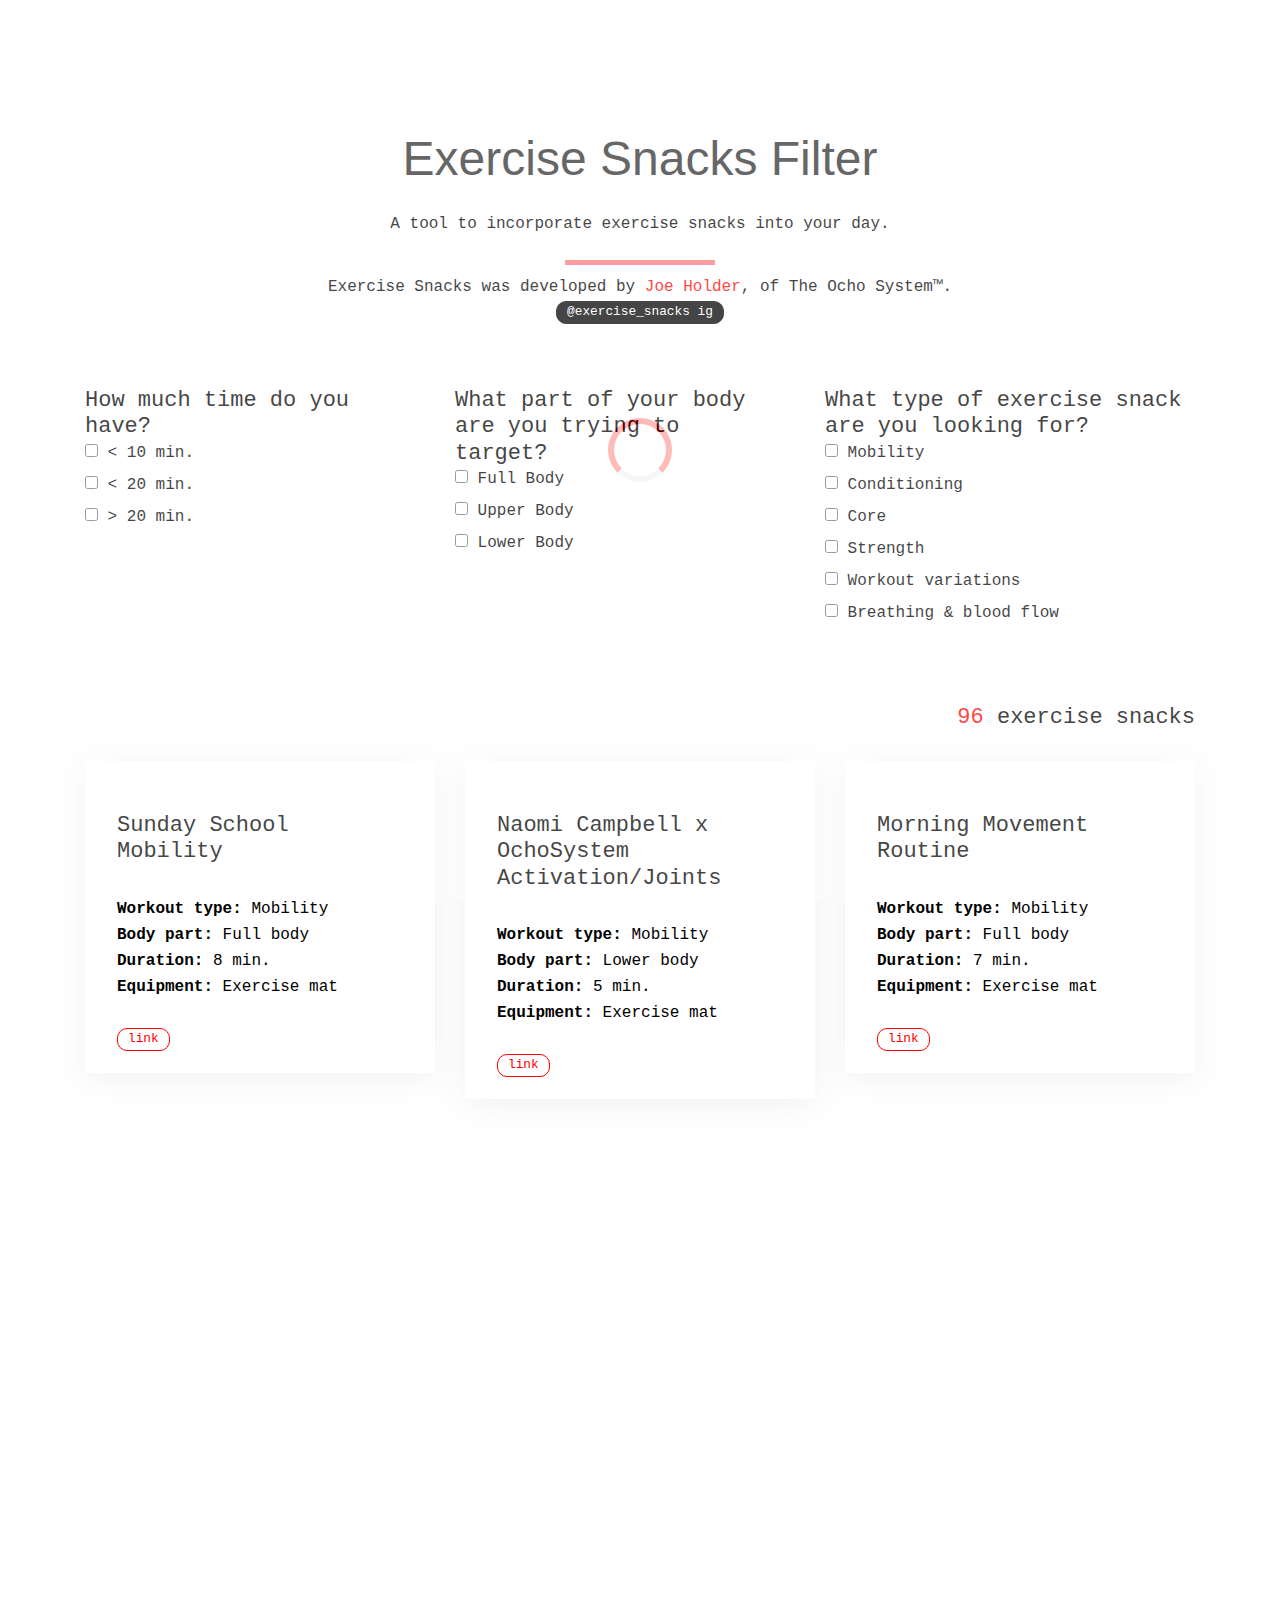
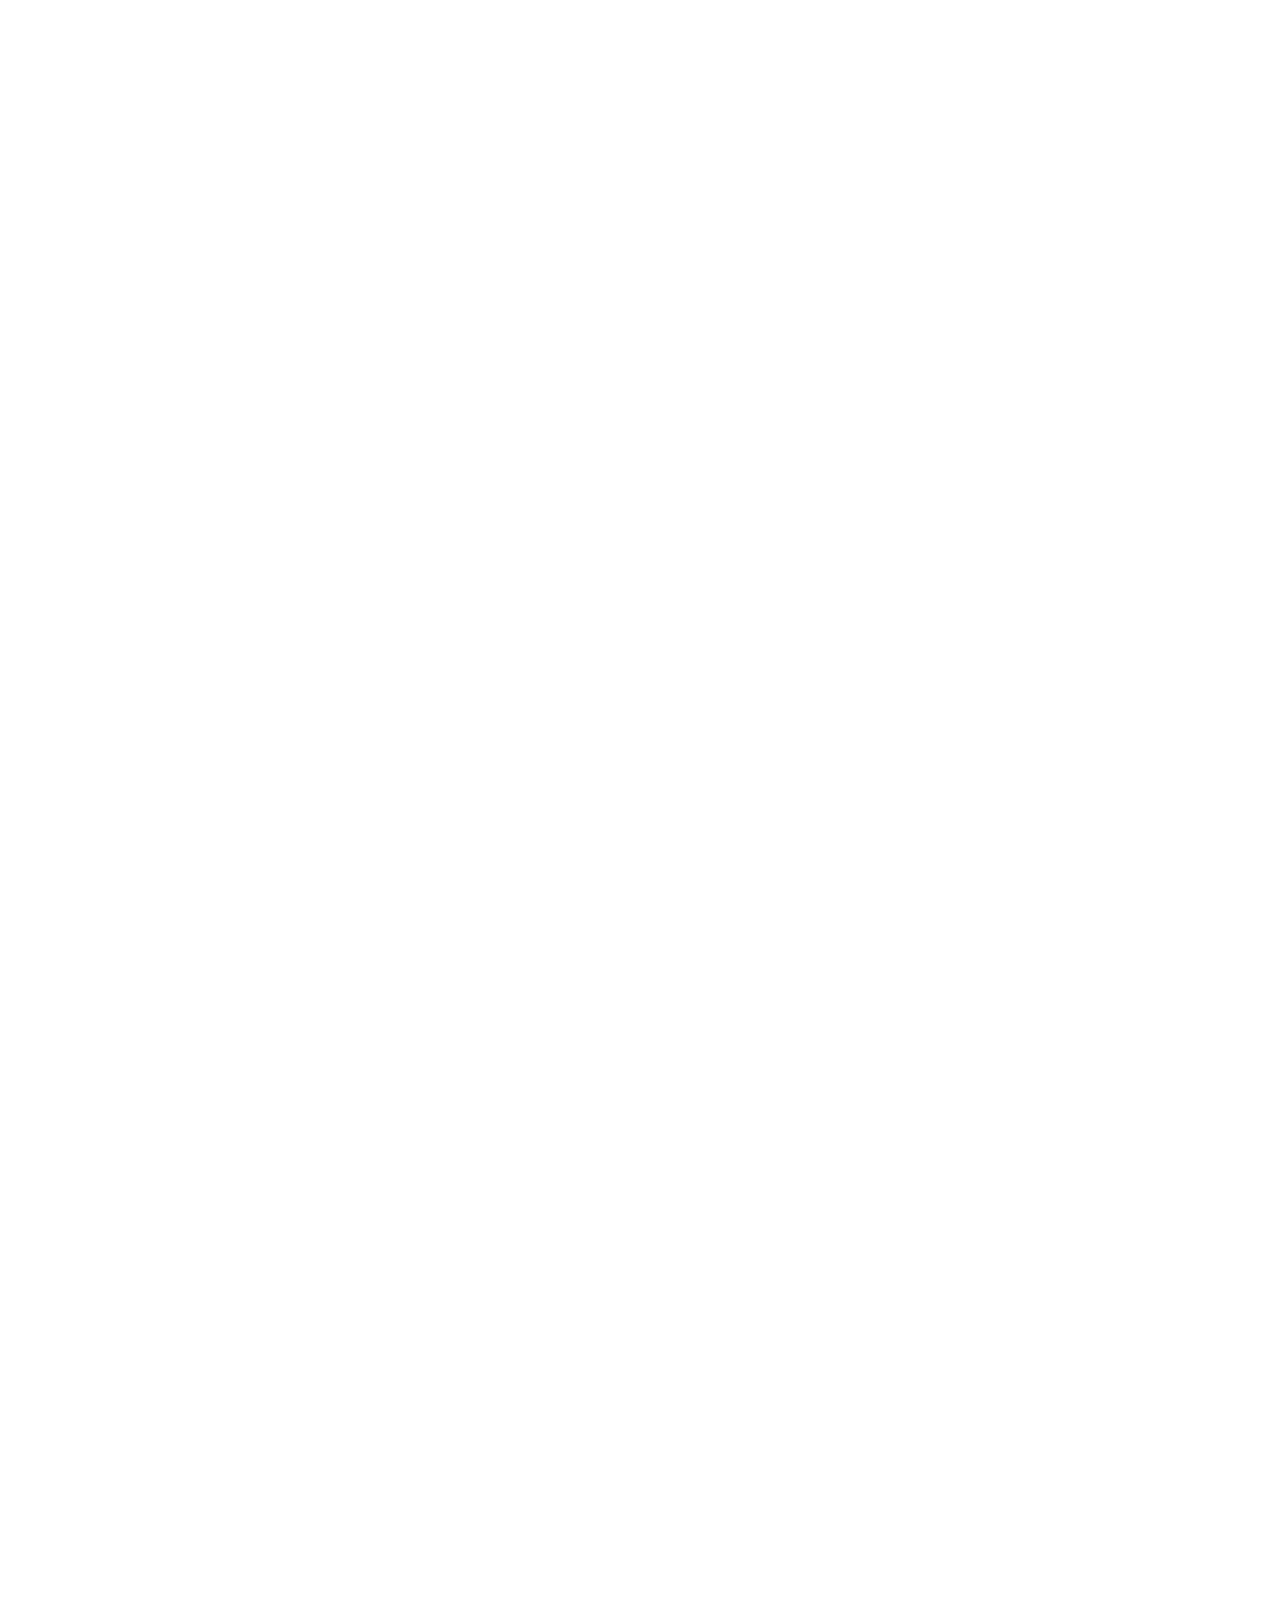
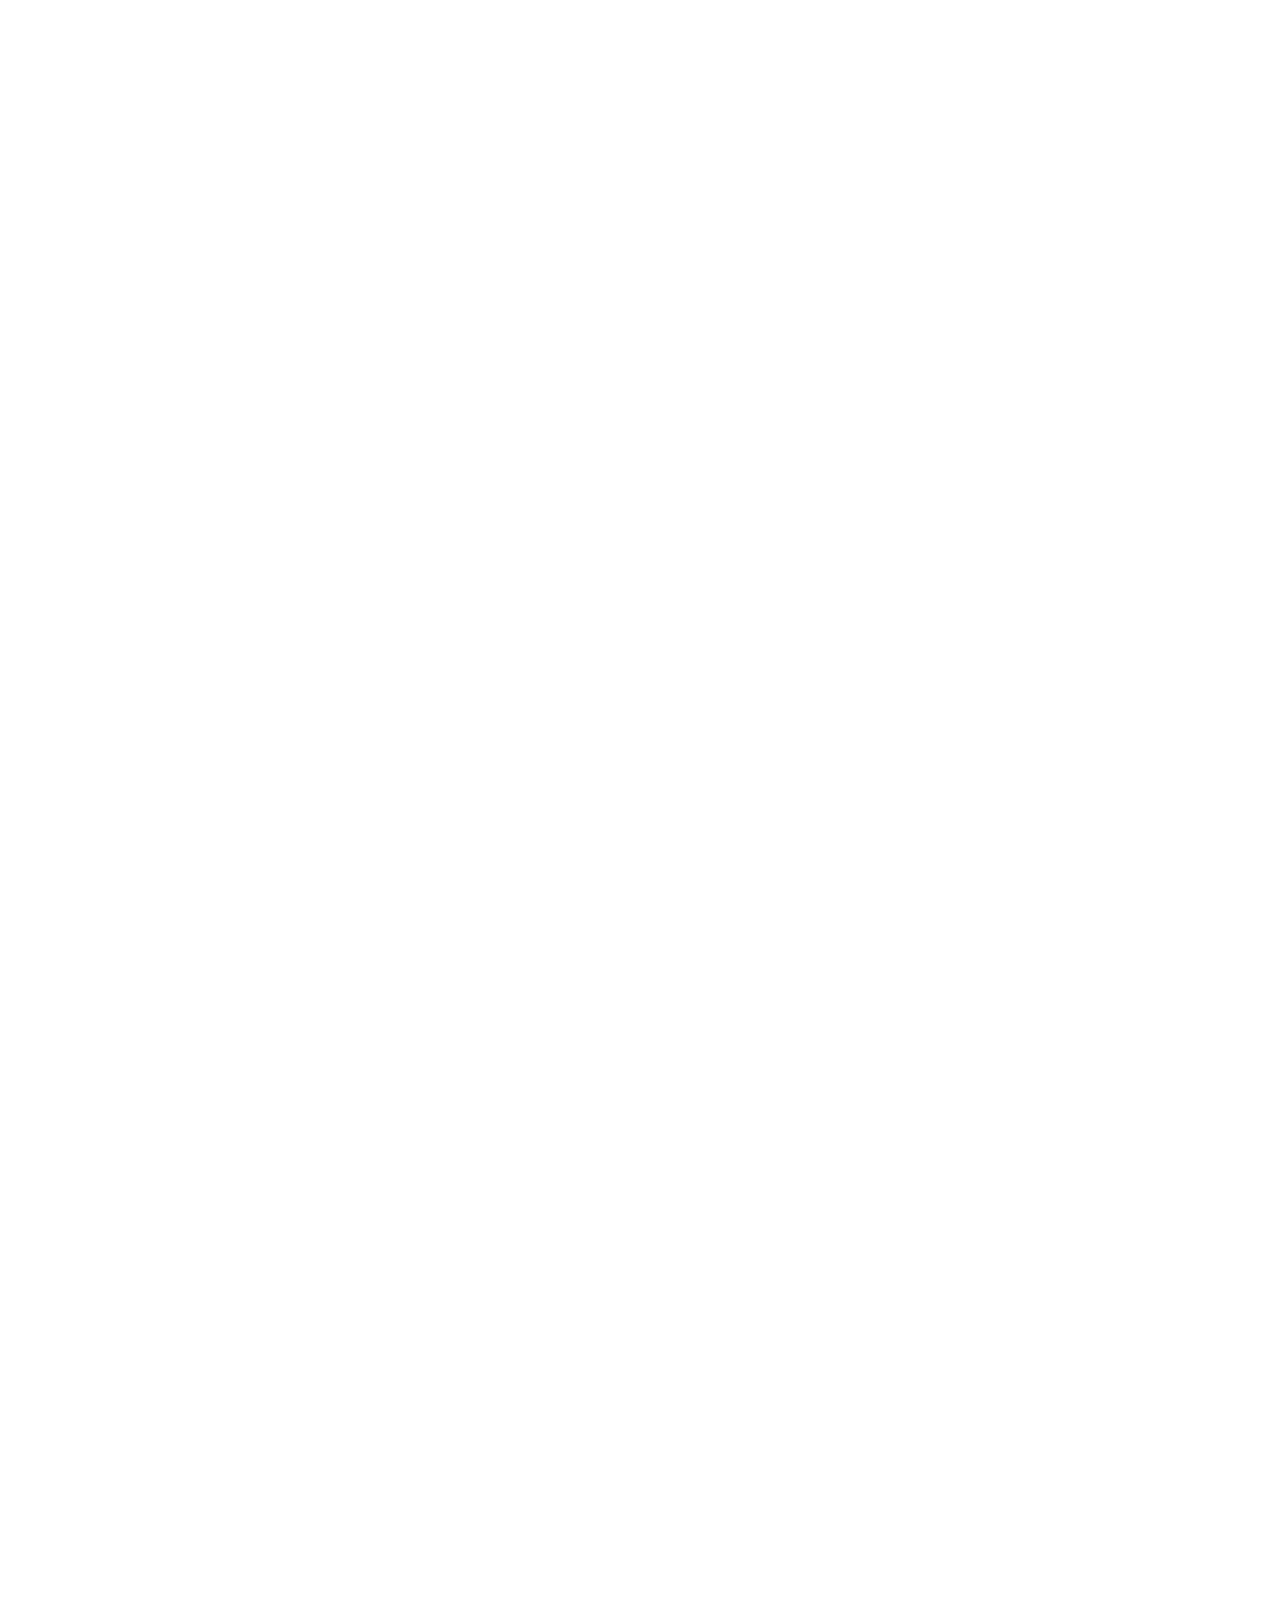
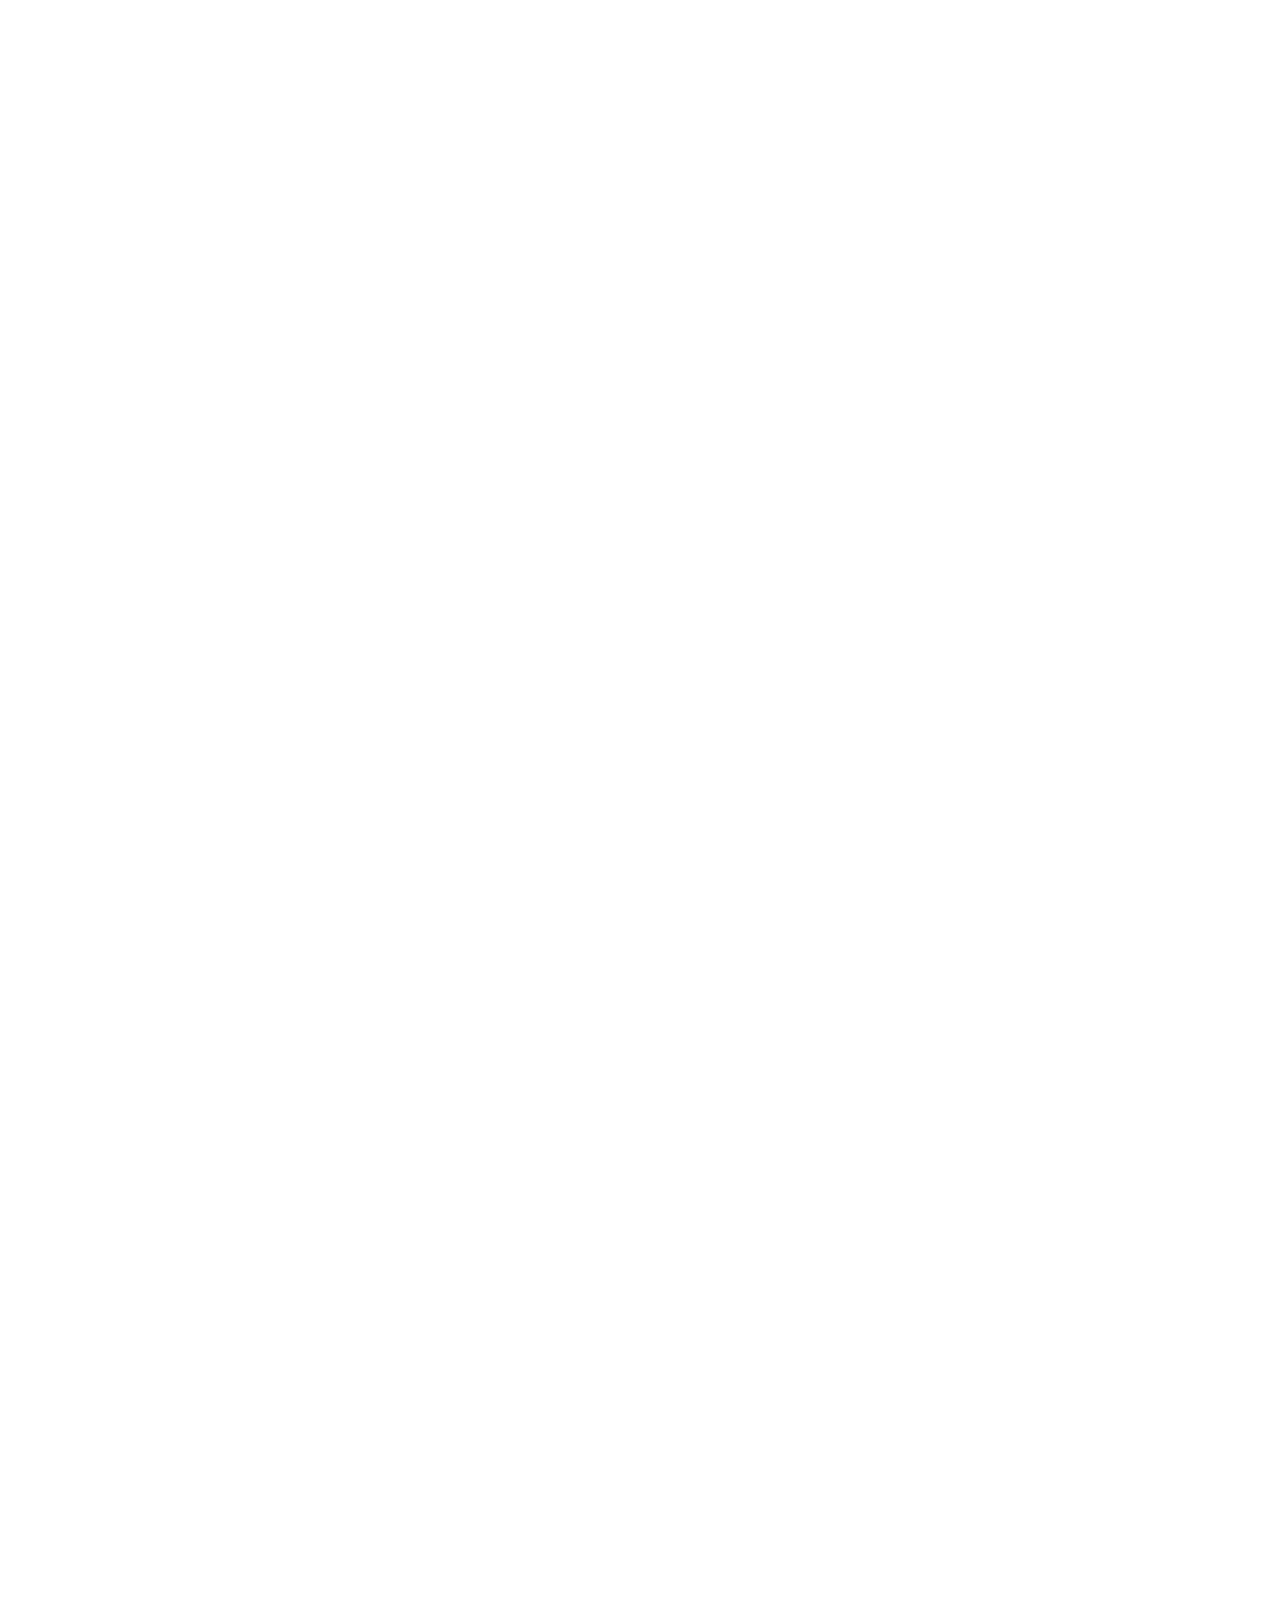
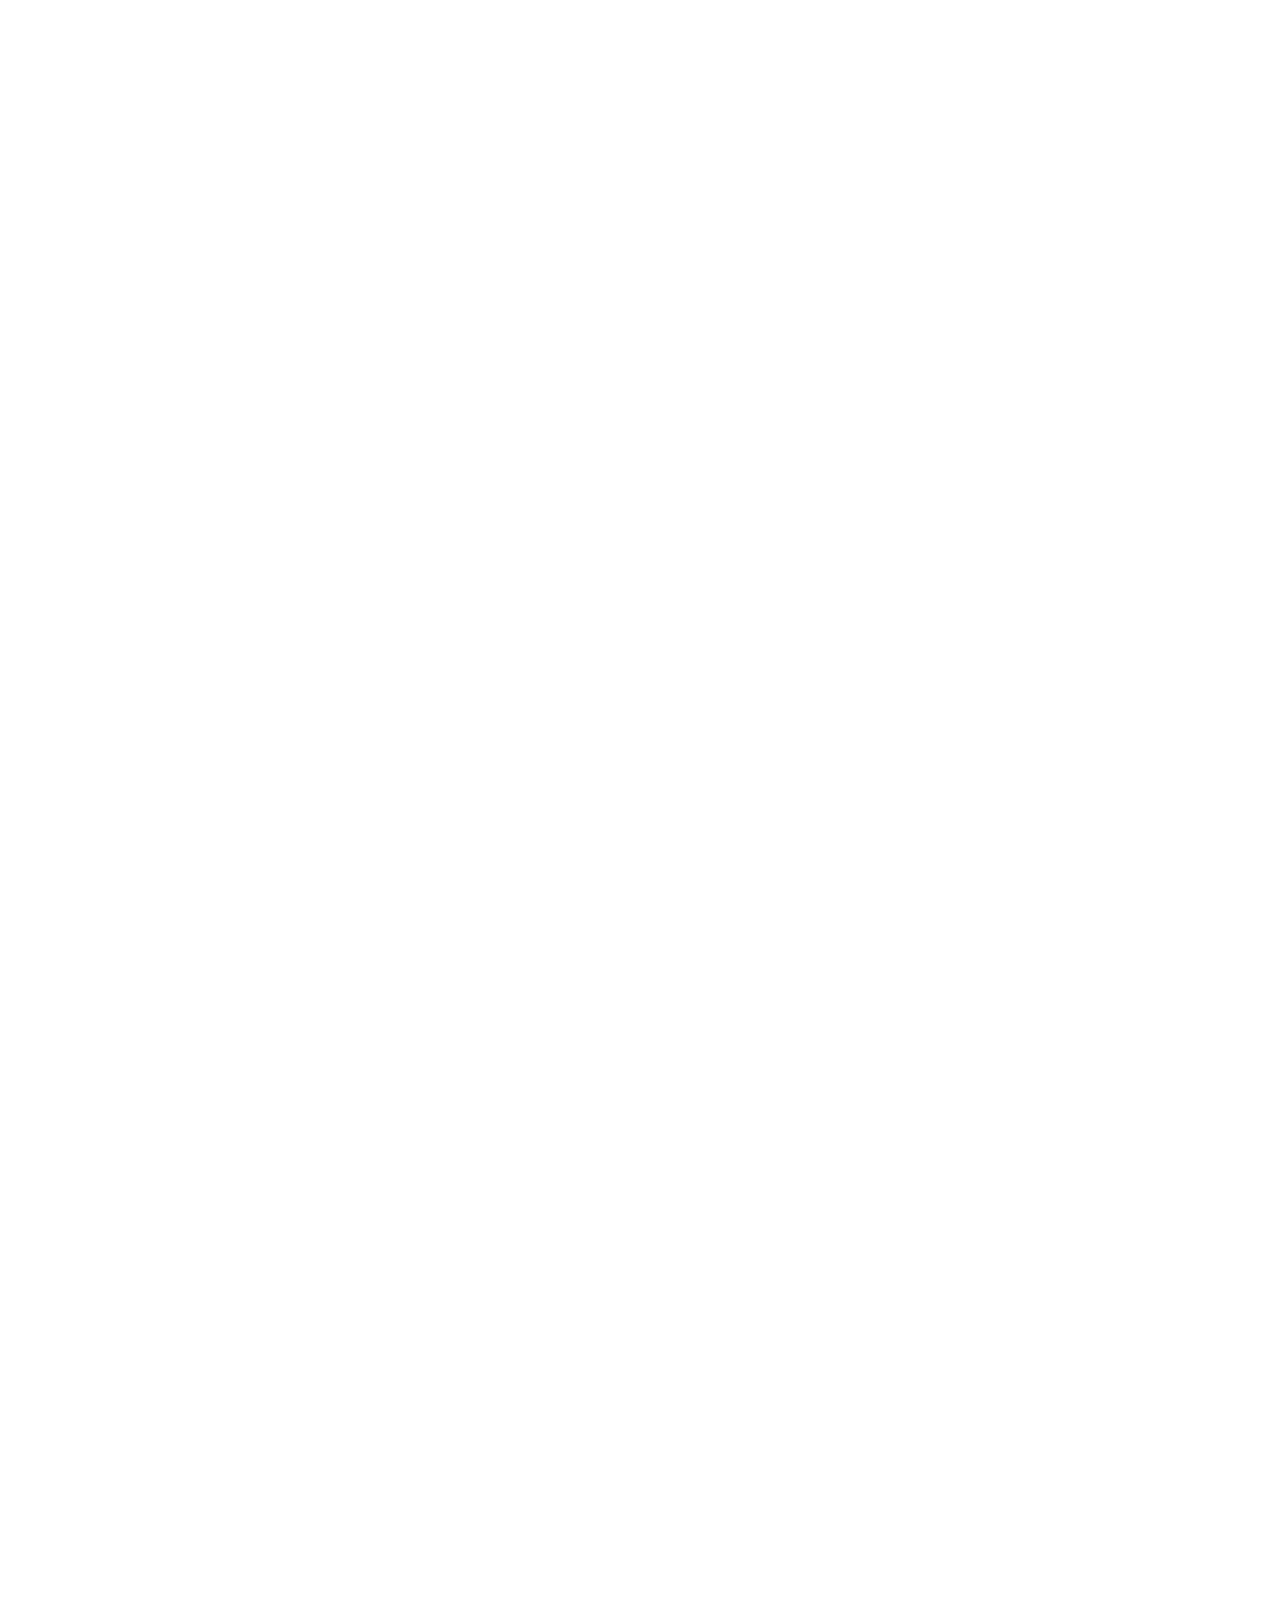
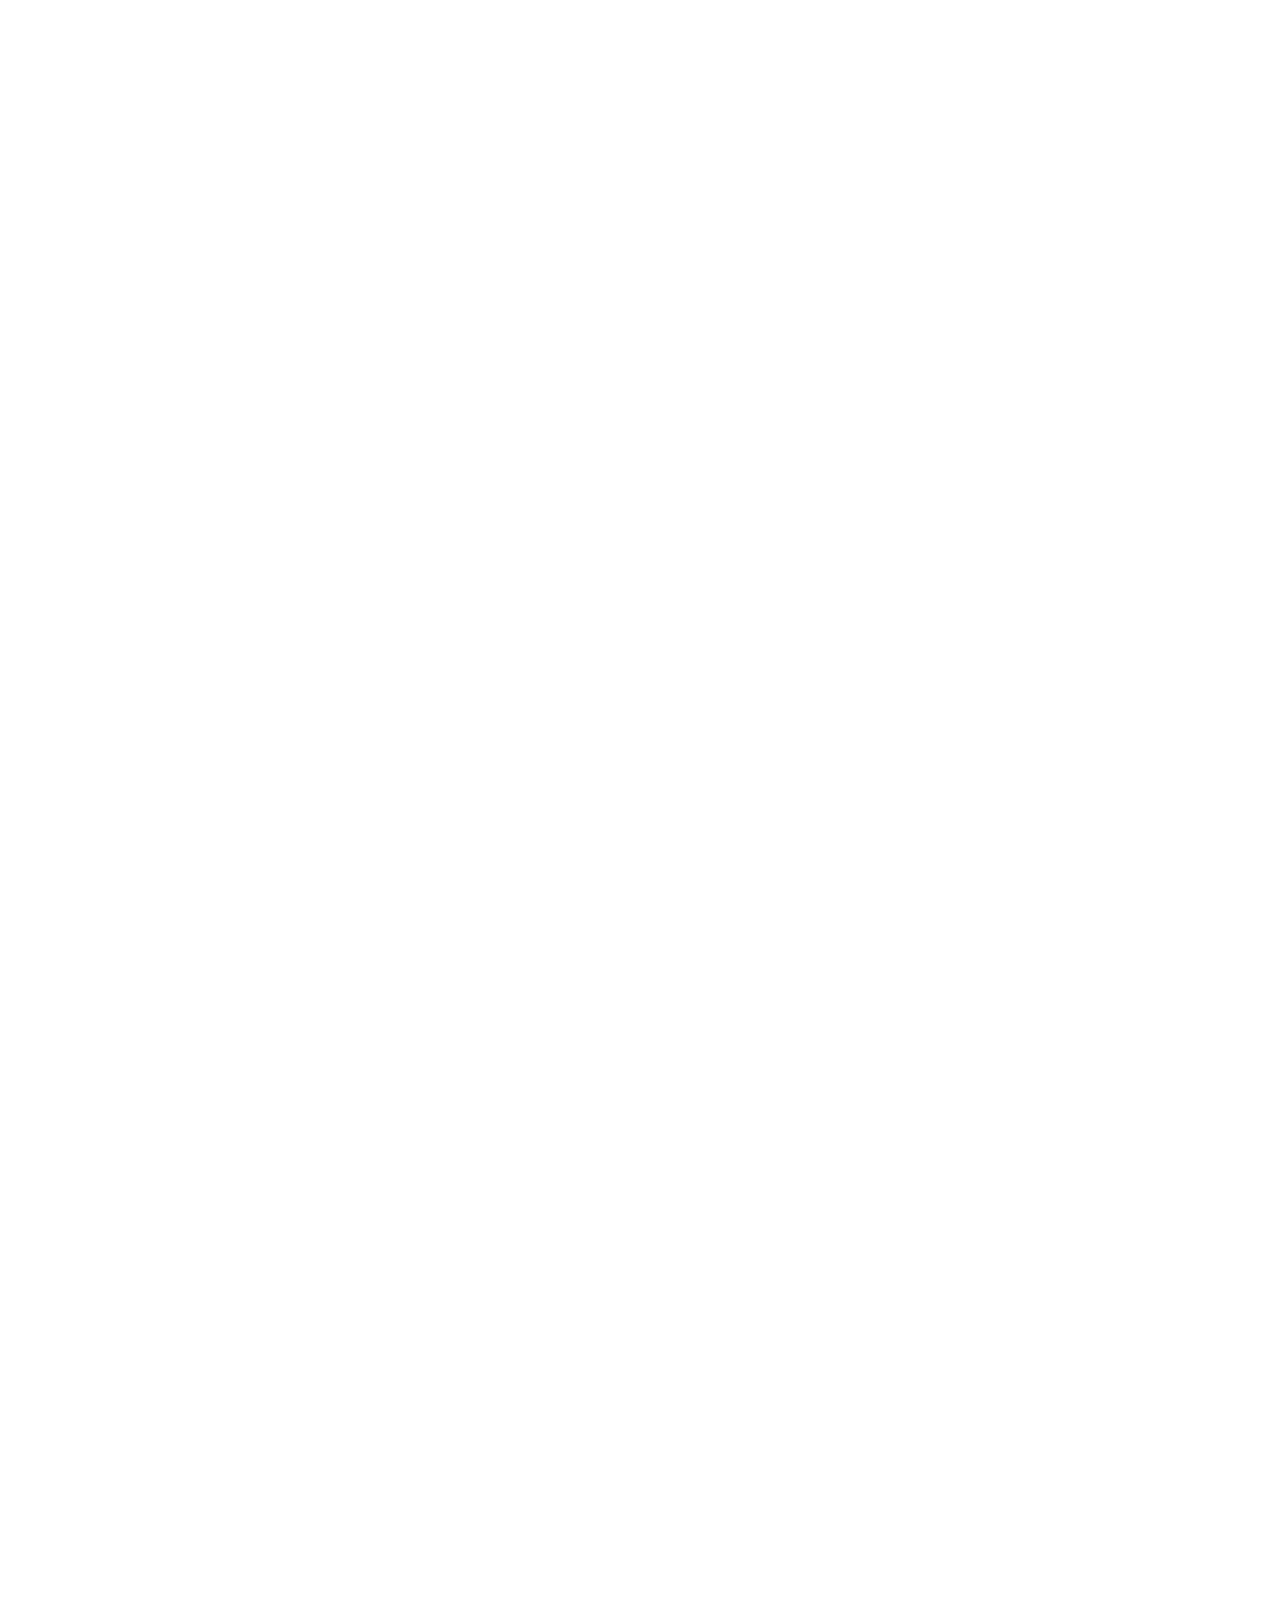
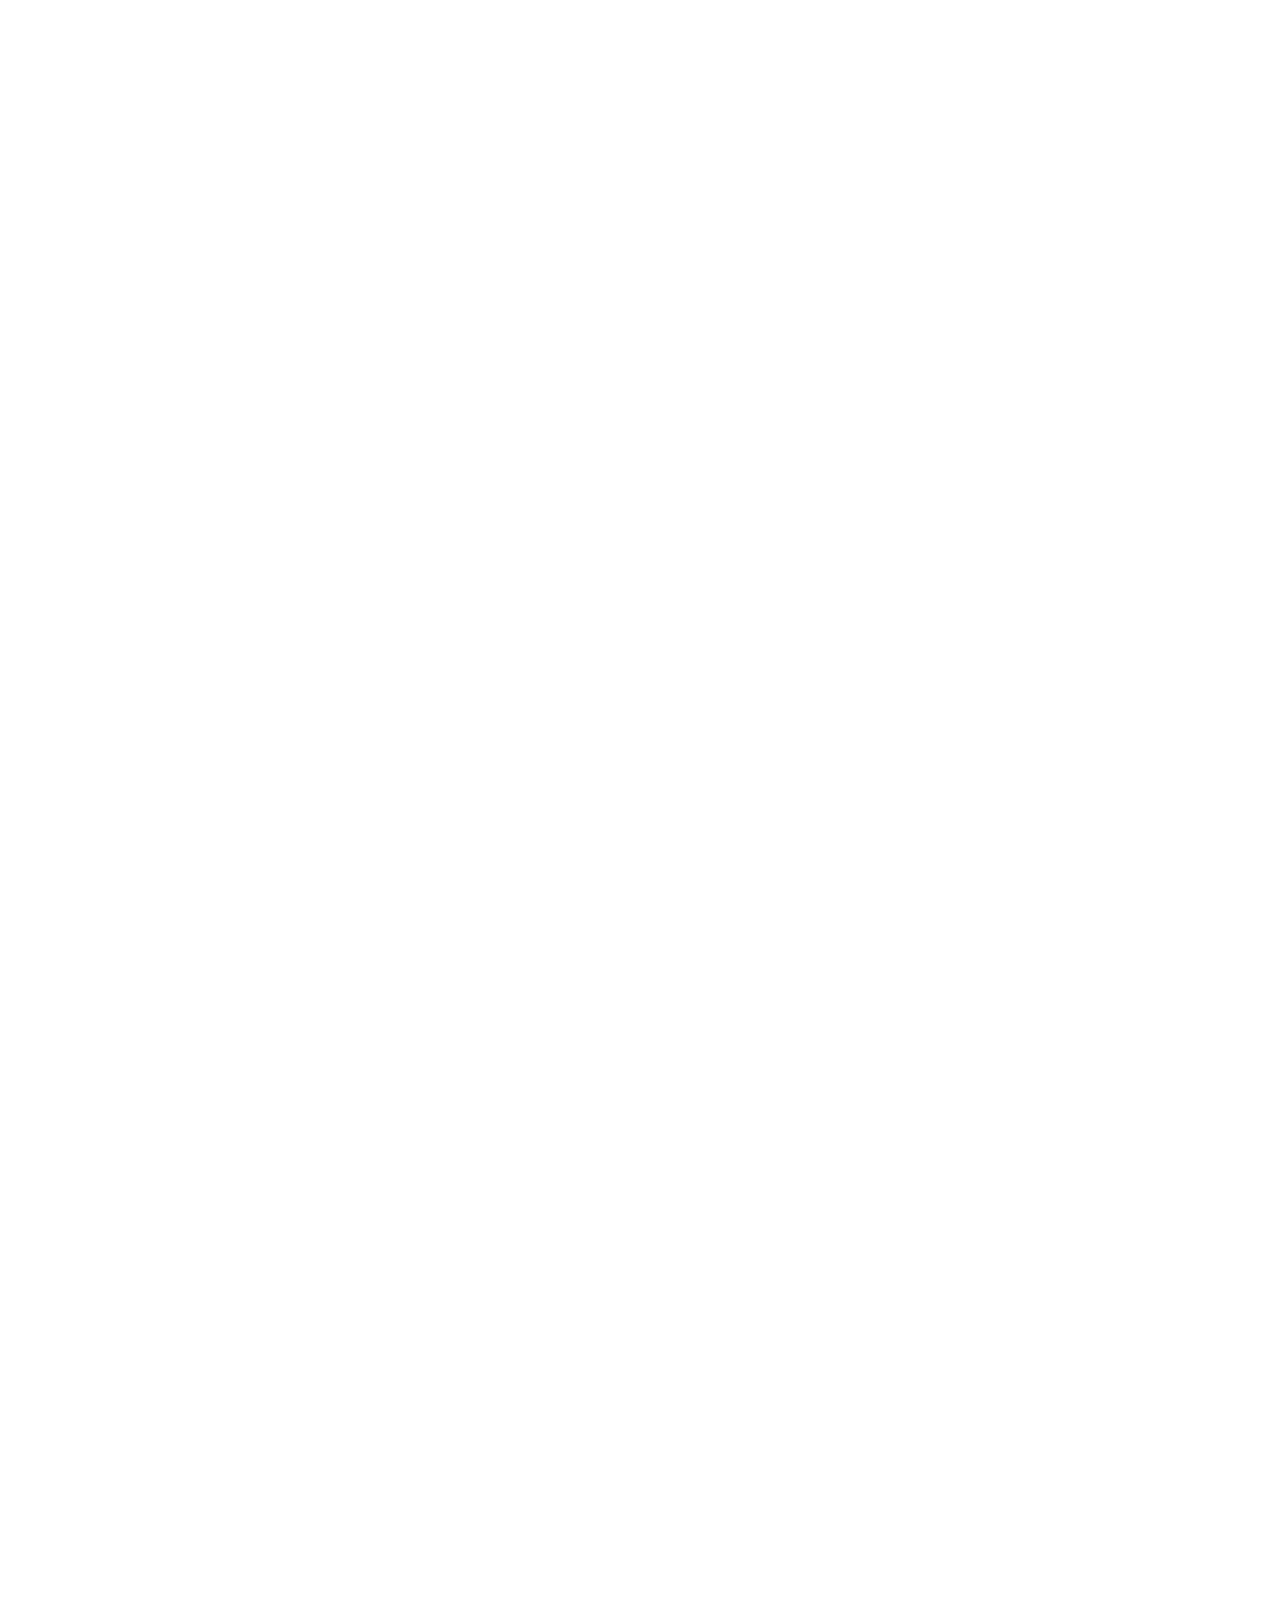
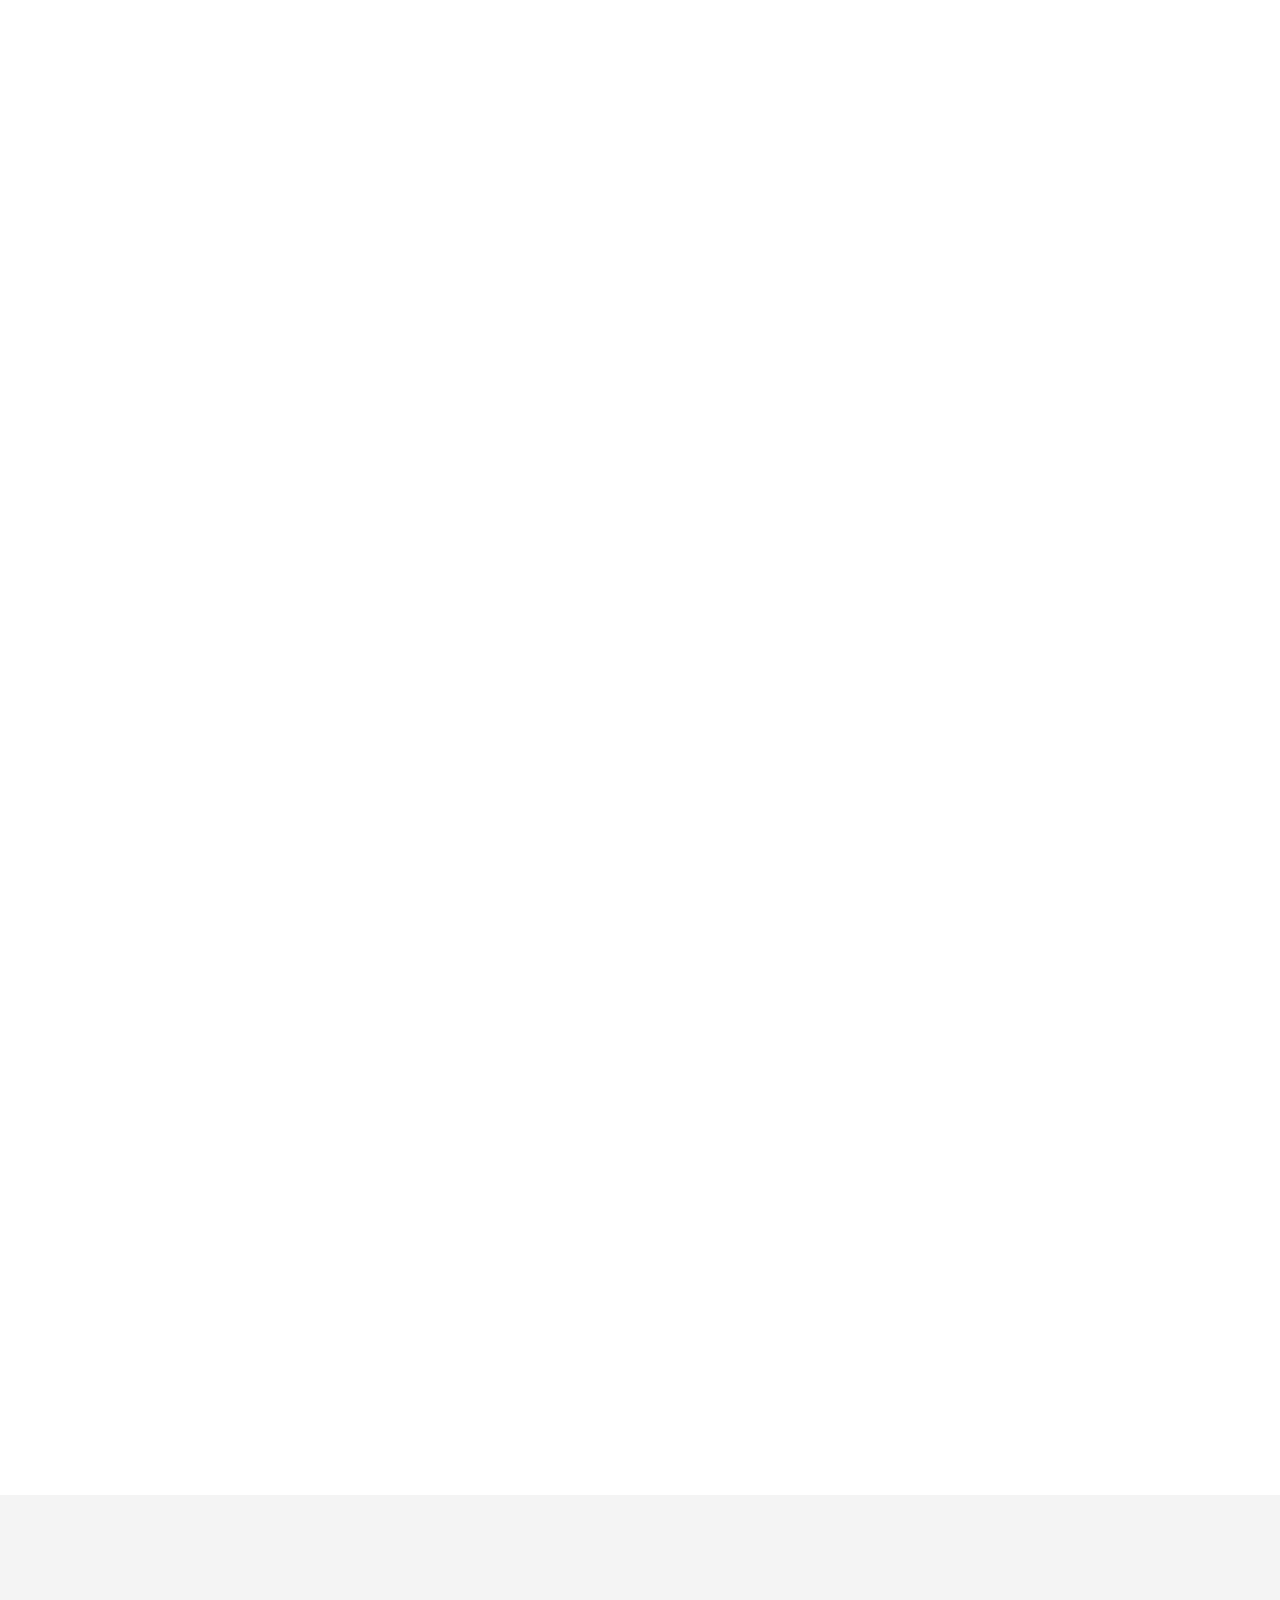
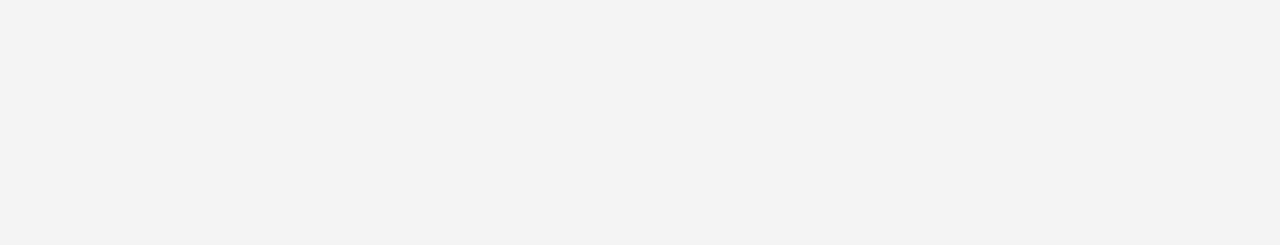
<file: index.html>
<!doctype html>
<html class="no-js" lang="en">

<head>
    <meta charset="utf-8">
    
    <!--====== Title ======-->
    <title>Exercise Snacks Filter</title>
    
    <meta name="description" content="">
    <meta name="viewport" content="width=device-width, initial-scale=1">

    <!--====== Favicon Icon ======-->
    <!-- <link rel="shortcut icon" href="assets/images/favicon.png" type="image/png"> -->
        
    <!--====== Animate CSS ======-->
    <link rel="stylesheet" href="assets/css/animate.css">
        
    <!--====== Magnific Popup CSS ======-->
    <link rel="stylesheet" href="assets/css/magnific-popup.css">
        
    <!--====== Slick CSS ======-->
    <link rel="stylesheet" href="assets/css/slick.css">
        
    <!--====== Line Icons CSS ======-->
    <link rel="stylesheet" href="assets/css/LineIcons.css">
        
    <!--====== Font Awesome CSS ======-->
    <link rel="stylesheet" href="assets/css/font-awesome.min.css">
        
    <!--====== Bootstrap CSS ======-->
    <link rel="stylesheet" href="assets/css/bootstrap.min.css">
    
    <!--====== Default CSS ======-->
    <link rel="stylesheet" href="assets/css/default.css">
    
    <!--====== Style CSS ======-->
    <link rel="stylesheet" href="assets/css/style.css">
    
</head>

<body>
   
   
    <!--====== PRELOADER PART START ======-->

    <div class="preloader">
        <div class="loader">
            <div class="ytp-spinner">
                <div class="ytp-spinner-container">
                    <div class="ytp-spinner-rotator">
                        <div class="ytp-spinner-left">
                            <div class="ytp-spinner-circle"></div>
                        </div>
                        <div class="ytp-spinner-right">
                            <div class="ytp-spinner-circle"></div>
                        </div>
                    </div>
                </div>
            </div>
        </div>
    </div>

    <!--====== PRELOADER PART ENDS ======-->
    
    <!--====== HEADER PART START ======-->
    
    <header class="header-area">
	
    </header>
    
    <!--====== HEADER PART ENDS ======-->
    
    <!--====== SERVICES PART START ======-->
    
    <section id="features" class="services-area pt-120" style="background-color: white;">
        <div class="container">
            <div class="row justify-content-center">
                <div class="col-lg-10">
                    <div class="section-title text-center pb-40">
                        <h4 class="title"><h1>Exercise Snacks Filter</h1><br> A tool to incorporate exercise snacks into your day.</h4>
                         <br><br> <div class="line m-auto"></div><span style="width:80%;">Exercise Snacks was developed by <a href="https://www.instagram.com/ochosystem/?hl=en" target="_blank" style="color:red;">Joe Holder</a>, of The Ocho System&trade;.</span>
                         <br><a id="ex_snacks_link" href="https://www.instagram.com/exercise_snacks/?hl=en" target="_blank">@exercise_snacks ig</a>
                    </div> <!-- section title -->
                </div>
            </div> <!-- row -->
            <br>
            <form>
                <!-- <div class="row"> -->
                    <div class="checkbox-container"> 
                        <div id="time-box" style="display:inline-block;">
                            <h4>How much time do you have?</h4>
                            <input onChange = "filter(this)" type="checkbox" id="under10min" name="under10min" value="under10min">
                            <label for="under10min">< 10 min.</label><br>
                            <input onChange = "filter(this)" type="checkbox" id="under20min" name="under20min" value="under20min">
                            <label for="under20min">< 20 min.</label><br>
                            <input onChange = "filter(this)" type="checkbox" id="over20min" name="over20min" value="over20min">
                            <label for="over20min">> 20 min.</label>
                            <br>
                            <br>
                        </div>
                        <div id="body-box" style="display:inline-block;">
                            <h4>What part of your body are you trying to target?</h4>
                            <input onChange = "filter(this)" type="checkbox" id="fullbody" name="fullbody" value="Full Body">
                            <label for="fullbody"> Full Body</label><br>
                            <input onChange = "filter(this)" type="checkbox" id="upperbody" name="upperbody" value="Upper Body">
                            <label for="upperbody"> Upper Body</label><br>
                            <input onChange = "filter(this)" type="checkbox" id="lowerbody" name="lowerbody" value="Lower Body">
                            <label for="lowerbody"> Lower Body</label><br><br>
                        </div>

                        <div id="type-box" style="display:inline-block;">
                            <h4>What type of exercise snack are you looking for?</h4>
                            <input onChange = "filter(this)" type="checkbox" id="mobility" name="mobility" value="mobility">
                            <label for="mobility">Mobility</label><br>
                            <input onChange = "filter(this)" type="checkbox" id="conditioning" name="conditioning" value="conditioning">
                            <label for="conditioning">Conditioning</label><br>
                            <input onChange = "filter(this)" type="checkbox" id="core" name="core" value="core">
                            <label for="core">Core</label><br>
                            <input onChange = "filter(this)" type="checkbox" id="strength" name="strength" value="strength">
                            <label for="strength">Strength</label><br>
                            <input onChange = "filter(this)" type="checkbox" id="workoutvariations" name="workoutvariations" value="workoutvariations">
                            <label for="workoutvariations">Workout variations</label><br>
                            <input onChange = "filter(this)" type="checkbox" id="breathingbloodflow" name="breathingbloodflow" value="breathingbloodflow">
                            <label for="breathingbloodflow">Breathing & blood flow</label>
                        </div>
                    </div>
                    <br>
                    <br>
                    <br>
                      <!-- <center><button class="finalButton" onclick="filterResults()">Apply</button></center> -->
                      <!-- <button onclick="toggleVisibility()"> Click dis "tingy </button> -->
                <!-- </div> -->
            </form>
            <div id="total-snacks" style="text-align: right"><h4 id = "total-snacks-text"></h4> </div>
            <div class="row justify-content-center" id="cardcontainer">

            </div>
        </div> <!-- row -->

        
    </section>
    
    <!--====== SERVICES PART ENDS ======-->

        
    <!--====== FOOTER PART START ======-->
    
    <footer id="footer" class="footer-area pt-120">
        <div class="container">
            <div class="footer-widget pb-100">
                <div class="row">
                    <div class="col-lg-12 col-md-12 col-sm-12">
                        <div class="footer-about mt-50 wow fadeIn" data-wow-duration="1s" data-wow-delay="0.2s">
                            <p class="text"><a style="color:red" href ="mailto:sridhar.s.sriram@gmail.com?subject=Exercise Snacks App"> reach out </a> with any questions or comments</p>
                        </div> <!-- footer about -->
                    </div>
        </div> <!-- container -->
    </footer>
    
    <!--====== FOOTER PART ENDS ======-->
    
    <!--====== BACK TOP TOP PART START ======-->

    <a href="#" class="back-to-top"><i class="lni-chevron-up"></i></a>

    <!--====== BACK TOP TOP PART ENDS ======-->   
    <script type="text/javascript" src="https://code.jquery.com/jquery-1.7.1.min.js"></script>
    <script src="index.js"></script>
    <script type="text/text" src="assets/data/exercisesnacks_workout_archive.csv"></script>
    <script type="text/javascript" src="assets/data/exercisesnacks_workout_archive.json"></script>

<!--     <script type="module" src="assets/data/exercisesnacks_workout_archive.json"></script>
 -->
    <!--====== Jquery js ======-->
    <script src="assets/js/vendor/jquery-1.12.4.min.js"></script>
    <script src="assets/js/vendor/modernizr-3.7.1.min.js"></script>
    <script src="assets/js/papaparse.min.js"></script>
    
    <!--====== Bootstrap js ======-->
    <script src="assets/js/popper.min.js"></script>
    <script src="assets/js/bootstrap.min.js"></script>
    
    <!--====== Plugins js ======-->
    <script src="assets/js/plugins.js"></script>
    
    <!--====== Slick js ======-->
    <script src="assets/js/slick.min.js"></script>
    
    <!--====== Ajax Contact js ======-->
    <script src="assets/js/ajax-contact.js"></script>
    
    <!--====== Counter Up js ======-->
    <script src="assets/js/waypoints.min.js"></script>
    <script src="assets/js/jquery.counterup.min.js"></script>
    
    <!--====== Magnific Popup js ======-->
    <script src="assets/js/jquery.magnific-popup.min.js"></script>
    
    <!--====== Scrolling Nav js ======-->
    <script src="assets/js/jquery.easing.min.js"></script>
    <script src="assets/js/scrolling-nav.js"></script>
    
    <!--====== wow js ======-->
    <script src="assets/js/wow.min.js"></script>
    
    <!--====== Particles js ======-->
    <script src="assets/js/particles.min.js"></script>
    
    <!--====== Main js ======-->
    <script src="assets/js/main.js"></script>
    <script type="text/javascript">
        loadApp(data);
    </script>
    
</body>

</html>
</file>
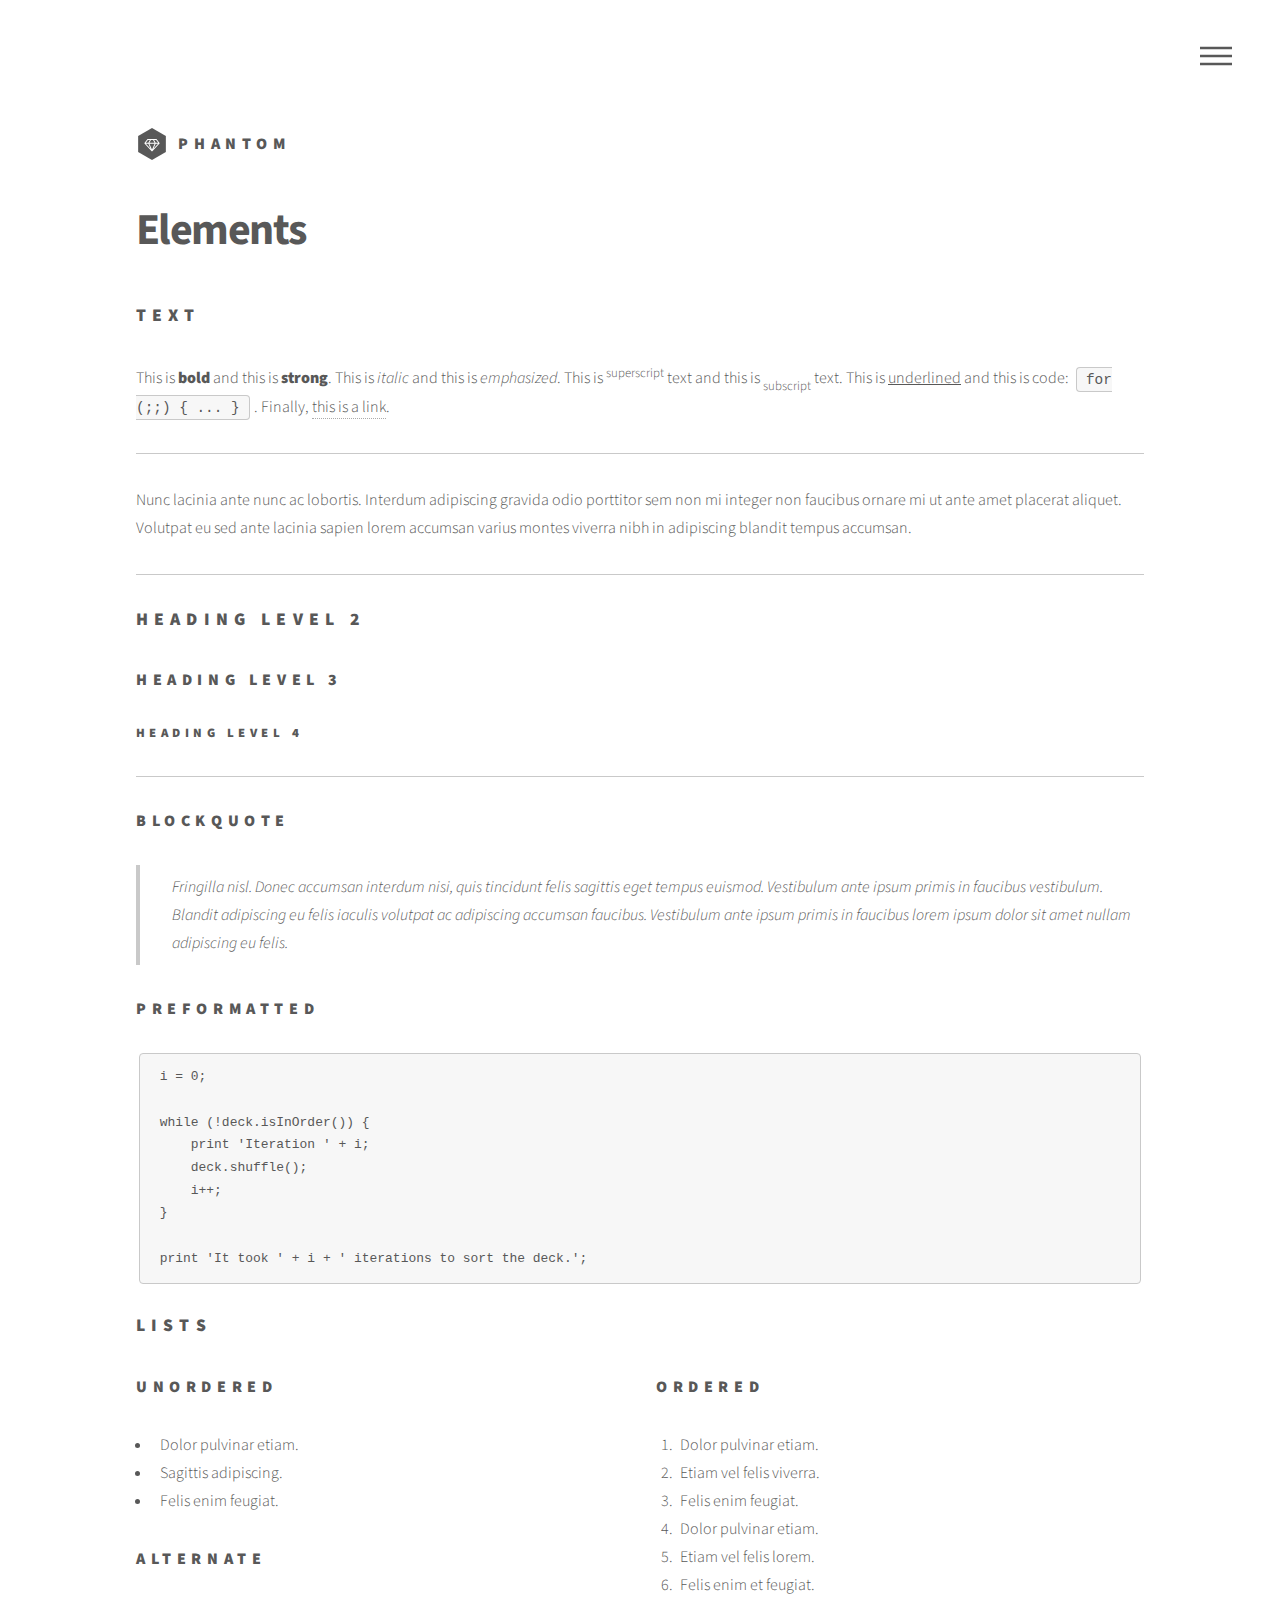
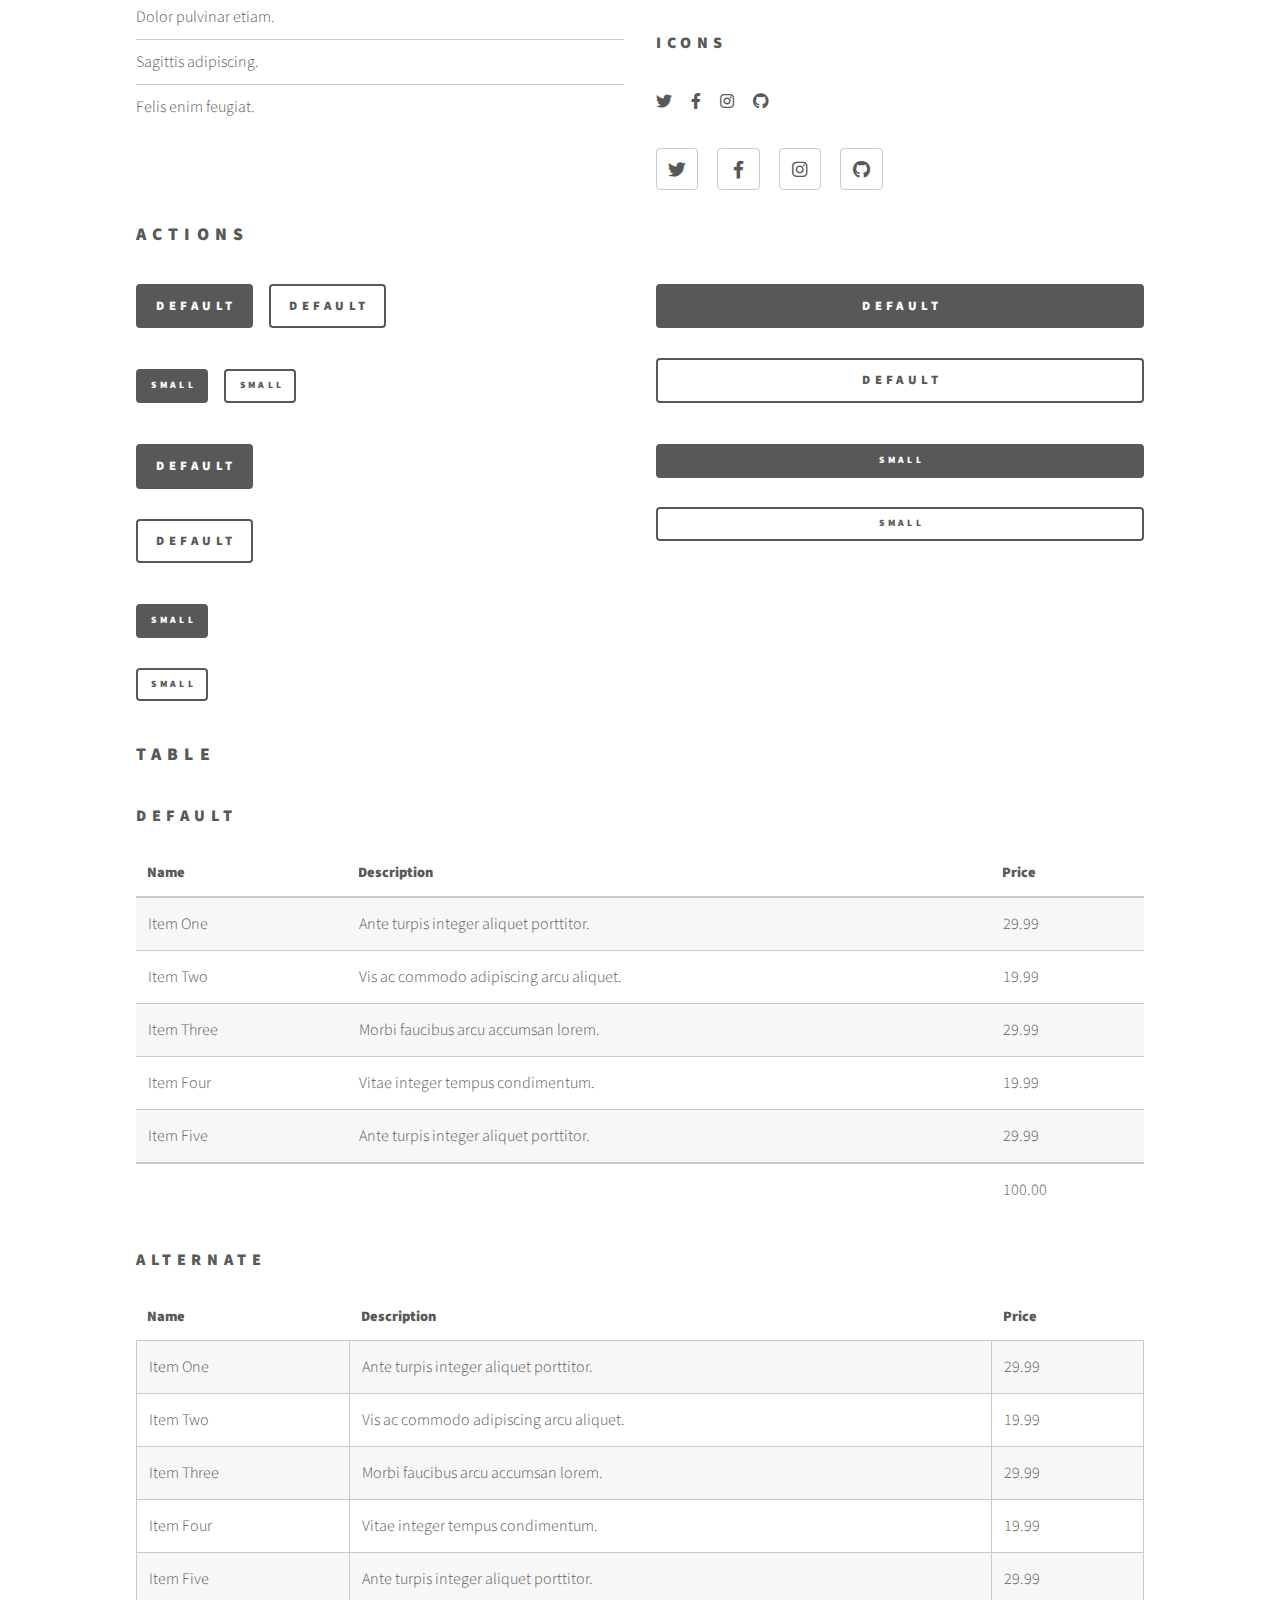
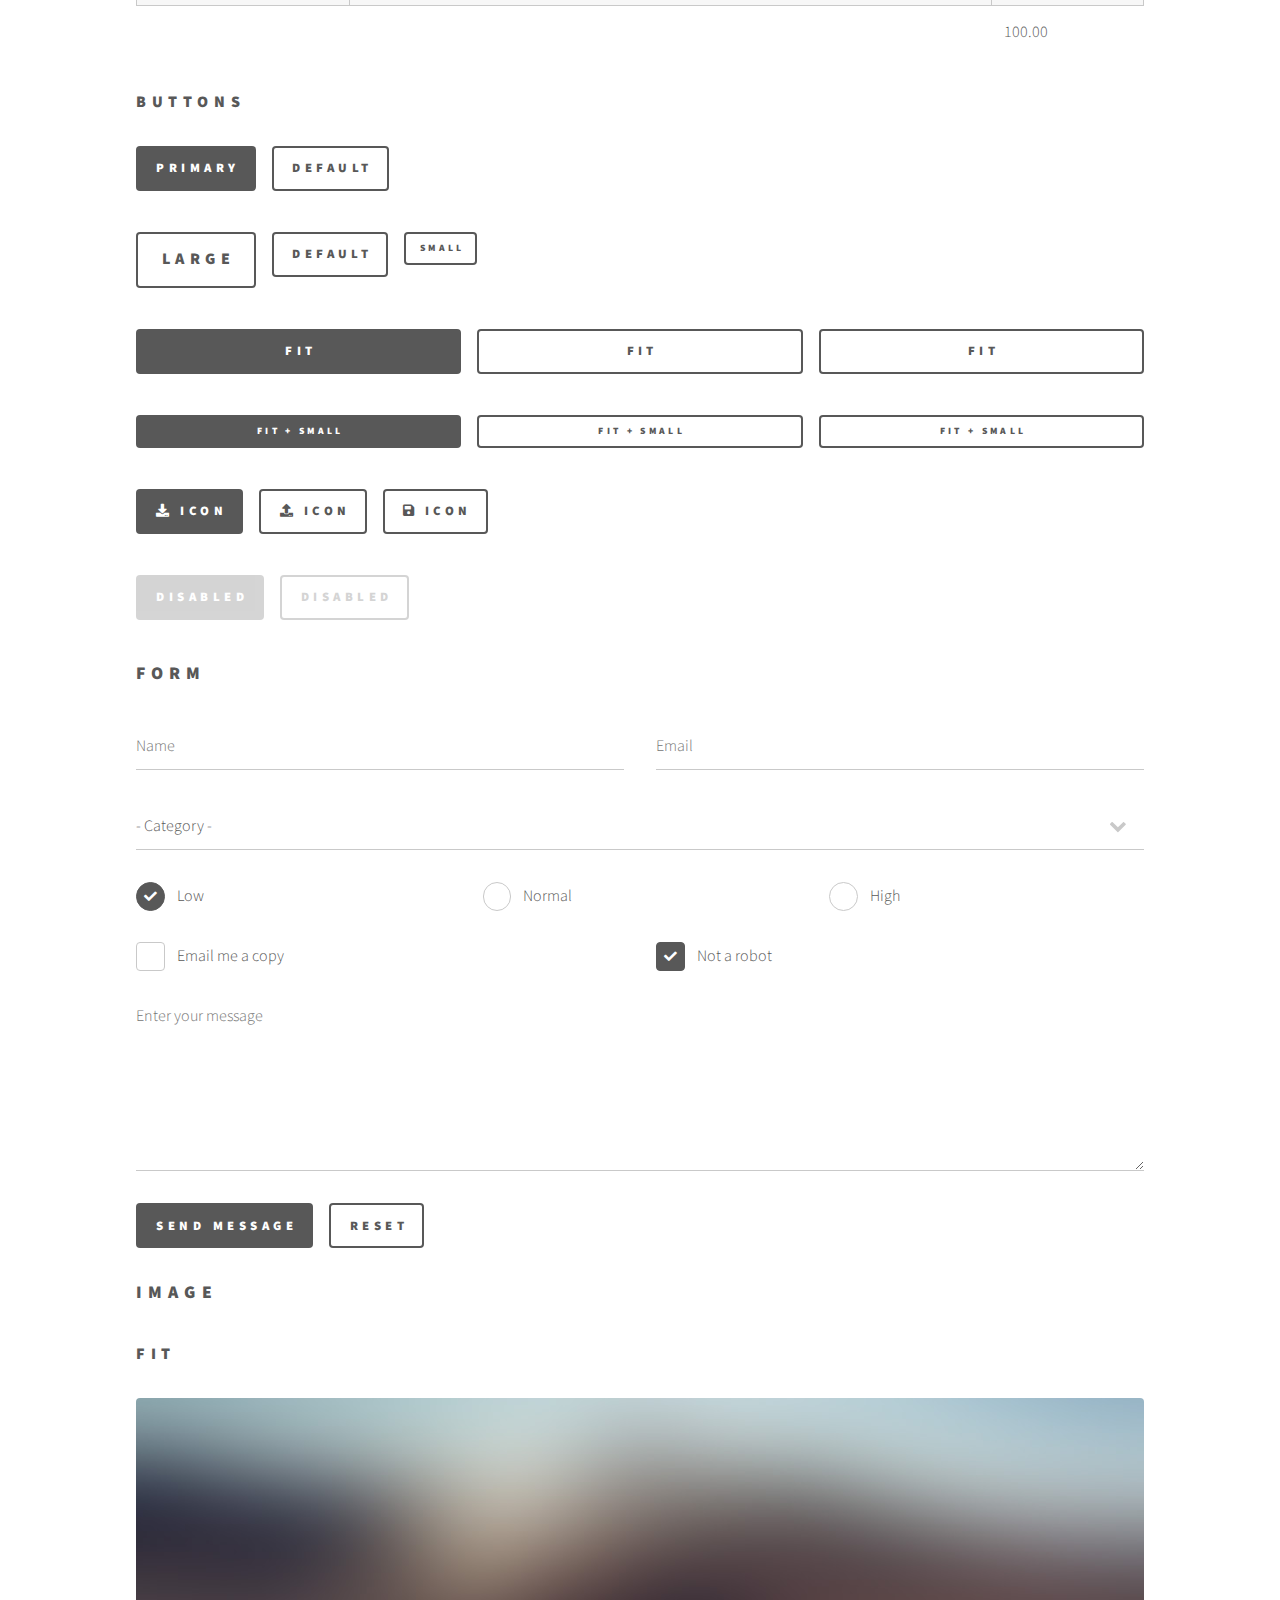
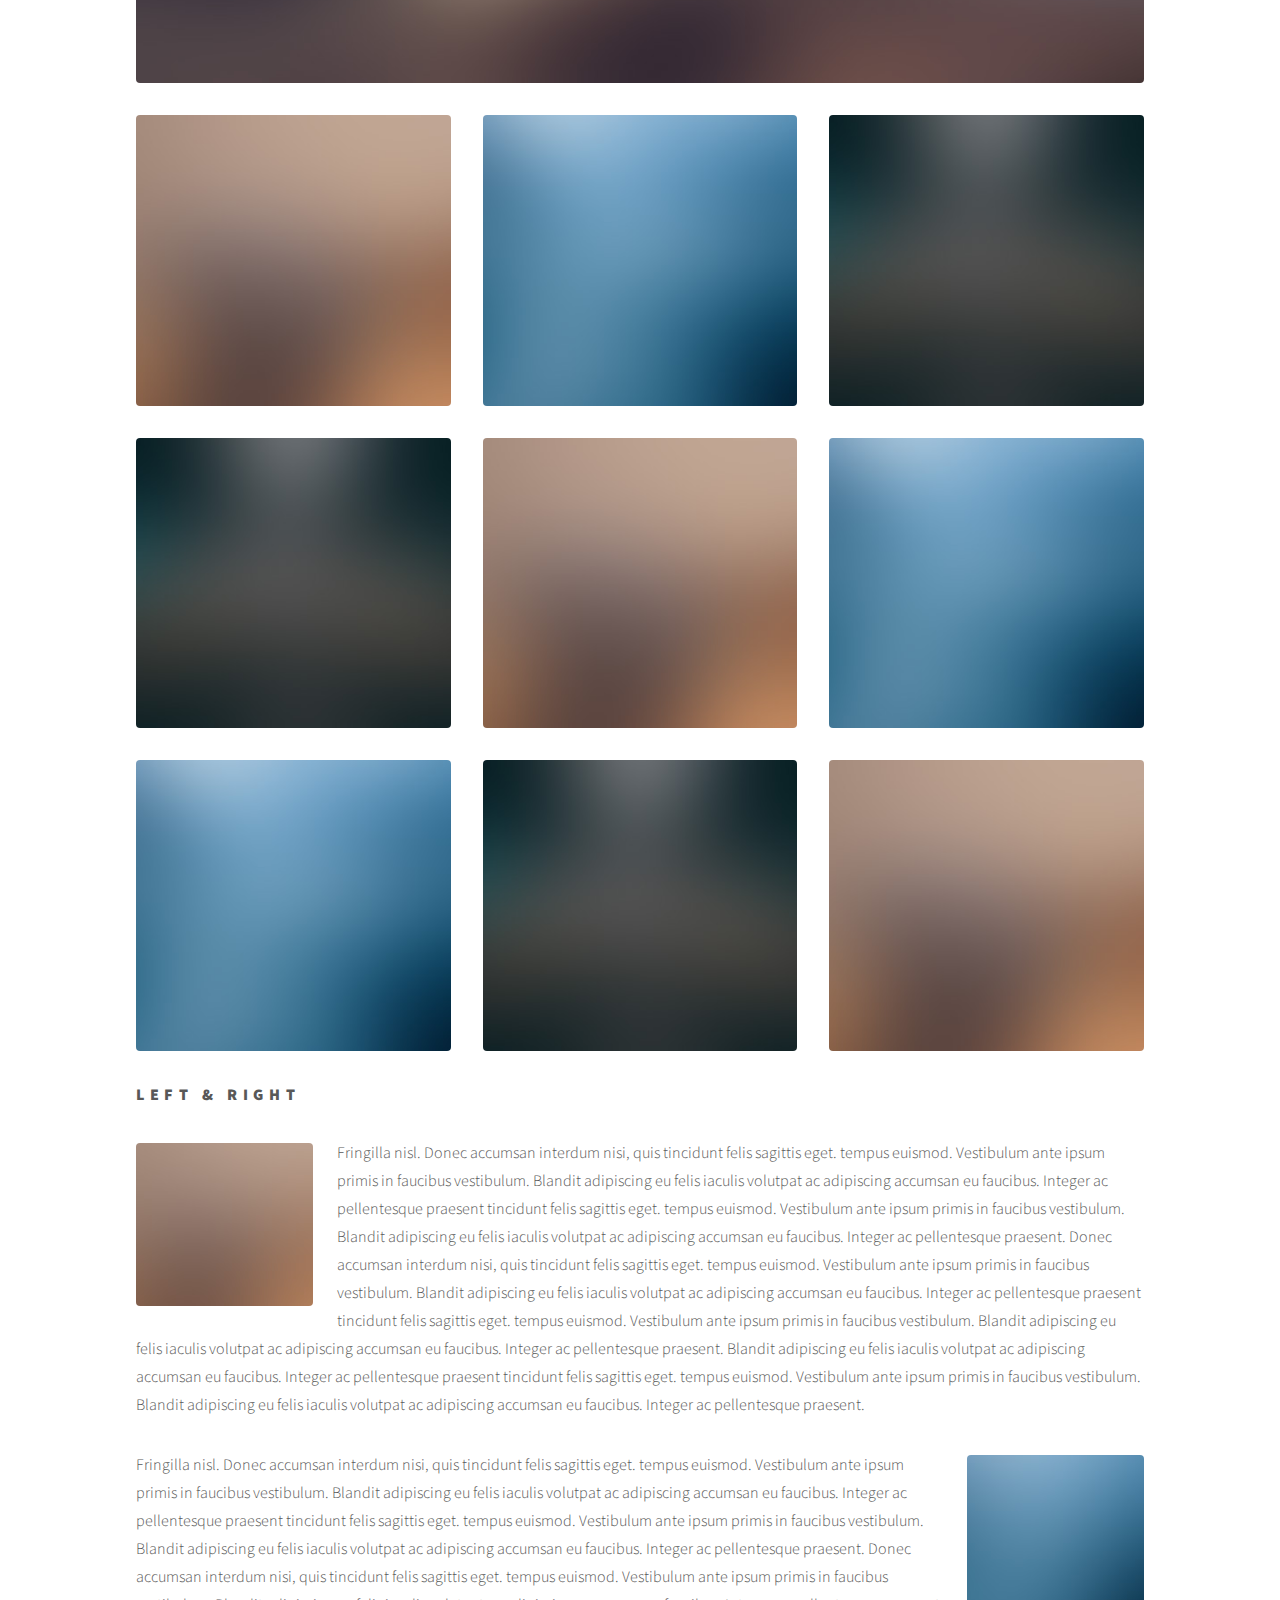
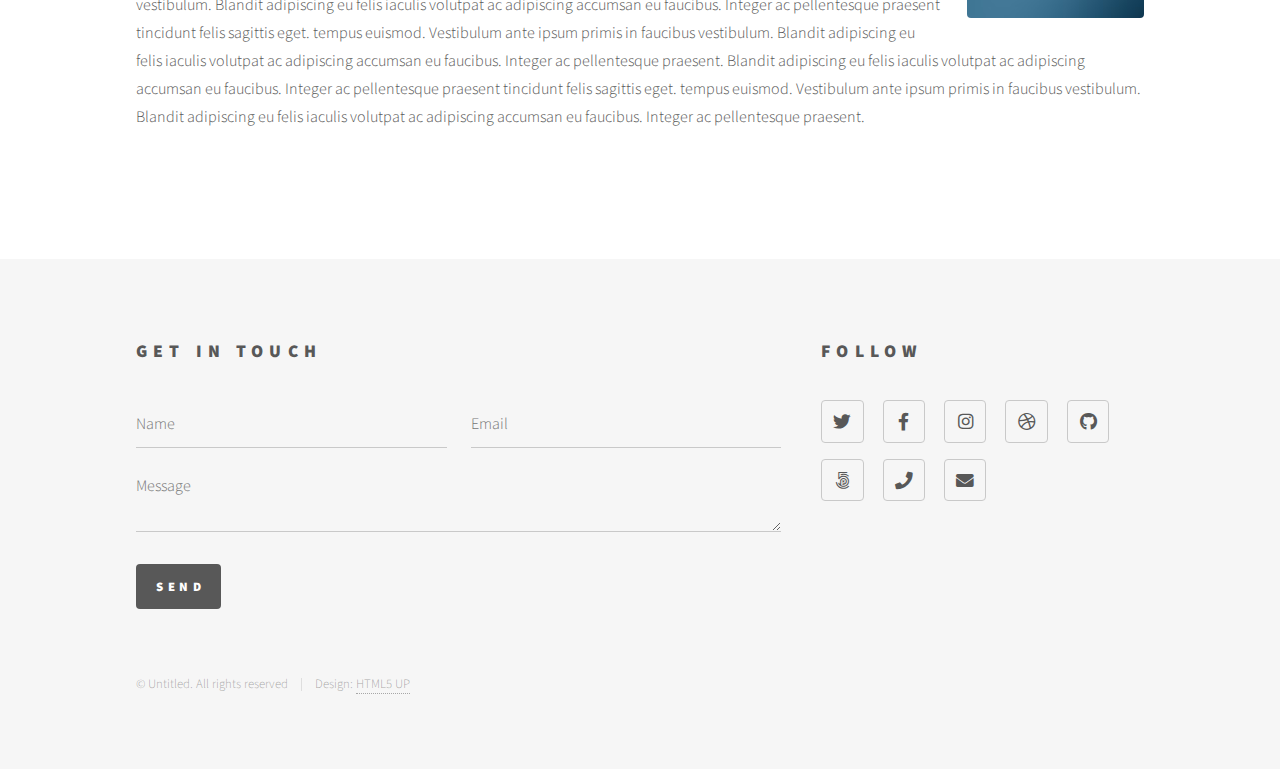
<file: elements.html>
<!DOCTYPE HTML>
<!--
	Phantom by HTML5 UP
	html5up.net | @ajlkn
	Free for personal and commercial use under the CCA 3.0 license (html5up.net/license)
-->
<html>
	<head>
		<title>Elements - Phantom by HTML5 UP</title>
		<meta charset="utf-8" />
		<meta name="viewport" content="width=device-width, initial-scale=1, user-scalable=no" />
		<link rel="stylesheet" href="assets/css/main.css" />
		<noscript><link rel="stylesheet" href="assets/css/noscript.css" /></noscript>
	</head>
	<body class="is-preload">
		<!-- Wrapper -->
			<div id="wrapper">

				<!-- Header -->
					<header id="header">
						<div class="inner">

							<!-- Logo -->
								<a href="index.html" class="logo">
									<span class="symbol"><img src="images/logo.svg" alt="" /></span><span class="title">Phantom</span>
								</a>

							<!-- Nav -->
								<nav>
									<ul>
										<li><a href="#menu">Menu</a></li>
									</ul>
								</nav>

						</div>
					</header>

				<!-- Menu -->
					<nav id="menu">
						<h2>Menu</h2>
						<ul>
							<li><a href="index.html">Home</a></li>
							<li><a href="generic.html">Ipsum veroeros</a></li>
							<li><a href="generic.html">Tempus etiam</a></li>
							<li><a href="generic.html">Consequat dolor</a></li>
							<li><a href="elements.html">Elements</a></li>
						</ul>
					</nav>

				<!-- Main -->
					<div id="main">
						<div class="inner">
							<h1>Elements</h1>

							<!-- Text -->
								<section>
									<h2>Text</h2>
									<p>This is <b>bold</b> and this is <strong>strong</strong>. This is <i>italic</i> and this is <em>emphasized</em>.
									This is <sup>superscript</sup> text and this is <sub>subscript</sub> text.
									This is <u>underlined</u> and this is code: <code>for (;;) { ... }</code>. Finally, <a href="#">this is a link</a>.</p>
									<hr />
									<p>Nunc lacinia ante nunc ac lobortis. Interdum adipiscing gravida odio porttitor sem non mi integer non faucibus ornare mi ut ante amet placerat aliquet. Volutpat eu sed ante lacinia sapien lorem accumsan varius montes viverra nibh in adipiscing blandit tempus accumsan.</p>
									<hr />
									<h2>Heading Level 2</h2>
									<h3>Heading Level 3</h3>
									<h4>Heading Level 4</h4>
									<hr />
									<h3>Blockquote</h3>
									<blockquote>Fringilla nisl. Donec accumsan interdum nisi, quis tincidunt felis sagittis eget tempus euismod. Vestibulum ante ipsum primis in faucibus vestibulum. Blandit adipiscing eu felis iaculis volutpat ac adipiscing accumsan faucibus. Vestibulum ante ipsum primis in faucibus lorem ipsum dolor sit amet nullam adipiscing eu felis.</blockquote>
									<h3>Preformatted</h3>
									<pre><code>i = 0;

while (!deck.isInOrder()) {
    print 'Iteration ' + i;
    deck.shuffle();
    i++;
}

print 'It took ' + i + ' iterations to sort the deck.';</code></pre>
								</section>

							<!-- Lists -->
								<section>
									<h2>Lists</h2>
									<div class="row">
										<div class="col-6 col-12-medium">
											<h3>Unordered</h3>
											<ul>
												<li>Dolor pulvinar etiam.</li>
												<li>Sagittis adipiscing.</li>
												<li>Felis enim feugiat.</li>
											</ul>
											<h3>Alternate</h3>
											<ul class="alt">
												<li>Dolor pulvinar etiam.</li>
												<li>Sagittis adipiscing.</li>
												<li>Felis enim feugiat.</li>
											</ul>
										</div>
										<div class="col-6 col-12-medium">
											<h3>Ordered</h3>
											<ol>
												<li>Dolor pulvinar etiam.</li>
												<li>Etiam vel felis viverra.</li>
												<li>Felis enim feugiat.</li>
												<li>Dolor pulvinar etiam.</li>
												<li>Etiam vel felis lorem.</li>
												<li>Felis enim et feugiat.</li>
											</ol>
											<h3>Icons</h3>
											<ul class="icons">
												<li><a href="#" class="icon brands style1 fa-twitter"><span class="label">Twitter</span></a></li>
												<li><a href="#" class="icon brands style1 fa-facebook-f"><span class="label">Facebook</span></a></li>
												<li><a href="#" class="icon brands style1 fa-instagram"><span class="label">Instagram</span></a></li>
												<li><a href="#" class="icon brands style1 fa-github"><span class="label">Github</span></a></li>
											</ul>
											<ul class="icons">
												<li><a href="#" class="icon brands style2 fa-twitter"><span class="label">Twitter</span></a></li>
												<li><a href="#" class="icon brands style2 fa-facebook-f"><span class="label">Facebook</span></a></li>
												<li><a href="#" class="icon brands style2 fa-instagram"><span class="label">Instagram</span></a></li>
												<li><a href="#" class="icon brands style2 fa-github"><span class="label">Github</span></a></li>
											</ul>
										</div>
									</div>
									<h2>Actions</h2>
									<div class="row">
										<div class="col-6 col-12-medium">
											<ul class="actions">
												<li><a href="#" class="button primary">Default</a></li>
												<li><a href="#" class="button">Default</a></li>
											</ul>
											<ul class="actions small">
												<li><a href="#" class="button primary small">Small</a></li>
												<li><a href="#" class="button small">Small</a></li>
											</ul>
											<ul class="actions stacked">
												<li><a href="#" class="button primary">Default</a></li>
												<li><a href="#" class="button">Default</a></li>
											</ul>
											<ul class="actions stacked">
												<li><a href="#" class="button primary small">Small</a></li>
												<li><a href="#" class="button small">Small</a></li>
											</ul>
										</div>
										<div class="col-6 col-12-medium">
											<ul class="actions stacked">
												<li><a href="#" class="button primary fit">Default</a></li>
												<li><a href="#" class="button fit">Default</a></li>
											</ul>
											<ul class="actions stacked">
												<li><a href="#" class="button primary small fit">Small</a></li>
												<li><a href="#" class="button small fit">Small</a></li>
											</ul>
										</div>
									</div>
								</section>

							<!-- Table -->
								<section>
									<h2>Table</h2>
									<h3>Default</h3>
									<div class="table-wrapper">
										<table>
											<thead>
												<tr>
													<th>Name</th>
													<th>Description</th>
													<th>Price</th>
												</tr>
											</thead>
											<tbody>
												<tr>
													<td>Item One</td>
													<td>Ante turpis integer aliquet porttitor.</td>
													<td>29.99</td>
												</tr>
												<tr>
													<td>Item Two</td>
													<td>Vis ac commodo adipiscing arcu aliquet.</td>
													<td>19.99</td>
												</tr>
												<tr>
													<td>Item Three</td>
													<td> Morbi faucibus arcu accumsan lorem.</td>
													<td>29.99</td>
												</tr>
												<tr>
													<td>Item Four</td>
													<td>Vitae integer tempus condimentum.</td>
													<td>19.99</td>
												</tr>
												<tr>
													<td>Item Five</td>
													<td>Ante turpis integer aliquet porttitor.</td>
													<td>29.99</td>
												</tr>
											</tbody>
											<tfoot>
												<tr>
													<td colspan="2"></td>
													<td>100.00</td>
												</tr>
											</tfoot>
										</table>
									</div>

									<h3>Alternate</h3>
									<div class="table-wrapper">
										<table class="alt">
											<thead>
												<tr>
													<th>Name</th>
													<th>Description</th>
													<th>Price</th>
												</tr>
											</thead>
											<tbody>
												<tr>
													<td>Item One</td>
													<td>Ante turpis integer aliquet porttitor.</td>
													<td>29.99</td>
												</tr>
												<tr>
													<td>Item Two</td>
													<td>Vis ac commodo adipiscing arcu aliquet.</td>
													<td>19.99</td>
												</tr>
												<tr>
													<td>Item Three</td>
													<td> Morbi faucibus arcu accumsan lorem.</td>
													<td>29.99</td>
												</tr>
												<tr>
													<td>Item Four</td>
													<td>Vitae integer tempus condimentum.</td>
													<td>19.99</td>
												</tr>
												<tr>
													<td>Item Five</td>
													<td>Ante turpis integer aliquet porttitor.</td>
													<td>29.99</td>
												</tr>
											</tbody>
											<tfoot>
												<tr>
													<td colspan="2"></td>
													<td>100.00</td>
												</tr>
											</tfoot>
										</table>
									</div>
								</section>

							<!-- Buttons -->
								<section>
									<h3>Buttons</h3>
									<ul class="actions">
										<li><a href="#" class="button primary">Primary</a></li>
										<li><a href="#" class="button">Default</a></li>
									</ul>
									<ul class="actions">
										<li><a href="#" class="button large">Large</a></li>
										<li><a href="#" class="button">Default</a></li>
										<li><a href="#" class="button small">Small</a></li>
									</ul>
									<ul class="actions fit">
										<li><a href="#" class="button primary fit">Fit</a></li>
										<li><a href="#" class="button fit">Fit</a></li>
										<li><a href="#" class="button fit">Fit</a></li>
									</ul>
									<ul class="actions fit small">
										<li><a href="#" class="button primary fit small">Fit + Small</a></li>
										<li><a href="#" class="button fit small">Fit + Small</a></li>
										<li><a href="#" class="button fit small">Fit + Small</a></li>
									</ul>
									<ul class="actions">
										<li><a href="#" class="button primary icon solid fa-download">Icon</a></li>
										<li><a href="#" class="button icon solid fa-upload">Icon</a></li>
										<li><a href="#" class="button icon solid fa-save">Icon</a></li>
									</ul>
									<ul class="actions">
										<li><span class="button primary disabled">Disabled</span></li>
										<li><span class="button disabled">Disabled</span></li>
									</ul>
								</section>

							<!-- Form -->
								<section>
									<h2>Form</h2>
									<form method="post" action="#">
										<div class="row gtr-uniform">
											<div class="col-6 col-12-xsmall">
												<input type="text" name="demo-name" id="demo-name" value="" placeholder="Name" />
											</div>
											<div class="col-6 col-12-xsmall">
												<input type="email" name="demo-email" id="demo-email" value="" placeholder="Email" />
											</div>
											<div class="col-12">
												<select name="demo-category" id="demo-category">
													<option value="">- Category -</option>
													<option value="1">Manufacturing</option>
													<option value="1">Shipping</option>
													<option value="1">Administration</option>
													<option value="1">Human Resources</option>
												</select>
											</div>
											<div class="col-4 col-12-small">
												<input type="radio" id="demo-priority-low" name="demo-priority" checked>
												<label for="demo-priority-low">Low</label>
											</div>
											<div class="col-4 col-12-small">
												<input type="radio" id="demo-priority-normal" name="demo-priority">
												<label for="demo-priority-normal">Normal</label>
											</div>
											<div class="col-4 col-12-small">
												<input type="radio" id="demo-priority-high" name="demo-priority">
												<label for="demo-priority-high">High</label>
											</div>
											<div class="col-6 col-12-small">
												<input type="checkbox" id="demo-copy" name="demo-copy">
												<label for="demo-copy">Email me a copy</label>
											</div>
											<div class="col-6 col-12-small">
												<input type="checkbox" id="demo-human" name="demo-human" checked>
												<label for="demo-human">Not a robot</label>
											</div>
											<div class="col-12">
												<textarea name="demo-message" id="demo-message" placeholder="Enter your message" rows="6"></textarea>
											</div>
											<div class="col-12">
												<ul class="actions">
													<li><input type="submit" value="Send Message" class="primary" /></li>
													<li><input type="reset" value="Reset" /></li>
												</ul>
											</div>
										</div>
									</form>
								</section>

							<!-- Image -->
								<section>
									<h2>Image</h2>
									<h3>Fit</h3>
									<div class="box alt">
										<div class="row gtr-uniform">
											<div class="col-12"><span class="image fit"><img src="images/pic13.jpg" alt="" /></span></div>
											<div class="col-4"><span class="image fit"><img src="images/pic01.jpg" alt="" /></span></div>
											<div class="col-4"><span class="image fit"><img src="images/pic02.jpg" alt="" /></span></div>
											<div class="col-4"><span class="image fit"><img src="images/pic03.jpg" alt="" /></span></div>
											<div class="col-4"><span class="image fit"><img src="images/pic03.jpg" alt="" /></span></div>
											<div class="col-4"><span class="image fit"><img src="images/pic01.jpg" alt="" /></span></div>
											<div class="col-4"><span class="image fit"><img src="images/pic02.jpg" alt="" /></span></div>
											<div class="col-4"><span class="image fit"><img src="images/pic02.jpg" alt="" /></span></div>
											<div class="col-4"><span class="image fit"><img src="images/pic03.jpg" alt="" /></span></div>
											<div class="col-4"><span class="image fit"><img src="images/pic01.jpg" alt="" /></span></div>
										</div>
									</div>
									<h3>Left &amp; Right</h3>
									<p><span class="image left"><img src="images/pic14.jpg" alt="" /></span>Fringilla nisl. Donec accumsan interdum nisi, quis tincidunt felis sagittis eget. tempus euismod. Vestibulum ante ipsum primis in faucibus vestibulum. Blandit adipiscing eu felis iaculis volutpat ac adipiscing accumsan eu faucibus. Integer ac pellentesque praesent tincidunt felis sagittis eget. tempus euismod. Vestibulum ante ipsum primis in faucibus vestibulum. Blandit adipiscing eu felis iaculis volutpat ac adipiscing accumsan eu faucibus. Integer ac pellentesque praesent. Donec accumsan interdum nisi, quis tincidunt felis sagittis eget. tempus euismod. Vestibulum ante ipsum primis in faucibus vestibulum. Blandit adipiscing eu felis iaculis volutpat ac adipiscing accumsan eu faucibus. Integer ac pellentesque praesent tincidunt felis sagittis eget. tempus euismod. Vestibulum ante ipsum primis in faucibus vestibulum. Blandit adipiscing eu felis iaculis volutpat ac adipiscing accumsan eu faucibus. Integer ac pellentesque praesent. Blandit adipiscing eu felis iaculis volutpat ac adipiscing accumsan eu faucibus. Integer ac pellentesque praesent tincidunt felis sagittis eget. tempus euismod. Vestibulum ante ipsum primis in faucibus vestibulum. Blandit adipiscing eu felis iaculis volutpat ac adipiscing accumsan eu faucibus. Integer ac pellentesque praesent.</p>
									<p><span class="image right"><img src="images/pic15.jpg" alt="" /></span>Fringilla nisl. Donec accumsan interdum nisi, quis tincidunt felis sagittis eget. tempus euismod. Vestibulum ante ipsum primis in faucibus vestibulum. Blandit adipiscing eu felis iaculis volutpat ac adipiscing accumsan eu faucibus. Integer ac pellentesque praesent tincidunt felis sagittis eget. tempus euismod. Vestibulum ante ipsum primis in faucibus vestibulum. Blandit adipiscing eu felis iaculis volutpat ac adipiscing accumsan eu faucibus. Integer ac pellentesque praesent. Donec accumsan interdum nisi, quis tincidunt felis sagittis eget. tempus euismod. Vestibulum ante ipsum primis in faucibus vestibulum. Blandit adipiscing eu felis iaculis volutpat ac adipiscing accumsan eu faucibus. Integer ac pellentesque praesent tincidunt felis sagittis eget. tempus euismod. Vestibulum ante ipsum primis in faucibus vestibulum. Blandit adipiscing eu felis iaculis volutpat ac adipiscing accumsan eu faucibus. Integer ac pellentesque praesent. Blandit adipiscing eu felis iaculis volutpat ac adipiscing accumsan eu faucibus. Integer ac pellentesque praesent tincidunt felis sagittis eget. tempus euismod. Vestibulum ante ipsum primis in faucibus vestibulum. Blandit adipiscing eu felis iaculis volutpat ac adipiscing accumsan eu faucibus. Integer ac pellentesque praesent.</p>
								</section>

						</div>
					</div>

				<!-- Footer -->
					<footer id="footer">
						<div class="inner">
							<section>
								<h2>Get in touch</h2>
								<form method="post" action="#">
									<div class="fields">
										<div class="field half">
											<input type="text" name="name" id="name" placeholder="Name" />
										</div>
										<div class="field half">
											<input type="email" name="email" id="email" placeholder="Email" />
										</div>
										<div class="field">
											<textarea name="message" id="message" placeholder="Message"></textarea>
										</div>
									</div>
									<ul class="actions">
										<li><input type="submit" value="Send" class="primary" /></li>
									</ul>
								</form>
							</section>
							<section>
								<h2>Follow</h2>
								<ul class="icons">
									<li><a href="#" class="icon brands style2 fa-twitter"><span class="label">Twitter</span></a></li>
									<li><a href="#" class="icon brands style2 fa-facebook-f"><span class="label">Facebook</span></a></li>
									<li><a href="#" class="icon brands style2 fa-instagram"><span class="label">Instagram</span></a></li>
									<li><a href="#" class="icon brands style2 fa-dribbble"><span class="label">Dribbble</span></a></li>
									<li><a href="#" class="icon brands style2 fa-github"><span class="label">GitHub</span></a></li>
									<li><a href="#" class="icon brands style2 fa-500px"><span class="label">500px</span></a></li>
									<li><a href="#" class="icon solid style2 fa-phone"><span class="label">Phone</span></a></li>
									<li><a href="#" class="icon solid style2 fa-envelope"><span class="label">Email</span></a></li>
								</ul>
							</section>
							<ul class="copyright">
								<li>&copy; Untitled. All rights reserved</li><li>Design: <a href="http://html5up.net">HTML5 UP</a></li>
							</ul>
						</div>
					</footer>

			</div>

		<!-- Scripts -->
			<script src="assets/js/jquery.min.js"></script>
			<script src="assets/js/browser.min.js"></script>
			<script src="assets/js/breakpoints.min.js"></script>
			<script src="assets/js/util.js"></script>
			<script src="assets/js/main.js"></script>

	</body>
</html>
</file>
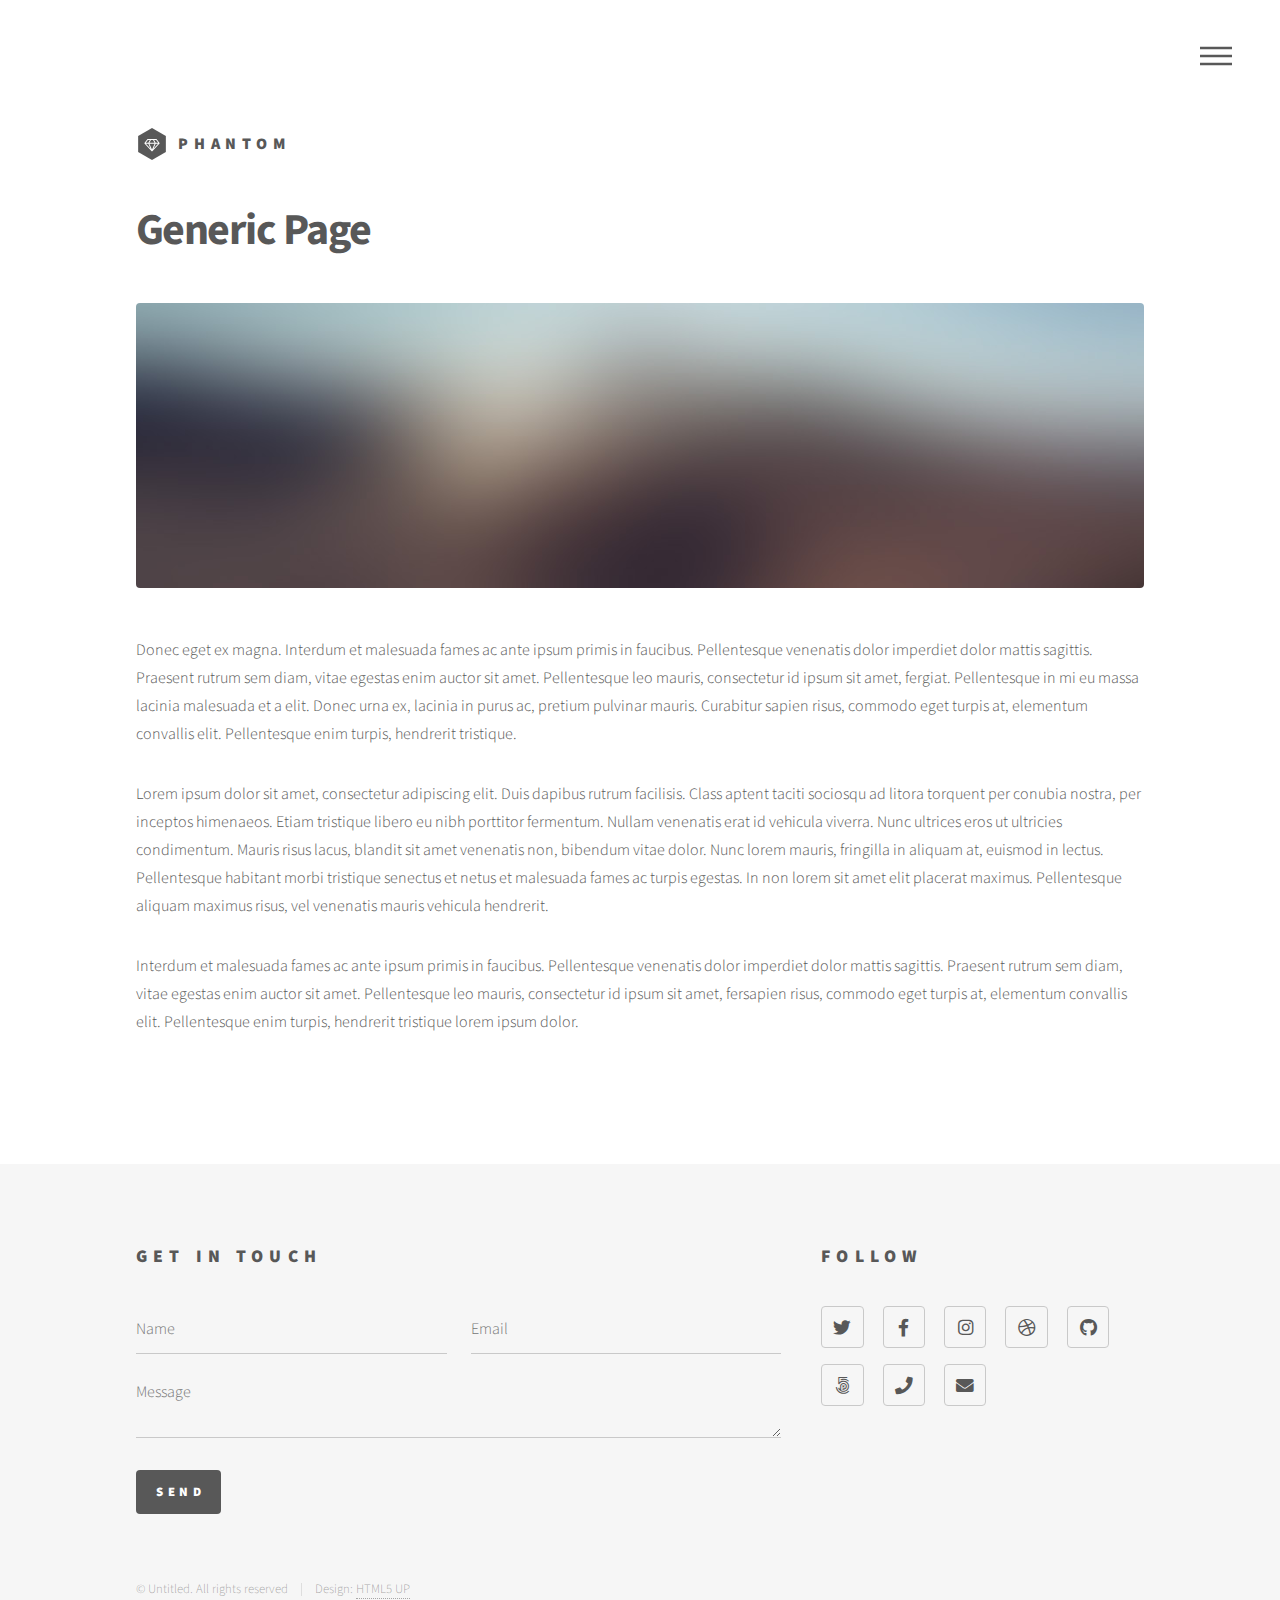
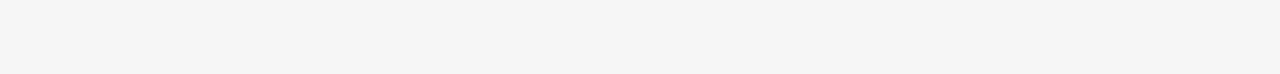
<file: generic.html>
<!DOCTYPE HTML>
<!--
	Phantom by HTML5 UP
	html5up.net | @ajlkn
	Free for personal and commercial use under the CCA 3.0 license (html5up.net/license)
-->
<html>
	<head>
		<title>Generic - Phantom by HTML5 UP</title>
		<meta charset="utf-8" />
		<meta name="viewport" content="width=device-width, initial-scale=1, user-scalable=no" />
		<link rel="stylesheet" href="assets/css/main.css" />
		<noscript><link rel="stylesheet" href="assets/css/noscript.css" /></noscript>
	</head>
	<body class="is-preload">
		<!-- Wrapper -->
			<div id="wrapper">

				<!-- Header -->
					<header id="header">
						<div class="inner">

							<!-- Logo -->
								<a href="index.html" class="logo">
									<span class="symbol"><img src="images/logo.svg" alt="" /></span><span class="title">Phantom</span>
								</a>

							<!-- Nav -->
								<nav>
									<ul>
										<li><a href="#menu">Menu</a></li>
									</ul>
								</nav>

						</div>
					</header>

				<!-- Menu -->
					<nav id="menu">
						<h2>Menu</h2>
						<ul>
							<li><a href="index.html">Home</a></li>
							<li><a href="generic.html">Ipsum veroeros</a></li>
							<li><a href="generic.html">Tempus etiam</a></li>
							<li><a href="generic.html">Consequat dolor</a></li>
							<li><a href="elements.html">Elements</a></li>
						</ul>
					</nav>

				<!-- Main -->
					<div id="main">
						<div class="inner">
							<h1>Generic Page</h1>
							<span class="image main"><img src="images/pic13.jpg" alt="" /></span>
							<p>Donec eget ex magna. Interdum et malesuada fames ac ante ipsum primis in faucibus. Pellentesque venenatis dolor imperdiet dolor mattis sagittis. Praesent rutrum sem diam, vitae egestas enim auctor sit amet. Pellentesque leo mauris, consectetur id ipsum sit amet, fergiat. Pellentesque in mi eu massa lacinia malesuada et a elit. Donec urna ex, lacinia in purus ac, pretium pulvinar mauris. Curabitur sapien risus, commodo eget turpis at, elementum convallis elit. Pellentesque enim turpis, hendrerit tristique.</p>
							<p>Lorem ipsum dolor sit amet, consectetur adipiscing elit. Duis dapibus rutrum facilisis. Class aptent taciti sociosqu ad litora torquent per conubia nostra, per inceptos himenaeos. Etiam tristique libero eu nibh porttitor fermentum. Nullam venenatis erat id vehicula viverra. Nunc ultrices eros ut ultricies condimentum. Mauris risus lacus, blandit sit amet venenatis non, bibendum vitae dolor. Nunc lorem mauris, fringilla in aliquam at, euismod in lectus. Pellentesque habitant morbi tristique senectus et netus et malesuada fames ac turpis egestas. In non lorem sit amet elit placerat maximus. Pellentesque aliquam maximus risus, vel venenatis mauris vehicula hendrerit.</p>
							<p>Interdum et malesuada fames ac ante ipsum primis in faucibus. Pellentesque venenatis dolor imperdiet dolor mattis sagittis. Praesent rutrum sem diam, vitae egestas enim auctor sit amet. Pellentesque leo mauris, consectetur id ipsum sit amet, fersapien risus, commodo eget turpis at, elementum convallis elit. Pellentesque enim turpis, hendrerit tristique lorem ipsum dolor.</p>
						</div>
					</div>

				<!-- Footer -->
					<footer id="footer">
						<div class="inner">
							<section>
								<h2>Get in touch</h2>
								<form method="post" action="#">
									<div class="fields">
										<div class="field half">
											<input type="text" name="name" id="name" placeholder="Name" />
										</div>
										<div class="field half">
											<input type="email" name="email" id="email" placeholder="Email" />
										</div>
										<div class="field">
											<textarea name="message" id="message" placeholder="Message"></textarea>
										</div>
									</div>
									<ul class="actions">
										<li><input type="submit" value="Send" class="primary" /></li>
									</ul>
								</form>
							</section>
							<section>
								<h2>Follow</h2>
								<ul class="icons">
									<li><a href="#" class="icon brands style2 fa-twitter"><span class="label">Twitter</span></a></li>
									<li><a href="#" class="icon brands style2 fa-facebook-f"><span class="label">Facebook</span></a></li>
									<li><a href="#" class="icon brands style2 fa-instagram"><span class="label">Instagram</span></a></li>
									<li><a href="#" class="icon brands style2 fa-dribbble"><span class="label">Dribbble</span></a></li>
									<li><a href="#" class="icon brands style2 fa-github"><span class="label">GitHub</span></a></li>
									<li><a href="#" class="icon brands style2 fa-500px"><span class="label">500px</span></a></li>
									<li><a href="#" class="icon solid style2 fa-phone"><span class="label">Phone</span></a></li>
									<li><a href="#" class="icon solid style2 fa-envelope"><span class="label">Email</span></a></li>
								</ul>
							</section>
							<ul class="copyright">
								<li>&copy; Untitled. All rights reserved</li><li>Design: <a href="http://html5up.net">HTML5 UP</a></li>
							</ul>
						</div>
					</footer>

			</div>

		<!-- Scripts -->
			<script src="assets/js/jquery.min.js"></script>
			<script src="assets/js/browser.min.js"></script>
			<script src="assets/js/breakpoints.min.js"></script>
			<script src="assets/js/util.js"></script>
			<script src="assets/js/main.js"></script>

	</body>
</html>
</file>
<file: assets/css/default.css>
/* Deafult Margin & Padding */
/*-- Margin Top --*/
.mt-5 {
	margin-top: 5px;
}
.mt-10 {
	margin-top: 10px;
}
.mt-15 {
	margin-top: 15px;
}
.mt-20 {
	margin-top: 20px;
}
.mt-25 {
	margin-top: 25px;
}
.mt-30 {
	margin-top: 30px;
}
.mt-35 {
	margin-top: 35px;
}
.mt-40 {
	margin-top: 40px;
}
.mt-45 {
	margin-top: 45px;
}
.mt-50 {
	margin-top: 50px;
}
.mt-55 {
	margin-top: 55px;
}
.mt-60 {
	margin-top: 60px;
}
.mt-65 {
	margin-top: 65px;
}
.mt-70 {
	margin-top: 70px;
}
.mt-75 {
	margin-top: 75px;
}
.mt-80 {
	margin-top: 80px;
}
.mt-85 {
	margin-top: 85px;
}
.mt-90 {
	margin-top: 90px;
}
.mt-95 {
	margin-top: 95px;
}
.mt-100 {
	margin-top: 100px;
}
.mt-105 {
	margin-top: 105px;
}
.mt-110 {
	margin-top: 110px;
}
.mt-115 {
	margin-top: 115px;
}
.mt-120 {
	margin-top: 120px;
}
.mt-125 {
	margin-top: 125px;
}
.mt-130 {
	margin-top: 130px;
}
.mt-135 {
	margin-top: 135px;
}
.mt-140 {
	margin-top: 140px;
}
.mt-145 {
	margin-top: 145px;
}
.mt-150 {
	margin-top: 150px;
}
.mt-155 {
	margin-top: 155px;
}
.mt-160 {
	margin-top: 160px;
}
.mt-165 {
	margin-top: 165px;
}
.mt-170 {
	margin-top: 170px;
}
.mt-175 {
	margin-top: 175px;
}
.mt-180 {
	margin-top: 180px;
}
.mt-185 {
	margin-top: 185px;
}
.mt-190 {
	margin-top: 190px;
}
.mt-195 {
	margin-top: 195px;
}
.mt-200 {
	margin-top: 200px;
}
/*-- Margin Bottom --*/

.mb-5 {
	margin-bottom: 5px;
}
.mb-10 {
	margin-bottom: 10px;
}
.mb-15 {
	margin-bottom: 15px;
}
.mb-20 {
	margin-bottom: 20px;
}
.mb-25 {
	margin-bottom: 25px;
}
.mb-30 {
	margin-bottom: 30px;
}
.mb-35 {
	margin-bottom: 35px;
}
.mb-40 {
	margin-bottom: 40px;
}
.mb-45 {
	margin-bottom: 45px;
}
.mb-50 {
	margin-bottom: 50px;
}
.mb-55 {
	margin-bottom: 55px;
}
.mb-60 {
	margin-bottom: 60px;
}
.mb-65 {
	margin-bottom: 65px;
}
.mb-70 {
	margin-bottom: 70px;
}
.mb-75 {
	margin-bottom: 75px;
}
.mb-80 {
	margin-bottom: 80px;
}
.mb-85 {
	margin-bottom: 85px;
}
.mb-90 {
	margin-bottom: 90px;
}
.mb-95 {
	margin-bottom: 95px;
}
.mb-100 {
	margin-bottom: 100px;
}
.mb-105 {
	margin-bottom: 105px;
}
.mb-110 {
	margin-bottom: 110px;
}
.mb-115 {
	margin-bottom: 115px;
}
.mb-120 {
	margin-bottom: 120px;
}
.mb-125 {
	margin-bottom: 125px;
}
.mb-130 {
	margin-bottom: 130px;
}
.mb-135 {
	margin-bottom: 135px;
}
.mb-140 {
	margin-bottom: 140px;
}
.mb-145 {
	margin-bottom: 145px;
}
.mb-150 {
	margin-bottom: 150px;
}
.mb-155 {
	margin-bottom: 155px;
}
.mb-160 {
	margin-bottom: 160px;
}
.mb-165 {
	margin-bottom: 165px;
}
.mb-170 {
	margin-bottom: 170px;
}
.mb-175 {
	margin-bottom: 175px;
}
.mb-180 {
	margin-bottom: 180px;
}
.mb-185 {
	margin-bottom: 185px;
}
.mb-190 {
	margin-bottom: 190px;
}
.mb-195 {
	margin-bottom: 195px;
}
.mb-200 {
	margin-bottom: 200px;
}
/*-- margin left --*/
.ml-5 {
	margin-left: 5px;
}
.ml-10 {
	margin-left: 10px;
}
.ml-15 {
	margin-left: 15px;
}
.ml-20 {
	margin-left: 20px;
}
.ml-25 {
	margin-left: 25px;
}
.ml-30 {
	margin-left: 30px;
}
.ml-35 {
	margin-left: 35px;
}
.ml-40 {
	margin-left: 40px;
}
.ml-45 {
	margin-left: 45px;
}
.ml-50 {
	margin-left: 50px;
}
.ml-55 {
	margin-left: 55px;
}
.ml-60 {
	margin-left: 60px;
}
.ml-65 {
	margin-left: 65px;
}
.ml-70 {
	margin-left: 70px;
}
.ml-75 {
	margin-left: 75px;
}
.ml-80 {
	margin-left: 80px;
}
.ml-85 {
	margin-left: 85px;
}
.ml-90 {
	margin-left: 90px;
}
.ml-95 {
	margin-left: 95px;
}
.ml-100 {
	margin-left: 100px;
}
.ml-105 {
	margin-left: 105px;
}
.ml-110 {
	margin-left: 110px;
}
.ml-115 {
	margin-left: 115px;
}
.ml-120 {
	margin-left: 120px;
}
.ml-125 {
	margin-left: 125px;
}
.ml-130 {
	margin-left: 130px;
}
.ml-135 {
	margin-left: 135px;
}
.ml-140 {
	margin-left: 140px;
}
.ml-145 {
	margin-left: 145px;
}
.ml-150 {
	margin-left: 150px;
}
.ml-155 {
	margin-left: 155px;
}
.ml-160 {
	margin-left: 160px;
}
.ml-165 {
	margin-left: 165px;
}
.ml-170 {
	margin-left: 170px;
}
.ml-175 {
	margin-left: 175px;
}
.ml-180 {
	margin-left: 180px;
}
.ml-185 {
	margin-left: 185px;
}
.ml-190 {
	margin-left: 190px;
}
.ml-195 {
	margin-left: 195px;
}
.ml-200 {
	margin-left: 200px;
}
/*-- margin right --*/
.mr-5 {
	margin-right: 5px;
}
.mr-10 {
	margin-right: 10px;
}
.mr-15 {
	margin-right: 15px;
}
.mr-20 {
	margin-right: 20px;
}
.mr-25 {
	margin-right: 25px;
}
.mr-30 {
	margin-right: 30px;
}
.mr-35 {
	margin-right: 35px;
}
.mr-40 {
	margin-right: 40px;
}
.mr-45 {
	margin-right: 45px;
}
.mr-50 {
	margin-right: 50px;
}
.mr-55 {
	margin-right: 55px;
}
.mr-60 {
	margin-right: 60px;
}
.mr-65 {
	margin-right: 65px;
}
.mr-70 {
	margin-right: 70px;
}
.mr-75 {
	margin-right: 75px;
}
.mr-80 {
	margin-right: 80px;
}
.mr-85 {
	margin-right: 85px;
}
.mr-90 {
	margin-right: 90px;
}
.mr-95 {
	margin-right: 95px;
}
.mr-100 {
	margin-right: 100px;
}
.mr-105 {
	margin-right: 105px;
}
.mr-110 {
	margin-right: 110px;
}
.mr-115 {
	margin-right: 115px;
}
.mr-120 {
	margin-right: 120px;
}
.mr-125 {
	margin-right: 125px;
}
.mr-130 {
	margin-right: 130px;
}
.mr-135 {
	margin-right: 135px;
}
.mr-140 {
	margin-right: 140px;
}
.mr-145 {
	margin-right: 145px;
}
.mr-150 {
	margin-right: 150px;
}
.mr-155 {
	margin-right: 155px;
}
.mr-160 {
	margin-right: 160px;
}
.mr-165 {
	margin-right: 165px;
}
.mr-170 {
	margin-right: 170px;
}
.mr-175 {
	margin-right: 175px;
}
.mr-180 {
	margin-right: 180px;
}
.mr-185 {
	margin-right: 185px;
}
.mr-190 {
	margin-right: 190px;
}
.mr-195 {
	margin-right: 195px;
}
.mr-200 {
	margin-right: 200px;
}


/*-- Padding Top --*/

.pt-5 {
	padding-top: 5px;
}
.pt-10 {
	padding-top: 10px;
}
.pt-15 {
	padding-top: 15px;
}
.pt-20 {
	padding-top: 20px;
}
.pt-25 {
	padding-top: 25px;
}
.pt-30 {
	padding-top: 30px;
}
.pt-35 {
	padding-top: 35px;
}
.pt-40 {
	padding-top: 40px;
}
.pt-45 {
	padding-top: 45px;
}
.pt-50 {
	padding-top: 50px;
}
.pt-55 {
	padding-top: 55px;
}
.pt-60 {
	padding-top: 60px;
}
.pt-65 {
	padding-top: 65px;
}
.pt-70 {
	padding-top: 70px;
}
.pt-75 {
	padding-top: 75px;
}
.pt-80 {
	padding-top: 80px;
}
.pt-85 {
	padding-top: 85px;
}
.pt-90 {
	padding-top: 90px;
}
.pt-95 {
	padding-top: 95px;
}
.pt-100 {
	padding-top: 100px;
}
.pt-105 {
	padding-top: 105px;
}
.pt-110 {
	padding-top: 110px;
}
.pt-115 {
	padding-top: 115px;
}
.pt-120 {
	padding-top: 120px;
}
.pt-125 {
	padding-top: 125px;
}
.pt-130 {
	padding-top: 130px;
}
.pt-135 {
	padding-top: 135px;
}
.pt-140 {
	padding-top: 140px;
}
.pt-145 {
	padding-top: 145px;
}
.pt-150 {
	padding-top: 150px;
}
.pt-155 {
	padding-top: 155px;
}
.pt-160 {
	padding-top: 160px;
}
.pt-165 {
	padding-top: 165px;
}
.pt-170 {
	padding-top: 170px;
}
.pt-175 {
	padding-top: 175px;
}
.pt-180 {
	padding-top: 180px;
}
.pt-185 {
	padding-top: 185px;
}
.pt-190 {
	padding-top: 190px;
}
.pt-195 {
	padding-top: 195px;
}
.pt-200 {
	padding-top: 200px;
}
/*-- Padding Bottom --*/

.pb-5 {
	padding-bottom: 5px;
}
.pb-10 {
	padding-bottom: 10px;
}
.pb-15 {
	padding-bottom: 15px;
}
.pb-20 {
	padding-bottom: 20px;
}
.pb-25 {
	padding-bottom: 25px;
}
.pb-30 {
	padding-bottom: 30px;
}
.pb-35 {
	padding-bottom: 35px;
}
.pb-40 {
	padding-bottom: 40px;
}
.pb-45 {
	padding-bottom: 45px;
}
.pb-50 {
	padding-bottom: 50px;
}
.pb-55 {
	padding-bottom: 55px;
}
.pb-60 {
	padding-bottom: 60px;
}
.pb-65 {
	padding-bottom: 65px;
}
.pb-70 {
	padding-bottom: 70px;
}
.pb-75 {
	padding-bottom: 75px;
}
.pb-80 {
	padding-bottom: 80px;
}
.pb-85 {
	padding-bottom: 85px;
}
.pb-90 {
	padding-bottom: 90px;
}
.pb-95 {
	padding-bottom: 95px;
}
.pb-100 {
	padding-bottom: 100px;
}
.pb-105 {
	padding-bottom: 105px;
}
.pb-110 {
	padding-bottom: 110px;
}
.pb-115 {
	padding-bottom: 115px;
}
.pb-120 {
	padding-bottom: 120px;
}
.pb-125 {
	padding-bottom: 125px;
}
.pb-130 {
	padding-bottom: 130px;
}
.pb-135 {
	padding-bottom: 135px;
}
.pb-140 {
	padding-bottom: 140px;
}
.pb-145 {
	padding-bottom: 145px;
}
.pb-150 {
	padding-bottom: 150px;
}
.pb-155 {
	padding-bottom: 155px;
}
.pb-160 {
	padding-bottom: 160px;
}
.pb-165 {
	padding-bottom: 165px;
}
.pb-170 {
	padding-bottom: 170px;
}
.pb-175 {
	padding-bottom: 175px;
}
.pb-180 {
	padding-bottom: 180px;
}
.pb-185 {
	padding-bottom: 185px;
}
.pb-190 {
	padding-bottom: 190px;
}
.pb-195 {
	padding-bottom: 195px;
}
.pb-200 {
	padding-bottom: 200px;
}

/*-- Padding left --*/

.pl-0 {
	padding-left: 0px;
}
.pl-5 {
	padding-left: 5px;
}
.pl-10 {
	padding-left: 10px;
}
.pl-15 {
	padding-left: 15px;
}
.pl-20 {
	padding-left: 20px;
}
.pl-25 {
	padding-left: 25px;
}
.pl-30 {
	padding-left: 30px;
}
.pl-35 {
	padding-left: 35px;
}
.pl-40 {
	padding-left: 40px;
}
.pl-45 {
	padding-left: 45px;
}
.pl-50 {
	padding-left: 50px;
}
.pl-55 {
	padding-left: 55px;
}
.pl-60 {
	padding-left: 60px;
}
.pl-65 {
	padding-left: 65px;
}
.pl-70 {
	padding-left: 70px;
}
.pl-75 {
	padding-left: 75px;
}
.pl-80 {
	padding-left: 80px;
}
.pl-85 {
	padding-left: 85px;
}
.pl-90 {
	padding-left: 90px;
}
.pl-100 {
	padding-left: 100px;
}
.pl-105 {
	padding-left: 105px;
}
.pl-110 {
	padding-left: 110px;
}
.pl-115 {
	padding-left: 115px;
}
.pl-120 {
	padding-left: 120px;
}
.pl-125 {
	padding-left: 125px;
}
/*-- Padding right --*/

.pr-0 {
	padding-right: 0px;
}
.pr-5 {
	padding-right: 5px;
}
.pr-10 {
	padding-right: 10px;
}
.pr-15 {
	padding-right: 15px;
}
.pr-20 {
	padding-right: 20px;
}
.pr-25 {
	padding-right: 25px;
}
.pr-30 {
	padding-right: 30px;
}
.pr-35 {
	padding-right: 35px;
}
.pr-40 {
	padding-right: 40px;
}
.pr-45 {
	padding-right: 45px;
}
.pr-50 {
	padding-right: 50px;
}
.pr-55 {
	padding-right: 55px;
}
.pr-60 {
	padding-right: 60px;
}
.pr-65 {
	padding-right: 65px;
}
.pr-70 {
	padding-right: 70px;
}
.pr-75 {
	padding-right: 75px;
}
.pr-80 {
	padding-right: 80px;
}
.pr-85 {
	padding-right: 85px;
}
.pr-90 {
	padding-right: 90px;
}
.pr-95 {
	padding-right: 95px;
}
.pr-100 {
	padding-right: 100px;
}
.pr-105 {
	padding-right: 105px;
}
/* Background Color */

.gray-bg {
	background: #f6f6f6;
}
.white-bg {
	background: #fff;
}
.black-bg {
	background: #222;
}
/* Color */

.white {
	color: #fff;
}
.black {
	color: #222;
}
/* black overlay */

[data-overlay] {
	position: relative;
}
[data-overlay]::before {
	background: #000 none repeat scroll 0 0;
	content: "";
	height: 100%;
	left: 0;
	position: absolute;
	top: 0;
	width: 100%;
	z-index: 1;
}
[data-overlay="3"]::before {
	opacity: 0.3;
}
[data-overlay="4"]::before {
	opacity: 0.4;
}
[data-overlay="5"]::before {
	opacity: 0.5;
}
[data-overlay="6"]::before {
	opacity: 0.6;
}
[data-overlay="7"]::before {
	opacity: 0.7;
}
[data-overlay="8"]::before {
	opacity: 0.8;
}
[data-overlay="9"]::before {
	opacity: 0.9;
}
</file>
<file: assets/css/style.css>
/*-----------------------------------------------------------------------------------

    Template Name: Sass Landing Page,
    Template URI: site.com
    Description: Sass Landing Page,
    Author: Uideck
    Author URI: https://uideck.com/
    Support: https://uideck.com/support/
    Version: 1.0

-----------------------------------------------------------------------------------

    CSS INDEX
    ===================

    01.COMMON 
    02.HEADER
    03.BRAND
    04.SERVICES
    05.ABOUT
    06.VIDEO COUNTER
    07.TEAM
    08.TESTIMONIAL
    09.BLOG
    10.SUBSCRIBE
    11.FOOTER

-----------------------------------------------------------------------------------*/
/*===========================
     01.COMMON css 
===========================*/
/*@import url("https://fonts.googleapis.com/css?family=Poppins:400,700|Lato:300,400,700&display=swap");*/
body {
  font-family: "Courier",serif;
  font-weight: normal;
  font-style: normal;
  /*color: #6A6972;*/
  color: black;
  overflow-x: hidden; 
}

* {
  margin: 0;
  padding: 0;
  -webkit-box-sizing: border-box;
  -moz-box-sizing: border-box;
  box-sizing: border-box; }

img {
  max-width: 100%; }

a:focus,
input:focus,
textarea:focus,
button:focus {
  text-decoration: none;
  outline: none; }

a:focus,
a:hover {
  text-decoration: none; }

i,
span,
a {
  display: inline-block; }

audio,
canvas,
iframe,
img,
svg,
video {
  vertical-align: middle; }

h1,
h2,
h3,
h5,
h6 {
  font-family: "Helvetica Neue", sans-serif;
  font-weight: 325;
  color: #2E2E2E;
  margin: 0px; 
}

h1 {
  font-size: 48px; }

h2 {
  font-size: 36px; }

h3 {
  font-size: 28px; }


h5 {
  font-size: 18px; }

h6 {
  font-size: 16px; }

ul, ol {
  margin: 0px;
  padding: 0px;
  list-style-type: none; }

h4 {
  font-family: "Courier", serif;
  font-weight: 400;
  color: black;
  margin: 0px;
  font-size: 22px; 

}

p {
  font-size: 16px;
  font-weight: 400;
  line-height: 26px;
  color: black;
  margin: 0px; }

.bg_cover {
  background-position: center center;
  background-size: cover;
  background-repeat: no-repeat;
  width: 100%;
  height: 100%; }

/*===== All Slick Slide Outline Style =====*/
.slick-slide {
  outline: 0; }

/*===== All Button Style =====*/
.main-btn {
  display: inline-block;
  font-weight: 500;
  text-align: center;
  white-space: nowrap;
  vertical-align: middle;
  -webkit-user-select: none;
  -moz-user-select: none;
  -ms-user-select: none;
  user-select: none;
  padding: 0 25px;
  font-size: 16px;
  line-height: 48px;
  border-radius: 8px;
  border: 0;
  color: #fff;
  cursor: pointer;
  z-index: 5;
  -webkit-transition: all 0.4s ease-out 0s;
  -moz-transition: all 0.4s ease-out 0s;
  -ms-transition: all 0.4s ease-out 0s;
  -o-transition: all 0.4s ease-out 0s;
  transition: all 0.4s ease-out 0s;
  background: -webkit-linear-gradient(left, #33c8c1 0%, #119bd2 50%, #33c8c1 100%);
  background: -o-linear-gradient(left, #33c8c1 0%, #119bd2 50%, #33c8c1 100%);
  background: linear-gradient(to right, #33c8c1 0%, #119bd2 50%, #33c8c1 100%);
  background-size: 200%; }
  .main-btn:hover {
    color: #fff;
    background-position: right center; }

/*===== All SECTION TITLE Style =====*/
.section-title .line {
  background: -webkit-linear-gradient(#fe8464 0%, #fe6e9a 100%);
  background: -o-linear-gradient(#fe8464 0%, #fe6e9a 100%);
  background: linear-gradient(#fe8464 0%, #fe6e9a 100%);
  width: 150px;
  height: 5px;
  margin-bottom: 10px !important; }

.section-title .title {
  font-size: 38px;
  font-weight: 700;
  line-height: 42px; }
  @media (max-width: 767px) {
    .section-title .title {
      font-size: 20px; } }
  @media only screen and (min-width: 576px) and (max-width: 767px) {
    .section-title .title {
      font-size: 30px; } }
  .section-title .title span {
    font-weight: 400;
    display: contents; }

/*===== All Section Title Style =====*/
.section-title .sub-title {
  font-size: 18px;
  font-weight: 400;
  color: #361CC1;
  text-transform: uppercase; }
  @media (max-width: 767px) {
    .section-title .sub-title {
      font-size: 16px; } }

.section-title .title {
  font-size: 32px;
  padding-top: 10px; }
  @media only screen and (min-width: 992px) and (max-width: 1199px) {
    .section-title .title {
      font-size: 30px; } }
  @media (max-width: 767px) {
    .section-title .title {
      font-size: 24px; } }
  .section-title .title span {
    font-weight: 400;
    display: contents; }

/*===== All Slick Slide Outline Style =====*/
.slick-slide {
  outline: 0; }

/*===== All Preloader Style =====*/
.preloader {
  /* Body Overlay */
  position: fixed;
  top: 0;
  left: 0;
  display: table;
  height: 100%;
  width: 100%;
  /* Change Background Color */
  background: #fff;
  z-index: 99999; }
  .preloader .loader {
    display: table-cell;
    vertical-align: middle;
    text-align: center; }
    .preloader .loader .ytp-spinner {
      position: absolute;
      left: 50%;
      top: 50%;
      width: 64px;
      margin-left: -32px;
      z-index: 18;
      pointer-events: none; }
      .preloader .loader .ytp-spinner .ytp-spinner-container {
        pointer-events: none;
        position: absolute;
        width: 100%;
        padding-bottom: 100%;
        top: 50%;
        left: 50%;
        margin-top: -50%;
        margin-left: -50%;
        -webkit-animation: ytp-spinner-linspin 1568.23529647ms linear infinite;
        -moz-animation: ytp-spinner-linspin 1568.23529647ms linear infinite;
        -o-animation: ytp-spinner-linspin 1568.23529647ms linear infinite;
        animation: ytp-spinner-linspin 1568.23529647ms linear infinite; }
        .preloader .loader .ytp-spinner .ytp-spinner-container .ytp-spinner-rotator {
          position: absolute;
          width: 100%;
          height: 100%;
          -webkit-animation: ytp-spinner-easespin 5332ms cubic-bezier(0.4, 0, 0.2, 1) infinite both;
          -moz-animation: ytp-spinner-easespin 5332ms cubic-bezier(0.4, 0, 0.2, 1) infinite both;
          -o-animation: ytp-spinner-easespin 5332ms cubic-bezier(0.4, 0, 0.2, 1) infinite both;
          animation: ytp-spinner-easespin 5332ms cubic-bezier(0.4, 0, 0.2, 1) infinite both; }
          .preloader .loader .ytp-spinner .ytp-spinner-container .ytp-spinner-rotator .ytp-spinner-left {
            position: absolute;
            top: 0;
            left: 0;
            bottom: 0;
            overflow: hidden;
            right: 50%; }
          .preloader .loader .ytp-spinner .ytp-spinner-container .ytp-spinner-rotator .ytp-spinner-right {
            position: absolute;
            top: 0;
            right: 0;
            bottom: 0;
            overflow: hidden;
            left: 50%; }
    .preloader .loader .ytp-spinner-circle {
      box-sizing: border-box;
      position: absolute;
      width: 200%;
      height: 100%;
      border-style: solid;
      /* Spinner Color */
      border-color: red red #E1E1E1;
      border-radius: 50%;
      border-width: 6px; }
    .preloader .loader .ytp-spinner-left .ytp-spinner-circle {
      left: 0;
      right: -100%;
      border-right-color: #E1E1E1;
      -webkit-animation: ytp-spinner-left-spin 1333ms cubic-bezier(0.4, 0, 0.2, 1) infinite both;
      -moz-animation: ytp-spinner-left-spin 1333ms cubic-bezier(0.4, 0, 0.2, 1) infinite both;
      -o-animation: ytp-spinner-left-spin 1333ms cubic-bezier(0.4, 0, 0.2, 1) infinite both;
      animation: ytp-spinner-left-spin 1333ms cubic-bezier(0.4, 0, 0.2, 1) infinite both; }
    .preloader .loader .ytp-spinner-right .ytp-spinner-circle {
      left: -100%;
      right: 0;
      border-left-color: #E1E1E1;
      -webkit-animation: ytp-right-spin 1333ms cubic-bezier(0.4, 0, 0.2, 1) infinite both;
      -moz-animation: ytp-right-spin 1333ms cubic-bezier(0.4, 0, 0.2, 1) infinite both;
      -o-animation: ytp-right-spin 1333ms cubic-bezier(0.4, 0, 0.2, 1) infinite both;
      animation: ytp-right-spin 1333ms cubic-bezier(0.4, 0, 0.2, 1) infinite both; }

/* Preloader Animations */
@-webkit-keyframes ytp-spinner-linspin {
  to {
    -webkit-transform: rotate(360deg);
    -moz-transform: rotate(360deg);
    -ms-transform: rotate(360deg);
    -o-transform: rotate(360deg);
    transform: rotate(360deg); } }

@keyframes ytp-spinner-linspin {
  to {
    -webkit-transform: rotate(360deg);
    -moz-transform: rotate(360deg);
    -ms-transform: rotate(360deg);
    -o-transform: rotate(360deg);
    transform: rotate(360deg); } }

@-webkit-keyframes ytp-spinner-easespin {
  12.5% {
    -webkit-transform: rotate(135deg);
    -moz-transform: rotate(135deg);
    -ms-transform: rotate(135deg);
    -o-transform: rotate(135deg);
    transform: rotate(135deg); }
  25% {
    -webkit-transform: rotate(270deg);
    -moz-transform: rotate(270deg);
    -ms-transform: rotate(270deg);
    -o-transform: rotate(270deg);
    transform: rotate(270deg); }
  37.5% {
    -webkit-transform: rotate(405deg);
    -moz-transform: rotate(405deg);
    -ms-transform: rotate(405deg);
    -o-transform: rotate(405deg);
    transform: rotate(405deg); }
  50% {
    -webkit-transform: rotate(540deg);
    -moz-transform: rotate(540deg);
    -ms-transform: rotate(540deg);
    -o-transform: rotate(540deg);
    transform: rotate(540deg); }
  62.5% {
    -webkit-transform: rotate(675deg);
    -moz-transform: rotate(675deg);
    -ms-transform: rotate(675deg);
    -o-transform: rotate(675deg);
    transform: rotate(675deg); }
  75% {
    -webkit-transform: rotate(810deg);
    -moz-transform: rotate(810deg);
    -ms-transform: rotate(810deg);
    -o-transform: rotate(810deg);
    transform: rotate(810deg); }
  87.5% {
    -webkit-transform: rotate(945deg);
    -moz-transform: rotate(945deg);
    -ms-transform: rotate(945deg);
    -o-transform: rotate(945deg);
    transform: rotate(945deg); }
  to {
    -webkit-transform: rotate(1080deg);
    -moz-transform: rotate(1080deg);
    -ms-transform: rotate(1080deg);
    -o-transform: rotate(1080deg);
    transform: rotate(1080deg); } }

@keyframes ytp-spinner-easespin {
  12.5% {
    -webkit-transform: rotate(135deg);
    -moz-transform: rotate(135deg);
    -ms-transform: rotate(135deg);
    -o-transform: rotate(135deg);
    transform: rotate(135deg); }
  25% {
    -webkit-transform: rotate(270deg);
    -moz-transform: rotate(270deg);
    -ms-transform: rotate(270deg);
    -o-transform: rotate(270deg);
    transform: rotate(270deg); }
  37.5% {
    -webkit-transform: rotate(405deg);
    -moz-transform: rotate(405deg);
    -ms-transform: rotate(405deg);
    -o-transform: rotate(405deg);
    transform: rotate(405deg); }
  50% {
    -webkit-transform: rotate(540deg);
    -moz-transform: rotate(540deg);
    -ms-transform: rotate(540deg);
    -o-transform: rotate(540deg);
    transform: rotate(540deg); }
  62.5% {
    -webkit-transform: rotate(675deg);
    -moz-transform: rotate(675deg);
    -ms-transform: rotate(675deg);
    -o-transform: rotate(675deg);
    transform: rotate(675deg); }
  75% {
    -webkit-transform: rotate(810deg);
    -moz-transform: rotate(810deg);
    -ms-transform: rotate(810deg);
    -o-transform: rotate(810deg);
    transform: rotate(810deg); }
  87.5% {
    -webkit-transform: rotate(945deg);
    -moz-transform: rotate(945deg);
    -ms-transform: rotate(945deg);
    -o-transform: rotate(945deg);
    transform: rotate(945deg); }
  to {
    -webkit-transform: rotate(1080deg);
    -moz-transform: rotate(1080deg);
    -ms-transform: rotate(1080deg);
    -o-transform: rotate(1080deg);
    transform: rotate(1080deg); } }

@-webkit-keyframes ytp-spinner-left-spin {
  0% {
    -webkit-transform: rotate(130deg);
    -moz-transform: rotate(130deg);
    -ms-transform: rotate(130deg);
    -o-transform: rotate(130deg);
    transform: rotate(130deg); }
  50% {
    -webkit-transform: rotate(-5deg);
    -moz-transform: rotate(-5deg);
    -ms-transform: rotate(-5deg);
    -o-transform: rotate(-5deg);
    transform: rotate(-5deg); }
  to {
    -webkit-transform: rotate(130deg);
    -moz-transform: rotate(130deg);
    -ms-transform: rotate(130deg);
    -o-transform: rotate(130deg);
    transform: rotate(130deg); } }

@keyframes ytp-spinner-left-spin {
  0% {
    -webkit-transform: rotate(130deg);
    -moz-transform: rotate(130deg);
    -ms-transform: rotate(130deg);
    -o-transform: rotate(130deg);
    transform: rotate(130deg); }
  50% {
    -webkit-transform: rotate(-5deg);
    -moz-transform: rotate(-5deg);
    -ms-transform: rotate(-5deg);
    -o-transform: rotate(-5deg);
    transform: rotate(-5deg); }
  to {
    -webkit-transform: rotate(130deg);
    -moz-transform: rotate(130deg);
    -ms-transform: rotate(130deg);
    -o-transform: rotate(130deg);
    transform: rotate(130deg); } }

@-webkit-keyframes ytp-right-spin {
  0% {
    -webkit-transform: rotate(-130deg);
    -moz-transform: rotate(-130deg);
    -ms-transform: rotate(-130deg);
    -o-transform: rotate(-130deg);
    transform: rotate(-130deg); }
  50% {
    -webkit-transform: rotate(5deg);
    -moz-transform: rotate(5deg);
    -ms-transform: rotate(5deg);
    -o-transform: rotate(5deg);
    transform: rotate(5deg); }
  to {
    -webkit-transform: rotate(-130deg);
    -moz-transform: rotate(-130deg);
    -ms-transform: rotate(-130deg);
    -o-transform: rotate(-130deg);
    transform: rotate(-130deg); } }

@keyframes ytp-right-spin {
  0% {
    -webkit-transform: rotate(-130deg);
    -moz-transform: rotate(-130deg);
    -ms-transform: rotate(-130deg);
    -o-transform: rotate(-130deg);
    transform: rotate(-130deg); }
  50% {
    -webkit-transform: rotate(5deg);
    -moz-transform: rotate(5deg);
    -ms-transform: rotate(5deg);
    -o-transform: rotate(5deg);
    transform: rotate(5deg); }
  to {
    -webkit-transform: rotate(-130deg);
    -moz-transform: rotate(-130deg);
    -ms-transform: rotate(-130deg);
    -o-transform: rotate(-130deg);
    transform: rotate(-130deg); } }

/*===== HEADER HERO =====*/
.header-hero {
  position: relative;
  z-index: 5;
  background-position: bottom center; }

#particles-1 {
  position: absolute;
  top: 0;
  left: 0;
  width: 100%;
  height: 100%;
  z-index: -1; }

.header-hero-content {
  padding-top: 180px; }
  @media (max-width: 767px) {
    .header-hero-content {
      padding-top: 100px; } }
  .header-hero-content .header-sub-title {
    font-size: 38px;
    font-weight: 300;
    color: #fff; }
    @media (max-width: 767px) {
      .header-hero-content .header-sub-title {
        font-size: 24px; } }
    @media only screen and (min-width: 576px) and (max-width: 767px) {
      .header-hero-content .header-sub-title {
        font-size: 30px; } }
  .header-hero-content .header-title {
    font-size: 38px;
    font-weight: 700;
    color: #fff; }
    @media (max-width: 767px) {
      .header-hero-content .header-title {
        font-size: 24px; } }
    @media only screen and (min-width: 576px) and (max-width: 767px) {
      .header-hero-content .header-title {
        font-size: 30px; } }
  .header-hero-content .text {
    color: #fff;
    margin-top: 30px; }
  .header-hero-content .main-btn {
    margin-top: 40px; }

.header-hero-image {
  padding-top: 45px; }
  .header-hero-image img {
    max-width: 650px; }
    @media (max-width: 767px) {
      .header-hero-image img {
        max-width: 100%; } }
  @media (max-width: 767px) {
    .header-hero-image {
      padding-top: 30px; } }



/*===========================
      04.SERVICES css 
===========================*/

.single-services {
  display: block;
  background-color: #fff;
  -webkit-box-shadow: 0px 5px 30px 0px rgba(167, 167, 167, 0.16);
  -moz-box-shadow: 0px 5px 30px 0px rgba(167, 167, 167, 0.16);
  box-shadow: 0px 5px 30px 0px rgba(167, 167, 167, 0.16);
  -webkit-transition: all 0.3s ease-out 0s;
  -moz-transition: all 0.3s ease-out 0s;
  -ms-transition: all 0.3s ease-out 0s;
  -o-transition: all 0.3s ease-out 0s;
  transition: all 0.3s ease-out 0s;
  padding: 20px 30px;
  border: 2px solid transparent;
  /*height: 40vh;*/
  text-align: left;
  /*border-radius: 8px;*/
  }
  @media (max-width: 767px) {
    .single-services {
      padding: 20px 20px 30px; } }
  .single-services .services-icon {
    display: inline-block;
    position: relative; }
    .single-services .services-icon img {
      -webkit-transition: all 0.4s ease-out 0s;
      -moz-transition: all 0.4s ease-out 0s;
      -ms-transition: all 0.4s ease-out 0s;
      -o-transition: all 0.4s ease-out 0s;
      transition: all 0.4s ease-out 0s; }
    .single-services .services-icon .shape-1 {
      position: absolute;
      top: 50%;
      left: 50%;
      -webkit-transform: translate(-50%, -50%);
      -moz-transform: translate(-50%, -50%);
      -ms-transform: translate(-50%, -50%);
      -o-transform: translate(-50%, -50%);
      transform: translate(-50%, -50%); }
    .single-services .services-icon i {
      position: absolute;
      top: 50%;
      left: 50%;
      -webkit-transform: translate(-50%, -50%);
      -moz-transform: translate(-50%, -50%);
      -ms-transform: translate(-50%, -50%);
      -o-transform: translate(-50%, -50%);
      transform: translate(-50%, -50%);
      font-size: 34px;
      color: #fff; }
  .single-services .services-content .services-title a {
    font-size: 26px;
    font-weight: 700;
    color: #2E2E2E;
    -webkit-transition: all 0.3s ease-out 0s;
    -moz-transition: all 0.3s ease-out 0s;
    -ms-transition: all 0.3s ease-out 0s;
    -o-transition: all 0.3s ease-out 0s;
    transition: all 0.3s ease-out 0s; }
    @media only screen and (min-width: 992px) and (max-width: 1199px) {
      .single-services .services-content .services-title a {
        font-size: 24px; } }
    @media (max-width: 767px) {
      .single-services .services-content .services-title a {
        font-size: 20px; } }
    .single-services .services-content .services-title a:hover {
      color: #361CC1; }
  .single-services .services-content .text {
    margin-top: 30px; }
    @media (max-width: 767px) {
      .single-services .services-content .text {
        margin-top: 20px; } }


  .single-services .services-content .more {
    /*margin-top: 30px;*/
    font-size: 16px;
    font-weight: 400;
    color: #2E2E2E;
    -webkit-transition: all 0.3s ease-out 0s;
    -moz-transition: all 0.3s ease-out 0s;
    -ms-transition: all 0.3s ease-out 0s;
    -o-transition: all 0.3s ease-out 0s;
    transition: all 0.3s ease-out 0s; }
    .single-services .services-content .more i {
      margin-left: 10px; }
    .single-services .services-content .more:hover {
      color: #361CC1; }

.external_link {
  color: red;
  border-style: solid;
  font-size: 80%;
  border-width: 1px;
  border-color: red;
  border-radius: 10px;
  background-color: white;
  padding: 0px 10px 2px 10px;
}

#ex_snacks_link{
  color: white;
  border-style: solid;
  font-size: 80%;
  border-width: 1px;
  border-color: black;
  border-radius: 10px;
  background-color: black;
  padding: 0px 10px 2px 10px;
}

#ex_snacks_link:hover{
  background-color: white;
  color: red;
  border-color:red;
}

  
  /* COME HERE FOR CARD BORDER COLOR */
  .single-services:hover {
    border-color: black; }
    .single-services:hover .services-icon .shape {
      -webkit-transform: rotate(25deg);
      -moz-transform: rotate(25deg);
      -ms-transform: rotate(25deg);
      -o-transform: rotate(25deg);
      transform: rotate(25deg); }


#type-box{
  grid-area: type;
  /*width:px;*/
}
#body-box{
  grid-area: body;
  /*width:30vw;*/
}
#time-box{
  grid-area:time;
  /*width:30vw;*/
}
.checkbox-container{
  display:grid;
  grid-template-columns: repeat(3, 1fr);  
  grid-column-gap: 50px;
  grid-template-areas: "time body type type";
}

@media only screen and (max-width: 850px){
  .checkbox-container{
    display:grid;
    grid-template-columns: 1fr;  
    grid-template-areas:
    "time"
    "body"
    "type";
  }
}

#fullbody:checked{
  background-color:black;
}
/*===========================
       11.FOOTER  css 
===========================*/
.footer-area {
  background-position: top center;
  position: relative;
  z-index: 5; 
  color:black;
}

.footer-area::before {
  position: absolute;
  content: '';
  bottom: 0;
  left: 0;
  height: 100%;
  width: 100%;
  /*background-image: url(../images/footer-bg.svg);*/
  background-color: #F4F4F4;
  z-index: -1;
  background-size: cover; }
  @media only screen and (min-width: 1921px) {
    .footer-area::before {
      height: 1120px; } }

#particles-2 {
  position: absolute;
  top: 0;
  left: 0;
  width: 100%;
  height: 100%;
  z-index: -1; }

.footer-widget {
  padding-top: 50px; }

.footer-about .logo img {
  width: 160px; }

.footer-about .text {
  color: black;
  line-height: 30px;
  margin-top: 30px; }

.footer-about .social {
  margin-top: 40px; }
  .footer-about .social li {
    display: inline-block;
    margin-right: 30px; }
    .footer-about .social li a {
      font-size: 22px;
      color: #fff;
      -webkit-transition: all 0.3s ease-out 0s;
      -moz-transition: all 0.3s ease-out 0s;
      -ms-transition: all 0.3s ease-out 0s;
      -o-transition: all 0.3s ease-out 0s;
      transition: all 0.3s ease-out 0s; }
      .footer-about .social li a:hover {
        color: #FE8464; }

.footer-title .title {
  font-size: 24px;
  font-weight: 700;
  color: #fff; }

.link-wrapper {
  padding: 0 35px; }
  @media (max-width: 767px) {
    .link-wrapper {
      padding: 0;
      padding-right: 50px; } }
  .link-wrapper .link {
    padding-top: 20px; }
    .link-wrapper .link li {
      margin-top: 20px; }
      .link-wrapper .link li a {
        font-size: 16px;
        color: #fff;
        -webkit-transition: all 0.3s ease-out 0s;
        -moz-transition: all 0.3s ease-out 0s;
        -ms-transition: all 0.3s ease-out 0s;
        -o-transition: all 0.3s ease-out 0s;
        transition: all 0.3s ease-out 0s; }
        .link-wrapper .link li a:hover {
          color: #FE8464; }

.footer-contact .contact {
  padding-top: 20px; }
  .footer-contact .contact li {
    margin-top: 20px;
    font-size: 16px;
    color: #fff; }

.footer-copyright {
  border-top: 1px solid rgba(255, 255, 255, 0.3);
  padding-top: 15px;
  padding-bottom: 30px; }

.copyright-content {
  padding-top: 15px;
  text-align: center; }
  .copyright-content p {
    color: #fff; }
  .copyright-content a {
    font-size: 16px;
    color: #fff;
    -webkit-transition: all 0.3s ease-out 0s;
    -moz-transition: all 0.3s ease-out 0s;
    -ms-transition: all 0.3s ease-out 0s;
    -o-transition: all 0.3s ease-out 0s;
    transition: all 0.3s ease-out 0s; }
    .copyright-content a:hover {
      color: #FE8464; }

/*===== BACK TO TOP =====*/
.back-to-top {
  font-size: 20px;
  color: red;
  position: fixed;
  right: 20px;
  bottom: 20px;
  width: 40px;
  height: 40px;
  line-height: 40px;
  /*border-radius: 5px;*/
/*  background: -webkit-linear-gradient(left, #444444 0%, #B9BDC4 100%);
  background: -o-linear-gradient(left, #444444 0%, #B9BDC4 100%);
  background: linear-gradient(to right, #444444 0%, #B9BDC4 100%);*/
  background: white;
  border: 1px solid red;
  text-align: center;
  z-index: 99;
  -webkit-transition: all 0.3s ease-out 0s;
  -moz-transition: all 0.3s ease-out 0s;
  -ms-transition: all 0.3s ease-out 0s;
  -o-transition: all 0.3s ease-out 0s;
  transition: all 0.3s ease-out 0s;
  display: none; }
  .back-to-top:hover {
    color: red; }


input{
  background-color: white;
  border-color:red;
}
</file>
<file: assets/css/noscript.css>
/*
	Phantom by HTML5 UP
	html5up.net | @ajlkn
	Free for personal and commercial use under the CCA 3.0 license (html5up.net/license)
*/

/* Tiles */

	body.is-preload .tiles article {
		-moz-transform: none;
		-webkit-transform: none;
		-ms-transform: none;
		transform: none;
		opacity: 1;
	}
</file>
<file: assets/css/main.css>
@import url(fontawesome-all.min.css);
@import url("https://fonts.googleapis.com/css?family=Source+Sans+Pro:300,700,900");

/*
	Phantom by HTML5 UP
	html5up.net | @ajlkn
	Free for personal and commercial use under the CCA 3.0 license (html5up.net/license)
*/

html, body, div, span, applet, object,
iframe, h1, h2, h3, h4, h5, h6, p, blockquote,
pre, a, abbr, acronym, address, big, cite,
code, del, dfn, em, img, ins, kbd, q, s, samp,
small, strike, strong, sub, sup, tt, var, b,
u, i, center, dl, dt, dd, ol, ul, li, fieldset,
form, label, legend, table, caption, tbody,
tfoot, thead, tr, th, td, article, aside,
canvas, details, embed, figure, figcaption,
footer, header, hgroup, menu, nav, output, ruby,
section, summary, time, mark, audio, video {
	margin: 0;
	padding: 0;
	border: 0;
	font-size: 100%;
	font: inherit;
	vertical-align: baseline;}

article, aside, details, figcaption, figure,
footer, header, hgroup, menu, nav, section {
	display: block;}

body {
	line-height: 1;
}

ol, ul {
	list-style: none;
}

blockquote, q {
	quotes: none;
}

	blockquote:before, blockquote:after, q:before, q:after {
		content: '';
		content: none;
	}

table {
	border-collapse: collapse;
	border-spacing: 0;
}

body {
	-webkit-text-size-adjust: none;
}

mark {
	background-color: transparent;
	color: inherit;
}

input::-moz-focus-inner {
	border: 0;
	padding: 0;
}

input, select, textarea {
	-moz-appearance: none;
	-webkit-appearance: none;
	-ms-appearance: none;
	appearance: none;
}

/* Basic */

	@-ms-viewport {
		width: device-width;
	}

	body {
		-ms-overflow-style: scrollbar;
	}

	@media screen and (max-width: 480px) {

		html, body {
			min-width: 320px;
		}

	}

	html {
		box-sizing: border-box;
	}

	*, *:before, *:after {
		box-sizing: inherit;
	}

	body {
		background: #ffffff;
	}

		body.is-preload *, body.is-preload *:before, body.is-preload *:after {
			-moz-animation: none !important;
			-webkit-animation: none !important;
			-ms-animation: none !important;
			animation: none !important;
			-moz-transition: none !important;
			-webkit-transition: none !important;
			-ms-transition: none !important;
			transition: none !important;
		}

/* Type */

	body, input, select, textarea {
		color: #585858;
		font-family: "Source Sans Pro", Helvetica, sans-serif;
		font-size: 16pt;
		font-weight: 300;
		line-height: 1.75;
	}

		@media screen and (max-width: 1680px) {

			body, input, select, textarea {
				font-size: 14pt;
			}

		}

		@media screen and (max-width: 1280px) {

			body, input, select, textarea {
				font-size: 12pt;
			}

		}

	a {
		-moz-transition: border-bottom-color 0.2s ease, color 0.2s ease;
		-webkit-transition: border-bottom-color 0.2s ease, color 0.2s ease;
		-ms-transition: border-bottom-color 0.2s ease, color 0.2s ease;
		transition: border-bottom-color 0.2s ease, color 0.2s ease;
		text-decoration: none;
		color: #585858;
		border-bottom: dotted 1px rgba(88, 88, 88, 0.5);
	}

		a:hover {
			border-bottom-color: transparent;
			color: #f2849e !important;
		}

	strong, b {
		font-weight: 900;
	}

	em, i {
		font-style: italic;
	}

	p {
		margin: 0 0 2em 0;
	}

	h1 {
		font-size: 2.75em;
		font-weight: 700;
		line-height: 1.3;
		margin: 0 0 1em 0;
		letter-spacing: -0.035em;
	}

		h1 a {
			color: inherit;
		}

		@media screen and (max-width: 736px) {

			h1 {
				font-size: 2em;
				margin: 0 0 1em 0;
			}

		}

		@media screen and (max-width: 360px) {

			h1 {
				font-size: 1.75em;
			}

		}

	h2, h3, h4, h5, h6 {
		font-weight: 900;
		line-height: 1.5;
		margin: 0 0 2em 0;
		text-transform: uppercase;
		letter-spacing: 0.35em;
	}

		h2 a, h3 a, h4 a, h5 a, h6 a {
			color: inherit;
		}

	h2 {
		font-size: 1.1em;
	}

	h3 {
		font-size: 1em;
	}

	h4 {
		font-size: 0.8em;
	}

	h5 {
		font-size: 0.8em;
	}

	h6 {
		font-size: 0.8em;
	}

	@media screen and (max-width: 980px) {

		h1 br, h2 br, h3 br, h4 br, h5 br, h6 br {
			display: none;
		}

	}

	@media screen and (max-width: 736px) {

		h2 {
			font-size: 1em;
		}

		h3 {
			font-size: 0.8em;
		}

	}

	sub {
		font-size: 0.8em;
		position: relative;
		top: 0.5em;
	}

	sup {
		font-size: 0.8em;
		position: relative;
		top: -0.5em;
	}

	blockquote {
		border-left: solid 4px #c9c9c9;
		font-style: italic;
		margin: 0 0 2em 0;
		padding: 0.5em 0 0.5em 2em;
	}

	code {
		background: rgba(144, 144, 144, 0.075);
		border-radius: 4px;
		border: solid 1px #c9c9c9;
		font-family: "Courier New", monospace;
		font-size: 0.9em;
		margin: 0 0.25em;
		padding: 0.25em 0.65em;
	}

	pre {
		-webkit-overflow-scrolling: touch;
		font-family: "Courier New", monospace;
		font-size: 0.9em;
		margin: 0 0 2em 0;
	}

		pre code {
			display: block;
			line-height: 1.75;
			padding: 1em 1.5em;
			overflow-x: auto;
		}

	hr {
		border: 0;
		border-bottom: solid 1px #c9c9c9;
		margin: 2em 0;
	}

		hr.major {
			margin: 3em 0;
		}

	.align-left {
		text-align: left;
	}

	.align-center {
		text-align: center;
	}

	.align-right {
		text-align: right;
	}

/* Row */

	.row {
		display: flex;
		flex-wrap: wrap;
		box-sizing: border-box;
		align-items: stretch;
	}

		.row > * {
			box-sizing: border-box;
		}

		.row.gtr-uniform > * > :last-child {
			margin-bottom: 0;
		}

		.row.aln-left {
			justify-content: flex-start;
		}

		.row.aln-center {
			justify-content: center;
		}

		.row.aln-right {
			justify-content: flex-end;
		}

		.row.aln-top {
			align-items: flex-start;
		}

		.row.aln-middle {
			align-items: center;
		}

		.row.aln-bottom {
			align-items: flex-end;
		}

		.row > .imp {
			order: -1;
		}

		.row > .col-1 {
			width: 8.33333%;
		}

		.row > .off-1 {
			margin-left: 8.33333%;
		}

		.row > .col-2 {
			width: 16.66667%;
		}

		.row > .off-2 {
			margin-left: 16.66667%;
		}

		.row > .col-3 {
			width: 25%;
		}

		.row > .off-3 {
			margin-left: 25%;
		}

		.row > .col-4 {
			width: 33.33333%;
		}

		.row > .off-4 {
			margin-left: 33.33333%;
		}

		.row > .col-5 {
			width: 41.66667%;
		}

		.row > .off-5 {
			margin-left: 41.66667%;
		}

		.row > .col-6 {
			width: 50%;
		}

		.row > .off-6 {
			margin-left: 50%;
		}

		.row > .col-7 {
			width: 58.33333%;
		}

		.row > .off-7 {
			margin-left: 58.33333%;
		}

		.row > .col-8 {
			width: 66.66667%;
		}

		.row > .off-8 {
			margin-left: 66.66667%;
		}

		.row > .col-9 {
			width: 75%;
		}

		.row > .off-9 {
			margin-left: 75%;
		}

		.row > .col-10 {
			width: 83.33333%;
		}

		.row > .off-10 {
			margin-left: 83.33333%;
		}

		.row > .col-11 {
			width: 91.66667%;
		}

		.row > .off-11 {
			margin-left: 91.66667%;
		}

		.row > .col-12 {
			width: 100%;
		}

		.row > .off-12 {
			margin-left: 100%;
		}

		.row.gtr-0 {
			margin-top: 0;
			margin-left: 0em;
		}

			.row.gtr-0 > * {
				padding: 0 0 0 0em;
			}

			.row.gtr-0.gtr-uniform {
				margin-top: 0em;
			}

				.row.gtr-0.gtr-uniform > * {
					padding-top: 0em;
				}

		.row.gtr-25 {
			margin-top: 0;
			margin-left: -0.5em;
		}

			.row.gtr-25 > * {
				padding: 0 0 0 0.5em;
			}

			.row.gtr-25.gtr-uniform {
				margin-top: -0.5em;
			}

				.row.gtr-25.gtr-uniform > * {
					padding-top: 0.5em;
				}

		.row.gtr-50 {
			margin-top: 0;
			margin-left: -1em;
		}

			.row.gtr-50 > * {
				padding: 0 0 0 1em;
			}

			.row.gtr-50.gtr-uniform {
				margin-top: -1em;
			}

				.row.gtr-50.gtr-uniform > * {
					padding-top: 1em;
				}

		.row {
			margin-top: 0;
			margin-left: -2em;
		}

			.row > * {
				padding: 0 0 0 2em;
			}

			.row.gtr-uniform {
				margin-top: -2em;
			}

				.row.gtr-uniform > * {
					padding-top: 2em;
				}

		.row.gtr-150 {
			margin-top: 0;
			margin-left: -3em;
		}

			.row.gtr-150 > * {
				padding: 0 0 0 3em;
			}

			.row.gtr-150.gtr-uniform {
				margin-top: -3em;
			}

				.row.gtr-150.gtr-uniform > * {
					padding-top: 3em;
				}

		.row.gtr-200 {
			margin-top: 0;
			margin-left: -4em;
		}

			.row.gtr-200 > * {
				padding: 0 0 0 4em;
			}

			.row.gtr-200.gtr-uniform {
				margin-top: -4em;
			}

				.row.gtr-200.gtr-uniform > * {
					padding-top: 4em;
				}

		@media screen and (max-width: 1680px) {

			.row {
				display: flex;
				flex-wrap: wrap;
				box-sizing: border-box;
				align-items: stretch;
			}

				.row > * {
					box-sizing: border-box;
				}

				.row.gtr-uniform > * > :last-child {
					margin-bottom: 0;
				}

				.row.aln-left {
					justify-content: flex-start;
				}

				.row.aln-center {
					justify-content: center;
				}

				.row.aln-right {
					justify-content: flex-end;
				}

				.row.aln-top {
					align-items: flex-start;
				}

				.row.aln-middle {
					align-items: center;
				}

				.row.aln-bottom {
					align-items: flex-end;
				}

				.row > .imp-xlarge {
					order: -1;
				}

				.row > .col-1-xlarge {
					width: 8.33333%;
				}

				.row > .off-1-xlarge {
					margin-left: 8.33333%;
				}

				.row > .col-2-xlarge {
					width: 16.66667%;
				}

				.row > .off-2-xlarge {
					margin-left: 16.66667%;
				}

				.row > .col-3-xlarge {
					width: 25%;
				}

				.row > .off-3-xlarge {
					margin-left: 25%;
				}

				.row > .col-4-xlarge {
					width: 33.33333%;
				}

				.row > .off-4-xlarge {
					margin-left: 33.33333%;
				}

				.row > .col-5-xlarge {
					width: 41.66667%;
				}

				.row > .off-5-xlarge {
					margin-left: 41.66667%;
				}

				.row > .col-6-xlarge {
					width: 50%;
				}

				.row > .off-6-xlarge {
					margin-left: 50%;
				}

				.row > .col-7-xlarge {
					width: 58.33333%;
				}

				.row > .off-7-xlarge {
					margin-left: 58.33333%;
				}

				.row > .col-8-xlarge {
					width: 66.66667%;
				}

				.row > .off-8-xlarge {
					margin-left: 66.66667%;
				}

				.row > .col-9-xlarge {
					width: 75%;
				}

				.row > .off-9-xlarge {
					margin-left: 75%;
				}

				.row > .col-10-xlarge {
					width: 83.33333%;
				}

				.row > .off-10-xlarge {
					margin-left: 83.33333%;
				}

				.row > .col-11-xlarge {
					width: 91.66667%;
				}

				.row > .off-11-xlarge {
					margin-left: 91.66667%;
				}

				.row > .col-12-xlarge {
					width: 100%;
				}

				.row > .off-12-xlarge {
					margin-left: 100%;
				}

				.row.gtr-0 {
					margin-top: 0;
					margin-left: 0em;
				}

					.row.gtr-0 > * {
						padding: 0 0 0 0em;
					}

					.row.gtr-0.gtr-uniform {
						margin-top: 0em;
					}

						.row.gtr-0.gtr-uniform > * {
							padding-top: 0em;
						}

				.row.gtr-25 {
					margin-top: 0;
					margin-left: -0.5em;
				}

					.row.gtr-25 > * {
						padding: 0 0 0 0.5em;
					}

					.row.gtr-25.gtr-uniform {
						margin-top: -0.5em;
					}

						.row.gtr-25.gtr-uniform > * {
							padding-top: 0.5em;
						}

				.row.gtr-50 {
					margin-top: 0;
					margin-left: -1em;
				}

					.row.gtr-50 > * {
						padding: 0 0 0 1em;
					}

					.row.gtr-50.gtr-uniform {
						margin-top: -1em;
					}

						.row.gtr-50.gtr-uniform > * {
							padding-top: 1em;
						}

				.row {
					margin-top: 0;
					margin-left: -2em;
				}

					.row > * {
						padding: 0 0 0 2em;
					}

					.row.gtr-uniform {
						margin-top: -2em;
					}

						.row.gtr-uniform > * {
							padding-top: 2em;
						}

				.row.gtr-150 {
					margin-top: 0;
					margin-left: -3em;
				}

					.row.gtr-150 > * {
						padding: 0 0 0 3em;
					}

					.row.gtr-150.gtr-uniform {
						margin-top: -3em;
					}

						.row.gtr-150.gtr-uniform > * {
							padding-top: 3em;
						}

				.row.gtr-200 {
					margin-top: 0;
					margin-left: -4em;
				}

					.row.gtr-200 > * {
						padding: 0 0 0 4em;
					}

					.row.gtr-200.gtr-uniform {
						margin-top: -4em;
					}

						.row.gtr-200.gtr-uniform > * {
							padding-top: 4em;
						}

		}

		@media screen and (max-width: 1280px) {

			.row {
				display: flex;
				flex-wrap: wrap;
				box-sizing: border-box;
				align-items: stretch;
			}

				.row > * {
					box-sizing: border-box;
				}

				.row.gtr-uniform > * > :last-child {
					margin-bottom: 0;
				}

				.row.aln-left {
					justify-content: flex-start;
				}

				.row.aln-center {
					justify-content: center;
				}

				.row.aln-right {
					justify-content: flex-end;
				}

				.row.aln-top {
					align-items: flex-start;
				}

				.row.aln-middle {
					align-items: center;
				}

				.row.aln-bottom {
					align-items: flex-end;
				}

				.row > .imp-large {
					order: -1;
				}

				.row > .col-1-large {
					width: 8.33333%;
				}

				.row > .off-1-large {
					margin-left: 8.33333%;
				}

				.row > .col-2-large {
					width: 16.66667%;
				}

				.row > .off-2-large {
					margin-left: 16.66667%;
				}

				.row > .col-3-large {
					width: 25%;
				}

				.row > .off-3-large {
					margin-left: 25%;
				}

				.row > .col-4-large {
					width: 33.33333%;
				}

				.row > .off-4-large {
					margin-left: 33.33333%;
				}

				.row > .col-5-large {
					width: 41.66667%;
				}

				.row > .off-5-large {
					margin-left: 41.66667%;
				}

				.row > .col-6-large {
					width: 50%;
				}

				.row > .off-6-large {
					margin-left: 50%;
				}

				.row > .col-7-large {
					width: 58.33333%;
				}

				.row > .off-7-large {
					margin-left: 58.33333%;
				}

				.row > .col-8-large {
					width: 66.66667%;
				}

				.row > .off-8-large {
					margin-left: 66.66667%;
				}

				.row > .col-9-large {
					width: 75%;
				}

				.row > .off-9-large {
					margin-left: 75%;
				}

				.row > .col-10-large {
					width: 83.33333%;
				}

				.row > .off-10-large {
					margin-left: 83.33333%;
				}

				.row > .col-11-large {
					width: 91.66667%;
				}

				.row > .off-11-large {
					margin-left: 91.66667%;
				}

				.row > .col-12-large {
					width: 100%;
				}

				.row > .off-12-large {
					margin-left: 100%;
				}

				.row.gtr-0 {
					margin-top: 0;
					margin-left: 0em;
				}

					.row.gtr-0 > * {
						padding: 0 0 0 0em;
					}

					.row.gtr-0.gtr-uniform {
						margin-top: 0em;
					}

						.row.gtr-0.gtr-uniform > * {
							padding-top: 0em;
						}

				.row.gtr-25 {
					margin-top: 0;
					margin-left: -0.5em;
				}

					.row.gtr-25 > * {
						padding: 0 0 0 0.5em;
					}

					.row.gtr-25.gtr-uniform {
						margin-top: -0.5em;
					}

						.row.gtr-25.gtr-uniform > * {
							padding-top: 0.5em;
						}

				.row.gtr-50 {
					margin-top: 0;
					margin-left: -1em;
				}

					.row.gtr-50 > * {
						padding: 0 0 0 1em;
					}

					.row.gtr-50.gtr-uniform {
						margin-top: -1em;
					}

						.row.gtr-50.gtr-uniform > * {
							padding-top: 1em;
						}

				.row {
					margin-top: 0;
					margin-left: -2em;
				}

					.row > * {
						padding: 0 0 0 2em;
					}

					.row.gtr-uniform {
						margin-top: -2em;
					}

						.row.gtr-uniform > * {
							padding-top: 2em;
						}

				.row.gtr-150 {
					margin-top: 0;
					margin-left: -3em;
				}

					.row.gtr-150 > * {
						padding: 0 0 0 3em;
					}

					.row.gtr-150.gtr-uniform {
						margin-top: -3em;
					}

						.row.gtr-150.gtr-uniform > * {
							padding-top: 3em;
						}

				.row.gtr-200 {
					margin-top: 0;
					margin-left: -4em;
				}

					.row.gtr-200 > * {
						padding: 0 0 0 4em;
					}

					.row.gtr-200.gtr-uniform {
						margin-top: -4em;
					}

						.row.gtr-200.gtr-uniform > * {
							padding-top: 4em;
						}

		}

		@media screen and (max-width: 980px) {

			.row {
				display: flex;
				flex-wrap: wrap;
				box-sizing: border-box;
				align-items: stretch;
			}

				.row > * {
					box-sizing: border-box;
				}

				.row.gtr-uniform > * > :last-child {
					margin-bottom: 0;
				}

				.row.aln-left {
					justify-content: flex-start;
				}

				.row.aln-center {
					justify-content: center;
				}

				.row.aln-right {
					justify-content: flex-end;
				}

				.row.aln-top {
					align-items: flex-start;
				}

				.row.aln-middle {
					align-items: center;
				}

				.row.aln-bottom {
					align-items: flex-end;
				}

				.row > .imp-medium {
					order: -1;
				}

				.row > .col-1-medium {
					width: 8.33333%;
				}

				.row > .off-1-medium {
					margin-left: 8.33333%;
				}

				.row > .col-2-medium {
					width: 16.66667%;
				}

				.row > .off-2-medium {
					margin-left: 16.66667%;
				}

				.row > .col-3-medium {
					width: 25%;
				}

				.row > .off-3-medium {
					margin-left: 25%;
				}

				.row > .col-4-medium {
					width: 33.33333%;
				}

				.row > .off-4-medium {
					margin-left: 33.33333%;
				}

				.row > .col-5-medium {
					width: 41.66667%;
				}

				.row > .off-5-medium {
					margin-left: 41.66667%;
				}

				.row > .col-6-medium {
					width: 50%;
				}

				.row > .off-6-medium {
					margin-left: 50%;
				}

				.row > .col-7-medium {
					width: 58.33333%;
				}

				.row > .off-7-medium {
					margin-left: 58.33333%;
				}

				.row > .col-8-medium {
					width: 66.66667%;
				}

				.row > .off-8-medium {
					margin-left: 66.66667%;
				}

				.row > .col-9-medium {
					width: 75%;
				}

				.row > .off-9-medium {
					margin-left: 75%;
				}

				.row > .col-10-medium {
					width: 83.33333%;
				}

				.row > .off-10-medium {
					margin-left: 83.33333%;
				}

				.row > .col-11-medium {
					width: 91.66667%;
				}

				.row > .off-11-medium {
					margin-left: 91.66667%;
				}

				.row > .col-12-medium {
					width: 100%;
				}

				.row > .off-12-medium {
					margin-left: 100%;
				}

				.row.gtr-0 {
					margin-top: 0;
					margin-left: 0em;
				}

					.row.gtr-0 > * {
						padding: 0 0 0 0em;
					}

					.row.gtr-0.gtr-uniform {
						margin-top: 0em;
					}

						.row.gtr-0.gtr-uniform > * {
							padding-top: 0em;
						}

				.row.gtr-25 {
					margin-top: 0;
					margin-left: -0.375em;
				}

					.row.gtr-25 > * {
						padding: 0 0 0 0.375em;
					}

					.row.gtr-25.gtr-uniform {
						margin-top: -0.375em;
					}

						.row.gtr-25.gtr-uniform > * {
							padding-top: 0.375em;
						}

				.row.gtr-50 {
					margin-top: 0;
					margin-left: -0.75em;
				}

					.row.gtr-50 > * {
						padding: 0 0 0 0.75em;
					}

					.row.gtr-50.gtr-uniform {
						margin-top: -0.75em;
					}

						.row.gtr-50.gtr-uniform > * {
							padding-top: 0.75em;
						}

				.row {
					margin-top: 0;
					margin-left: -1.5em;
				}

					.row > * {
						padding: 0 0 0 1.5em;
					}

					.row.gtr-uniform {
						margin-top: -1.5em;
					}

						.row.gtr-uniform > * {
							padding-top: 1.5em;
						}

				.row.gtr-150 {
					margin-top: 0;
					margin-left: -2.25em;
				}

					.row.gtr-150 > * {
						padding: 0 0 0 2.25em;
					}

					.row.gtr-150.gtr-uniform {
						margin-top: -2.25em;
					}

						.row.gtr-150.gtr-uniform > * {
							padding-top: 2.25em;
						}

				.row.gtr-200 {
					margin-top: 0;
					margin-left: -3em;
				}

					.row.gtr-200 > * {
						padding: 0 0 0 3em;
					}

					.row.gtr-200.gtr-uniform {
						margin-top: -3em;
					}

						.row.gtr-200.gtr-uniform > * {
							padding-top: 3em;
						}

		}

		@media screen and (max-width: 736px) {

			.row {
				display: flex;
				flex-wrap: wrap;
				box-sizing: border-box;
				align-items: stretch;
			}

				.row > * {
					box-sizing: border-box;
				}

				.row.gtr-uniform > * > :last-child {
					margin-bottom: 0;
				}

				.row.aln-left {
					justify-content: flex-start;
				}

				.row.aln-center {
					justify-content: center;
				}

				.row.aln-right {
					justify-content: flex-end;
				}

				.row.aln-top {
					align-items: flex-start;
				}

				.row.aln-middle {
					align-items: center;
				}

				.row.aln-bottom {
					align-items: flex-end;
				}

				.row > .imp-small {
					order: -1;
				}

				.row > .col-1-small {
					width: 8.33333%;
				}

				.row > .off-1-small {
					margin-left: 8.33333%;
				}

				.row > .col-2-small {
					width: 16.66667%;
				}

				.row > .off-2-small {
					margin-left: 16.66667%;
				}

				.row > .col-3-small {
					width: 25%;
				}

				.row > .off-3-small {
					margin-left: 25%;
				}

				.row > .col-4-small {
					width: 33.33333%;
				}

				.row > .off-4-small {
					margin-left: 33.33333%;
				}

				.row > .col-5-small {
					width: 41.66667%;
				}

				.row > .off-5-small {
					margin-left: 41.66667%;
				}

				.row > .col-6-small {
					width: 50%;
				}

				.row > .off-6-small {
					margin-left: 50%;
				}

				.row > .col-7-small {
					width: 58.33333%;
				}

				.row > .off-7-small {
					margin-left: 58.33333%;
				}

				.row > .col-8-small {
					width: 66.66667%;
				}

				.row > .off-8-small {
					margin-left: 66.66667%;
				}

				.row > .col-9-small {
					width: 75%;
				}

				.row > .off-9-small {
					margin-left: 75%;
				}

				.row > .col-10-small {
					width: 83.33333%;
				}

				.row > .off-10-small {
					margin-left: 83.33333%;
				}

				.row > .col-11-small {
					width: 91.66667%;
				}

				.row > .off-11-small {
					margin-left: 91.66667%;
				}

				.row > .col-12-small {
					width: 100%;
				}

				.row > .off-12-small {
					margin-left: 100%;
				}

				.row.gtr-0 {
					margin-top: 0;
					margin-left: 0em;
				}

					.row.gtr-0 > * {
						padding: 0 0 0 0em;
					}

					.row.gtr-0.gtr-uniform {
						margin-top: 0em;
					}

						.row.gtr-0.gtr-uniform > * {
							padding-top: 0em;
						}

				.row.gtr-25 {
					margin-top: 0;
					margin-left: -0.25em;
				}

					.row.gtr-25 > * {
						padding: 0 0 0 0.25em;
					}

					.row.gtr-25.gtr-uniform {
						margin-top: -0.25em;
					}

						.row.gtr-25.gtr-uniform > * {
							padding-top: 0.25em;
						}

				.row.gtr-50 {
					margin-top: 0;
					margin-left: -0.5em;
				}

					.row.gtr-50 > * {
						padding: 0 0 0 0.5em;
					}

					.row.gtr-50.gtr-uniform {
						margin-top: -0.5em;
					}

						.row.gtr-50.gtr-uniform > * {
							padding-top: 0.5em;
						}

				.row {
					margin-top: 0;
					margin-left: -1em;
				}

					.row > * {
						padding: 0 0 0 1em;
					}

					.row.gtr-uniform {
						margin-top: -1em;
					}

						.row.gtr-uniform > * {
							padding-top: 1em;
						}

				.row.gtr-150 {
					margin-top: 0;
					margin-left: -1.5em;
				}

					.row.gtr-150 > * {
						padding: 0 0 0 1.5em;
					}

					.row.gtr-150.gtr-uniform {
						margin-top: -1.5em;
					}

						.row.gtr-150.gtr-uniform > * {
							padding-top: 1.5em;
						}

				.row.gtr-200 {
					margin-top: 0;
					margin-left: -2em;
				}

					.row.gtr-200 > * {
						padding: 0 0 0 2em;
					}

					.row.gtr-200.gtr-uniform {
						margin-top: -2em;
					}

						.row.gtr-200.gtr-uniform > * {
							padding-top: 2em;
						}

		}

		@media screen and (max-width: 480px) {

			.row {
				display: flex;
				flex-wrap: wrap;
				box-sizing: border-box;
				align-items: stretch;
			}

				.row > * {
					box-sizing: border-box;
				}

				.row.gtr-uniform > * > :last-child {
					margin-bottom: 0;
				}

				.row.aln-left {
					justify-content: flex-start;
				}

				.row.aln-center {
					justify-content: center;
				}

				.row.aln-right {
					justify-content: flex-end;
				}

				.row.aln-top {
					align-items: flex-start;
				}

				.row.aln-middle {
					align-items: center;
				}

				.row.aln-bottom {
					align-items: flex-end;
				}

				.row > .imp-xsmall {
					order: -1;
				}

				.row > .col-1-xsmall {
					width: 8.33333%;
				}

				.row > .off-1-xsmall {
					margin-left: 8.33333%;
				}

				.row > .col-2-xsmall {
					width: 16.66667%;
				}

				.row > .off-2-xsmall {
					margin-left: 16.66667%;
				}

				.row > .col-3-xsmall {
					width: 25%;
				}

				.row > .off-3-xsmall {
					margin-left: 25%;
				}

				.row > .col-4-xsmall {
					width: 33.33333%;
				}

				.row > .off-4-xsmall {
					margin-left: 33.33333%;
				}

				.row > .col-5-xsmall {
					width: 41.66667%;
				}

				.row > .off-5-xsmall {
					margin-left: 41.66667%;
				}

				.row > .col-6-xsmall {
					width: 50%;
				}

				.row > .off-6-xsmall {
					margin-left: 50%;
				}

				.row > .col-7-xsmall {
					width: 58.33333%;
				}

				.row > .off-7-xsmall {
					margin-left: 58.33333%;
				}

				.row > .col-8-xsmall {
					width: 66.66667%;
				}

				.row > .off-8-xsmall {
					margin-left: 66.66667%;
				}

				.row > .col-9-xsmall {
					width: 75%;
				}

				.row > .off-9-xsmall {
					margin-left: 75%;
				}

				.row > .col-10-xsmall {
					width: 83.33333%;
				}

				.row > .off-10-xsmall {
					margin-left: 83.33333%;
				}

				.row > .col-11-xsmall {
					width: 91.66667%;
				}

				.row > .off-11-xsmall {
					margin-left: 91.66667%;
				}

				.row > .col-12-xsmall {
					width: 100%;
				}

				.row > .off-12-xsmall {
					margin-left: 100%;
				}

				.row.gtr-0 {
					margin-top: 0;
					margin-left: 0em;
				}

					.row.gtr-0 > * {
						padding: 0 0 0 0em;
					}

					.row.gtr-0.gtr-uniform {
						margin-top: 0em;
					}

						.row.gtr-0.gtr-uniform > * {
							padding-top: 0em;
						}

				.row.gtr-25 {
					margin-top: 0;
					margin-left: -0.25em;
				}

					.row.gtr-25 > * {
						padding: 0 0 0 0.25em;
					}

					.row.gtr-25.gtr-uniform {
						margin-top: -0.25em;
					}

						.row.gtr-25.gtr-uniform > * {
							padding-top: 0.25em;
						}

				.row.gtr-50 {
					margin-top: 0;
					margin-left: -0.5em;
				}

					.row.gtr-50 > * {
						padding: 0 0 0 0.5em;
					}

					.row.gtr-50.gtr-uniform {
						margin-top: -0.5em;
					}

						.row.gtr-50.gtr-uniform > * {
							padding-top: 0.5em;
						}

				.row {
					margin-top: 0;
					margin-left: -1em;
				}

					.row > * {
						padding: 0 0 0 1em;
					}

					.row.gtr-uniform {
						margin-top: -1em;
					}

						.row.gtr-uniform > * {
							padding-top: 1em;
						}

				.row.gtr-150 {
					margin-top: 0;
					margin-left: -1.5em;
				}

					.row.gtr-150 > * {
						padding: 0 0 0 1.5em;
					}

					.row.gtr-150.gtr-uniform {
						margin-top: -1.5em;
					}

						.row.gtr-150.gtr-uniform > * {
							padding-top: 1.5em;
						}

				.row.gtr-200 {
					margin-top: 0;
					margin-left: -2em;
				}

					.row.gtr-200 > * {
						padding: 0 0 0 2em;
					}

					.row.gtr-200.gtr-uniform {
						margin-top: -2em;
					}

						.row.gtr-200.gtr-uniform > * {
							padding-top: 2em;
						}

		}

/* Section/Article */

	section.special, article.special {
		text-align: center;
	}

	header p {
		margin-top: -1em;
	}

	@media screen and (max-width: 736px) {

		header p {
			margin-top: 0;
		}

	}

/* Icon */

	.icon {
		text-decoration: none;
		border-bottom: none;
		position: relative;
	}

		.icon:before {
			-moz-osx-font-smoothing: grayscale;
			-webkit-font-smoothing: antialiased;
			display: inline-block;
			font-style: normal;
			font-variant: normal;
			text-rendering: auto;
			line-height: 1;
			text-transform: none !important;
			font-family: 'Font Awesome 5 Free';
			font-weight: 400;
		}

		.icon > .label {
			display: none;
		}

		.icon:before {
			line-height: inherit;
		}

		.icon.solid:before {
			font-weight: 900;
		}

		.icon.brands:before {
			font-family: 'Font Awesome 5 Brands';
		}

		.icon.style2 {
			-moz-transition: background-color 0.2s ease-in-out, color 0.2s ease-in-out, border-color 0.2s ease-in-out;
			-webkit-transition: background-color 0.2s ease-in-out, color 0.2s ease-in-out, border-color 0.2s ease-in-out;
			-ms-transition: background-color 0.2s ease-in-out, color 0.2s ease-in-out, border-color 0.2s ease-in-out;
			transition: background-color 0.2s ease-in-out, color 0.2s ease-in-out, border-color 0.2s ease-in-out;
			background-color: transparent;
			border: solid 1px #c9c9c9;
			border-radius: 4px;
			width: 2.65em;
			height: 2.65em;
			display: inline-block;
			text-align: center;
			line-height: 2.65em;
			color: inherit;
		}

			.icon.style2:before {
				font-size: 1.1em;
			}

			.icon.style2:hover {
				color: #f2849e;
				border-color: #f2849e;
			}

			.icon.style2:active {
				background-color: rgba(242, 132, 158, 0.1);
			}

/* List */

	ol {
		list-style: decimal;
		margin: 0 0 2em 0;
		padding-left: 1.25em;
	}

		ol li {
			padding-left: 0.25em;
		}

	ul {
		list-style: disc;
		margin: 0 0 2em 0;
		padding-left: 1em;
	}

		ul li {
			padding-left: 0.5em;
		}

		ul.alt {
			list-style: none;
			padding-left: 0;
		}

			ul.alt li {
				border-top: solid 1px #c9c9c9;
				padding: 0.5em 0;
			}

				ul.alt li:first-child {
					border-top: 0;
					padding-top: 0;
				}

	dl {
		margin: 0 0 2em 0;
	}

		dl dt {
			display: block;
			font-weight: 900;
			margin: 0 0 1em 0;
		}

		dl dd {
			margin-left: 2em;
		}

/* Actions */

	ul.actions {
		display: -moz-flex;
		display: -webkit-flex;
		display: -ms-flex;
		display: flex;
		cursor: default;
		list-style: none;
		margin-left: -1em;
		padding-left: 0;
	}

		ul.actions li {
			padding: 0 0 0 1em;
			vertical-align: middle;
		}

		ul.actions.special {
			-moz-justify-content: center;
			-webkit-justify-content: center;
			-ms-justify-content: center;
			justify-content: center;
			width: 100%;
			margin-left: 0;
		}

			ul.actions.special li:first-child {
				padding-left: 0;
			}

		ul.actions.stacked {
			-moz-flex-direction: column;
			-webkit-flex-direction: column;
			-ms-flex-direction: column;
			flex-direction: column;
			margin-left: 0;
		}

			ul.actions.stacked li {
				padding: 1.3em 0 0 0;
			}

				ul.actions.stacked li:first-child {
					padding-top: 0;
				}

		ul.actions.fit {
			width: calc(100% + 1em);
		}

			ul.actions.fit li {
				-moz-flex-grow: 1;
				-webkit-flex-grow: 1;
				-ms-flex-grow: 1;
				flex-grow: 1;
				-moz-flex-shrink: 1;
				-webkit-flex-shrink: 1;
				-ms-flex-shrink: 1;
				flex-shrink: 1;
				width: 100%;
			}

				ul.actions.fit li > * {
					width: 100%;
				}

			ul.actions.fit.stacked {
				width: 100%;
			}

		@media screen and (max-width: 480px) {

			ul.actions:not(.fixed) {
				-moz-flex-direction: column;
				-webkit-flex-direction: column;
				-ms-flex-direction: column;
				flex-direction: column;
				margin-left: 0;
				width: 100% !important;
			}

				ul.actions:not(.fixed) li {
					-moz-flex-grow: 1;
					-webkit-flex-grow: 1;
					-ms-flex-grow: 1;
					flex-grow: 1;
					-moz-flex-shrink: 1;
					-webkit-flex-shrink: 1;
					-ms-flex-shrink: 1;
					flex-shrink: 1;
					padding: 1em 0 0 0;
					text-align: center;
					width: 100%;
				}

					ul.actions:not(.fixed) li > * {
						width: 100%;
					}

					ul.actions:not(.fixed) li:first-child {
						padding-top: 0;
					}

					ul.actions:not(.fixed) li input[type="submit"],
					ul.actions:not(.fixed) li input[type="reset"],
					ul.actions:not(.fixed) li input[type="button"],
					ul.actions:not(.fixed) li button,
					ul.actions:not(.fixed) li .button {
						width: 100%;
					}

						ul.actions:not(.fixed) li input[type="submit"].icon:before,
						ul.actions:not(.fixed) li input[type="reset"].icon:before,
						ul.actions:not(.fixed) li input[type="button"].icon:before,
						ul.actions:not(.fixed) li button.icon:before,
						ul.actions:not(.fixed) li .button.icon:before {
							margin-left: -0.5rem;
						}

		}

/* Icons */

	ul.icons {
		cursor: default;
		list-style: none;
		padding-left: 0;
		margin: -1em 0 2em -1em;
	}

		ul.icons li {
			display: inline-block;
			padding: 1em 0 0 1em;
		}

/* Form */

	form {
		margin: 0 0 2em 0;
		overflow-x: hidden;
	}

		form > :last-child {
			margin-bottom: 0;
		}

		form > .fields {
			display: -moz-flex;
			display: -webkit-flex;
			display: -ms-flex;
			display: flex;
			-moz-flex-wrap: wrap;
			-webkit-flex-wrap: wrap;
			-ms-flex-wrap: wrap;
			flex-wrap: wrap;
			width: calc(100% + 3em);
			margin: -1.5em 0 2em -1.5em;
		}

			form > .fields > .field {
				-moz-flex-grow: 0;
				-webkit-flex-grow: 0;
				-ms-flex-grow: 0;
				flex-grow: 0;
				-moz-flex-shrink: 0;
				-webkit-flex-shrink: 0;
				-ms-flex-shrink: 0;
				flex-shrink: 0;
				padding: 1.5em 0 0 1.5em;
				width: calc(100% - 1.5em);
			}

				form > .fields > .field.half {
					width: calc(50% - 0.75em);
				}

				form > .fields > .field.third {
					width: calc(100%/3 - 0.5em);
				}

				form > .fields > .field.quarter {
					width: calc(25% - 0.375em);
				}

		@media screen and (max-width: 480px) {

			form > .fields {
				width: calc(100% + 3em);
				margin: -1.5em 0 2em -1.5em;
			}

				form > .fields > .field {
					padding: 1.5em 0 0 1.5em;
					width: calc(100% - 1.5em);
				}

					form > .fields > .field.half {
						width: calc(100% - 1.5em);
					}

					form > .fields > .field.third {
						width: calc(100% - 1.5em);
					}

					form > .fields > .field.quarter {
						width: calc(100% - 1.5em);
					}

		}

	label {
		display: block;
		font-size: 0.9em;
		font-weight: 900;
		margin: 0 0 1em 0;
	}

	input[type="text"],
	input[type="password"],
	input[type="email"],
	input[type="tel"],
	select,
	textarea {
		-moz-appearance: none;
		-webkit-appearance: none;
		-ms-appearance: none;
		appearance: none;
		background-color: transparent;
		border: none;
		border-radius: 0;
		border-bottom: solid 1px #c9c9c9;
		color: inherit;
		display: block;
		outline: 0;
		padding: 0;
		text-decoration: none;
		width: 100%;
	}

		input[type="text"]:invalid,
		input[type="password"]:invalid,
		input[type="email"]:invalid,
		input[type="tel"]:invalid,
		select:invalid,
		textarea:invalid {
			box-shadow: none;
		}

		input[type="text"]:focus,
		input[type="password"]:focus,
		input[type="email"]:focus,
		input[type="tel"]:focus,
		select:focus,
		textarea:focus {
			border-bottom-color: #f2849e;
			box-shadow: inset 0 -1px 0 0 #f2849e;
		}

	select {
		background-image: url("data:image/svg+xml;charset=utf8,%3Csvg xmlns='http://www.w3.org/2000/svg' width='40' height='40' preserveAspectRatio='none' viewBox='0 0 40 40'%3E%3Cpath d='M9.4,12.3l10.4,10.4l10.4-10.4c0.2-0.2,0.5-0.4,0.9-0.4c0.3,0,0.6,0.1,0.9,0.4l3.3,3.3c0.2,0.2,0.4,0.5,0.4,0.9 c0,0.4-0.1,0.6-0.4,0.9L20.7,31.9c-0.2,0.2-0.5,0.4-0.9,0.4c-0.3,0-0.6-0.1-0.9-0.4L4.3,17.3c-0.2-0.2-0.4-0.5-0.4-0.9 c0-0.4,0.1-0.6,0.4-0.9l3.3-3.3c0.2-0.2,0.5-0.4,0.9-0.4S9.1,12.1,9.4,12.3z' fill='%23c9c9c9' /%3E%3C/svg%3E");
		background-size: 1.25rem;
		background-repeat: no-repeat;
		background-position: calc(100% - 1rem) center;
		height: 3em;
		padding-right: 3em;
		text-overflow: ellipsis;
	}

		select option {
			background: #ffffff;
		}

		select:focus::-ms-value {
			background-color: transparent;
		}

		select::-ms-expand {
			display: none;
		}

	input[type="text"],
	input[type="password"],
	input[type="email"],
	select {
		height: 3em;
	}

	textarea {
		padding: 0;
		min-height: 3.75em;
	}

	input[type="checkbox"],
	input[type="radio"] {
		-moz-appearance: none;
		-webkit-appearance: none;
		-ms-appearance: none;
		appearance: none;
		display: block;
		float: left;
		margin-right: -2em;
		opacity: 0;
		width: 1em;
		z-index: -1;
	}

		input[type="checkbox"] + label,
		input[type="radio"] + label {
			text-decoration: none;
			color: #585858;
			cursor: pointer;
			display: inline-block;
			font-size: 1em;
			font-weight: 300;
			padding-left: 2.55em;
			padding-right: 0.75em;
			position: relative;
		}

			input[type="checkbox"] + label:before,
			input[type="radio"] + label:before {
				-moz-osx-font-smoothing: grayscale;
				-webkit-font-smoothing: antialiased;
				display: inline-block;
				font-style: normal;
				font-variant: normal;
				text-rendering: auto;
				line-height: 1;
				text-transform: none !important;
				font-family: 'Font Awesome 5 Free';
				font-weight: 900;
			}

			input[type="checkbox"] + label:before,
			input[type="radio"] + label:before {
				border-radius: 4px;
				border: solid 1px #c9c9c9;
				content: '';
				display: inline-block;
				font-size: 0.8em;
				height: 2.25em;
				left: 0;
				line-height: 2.25em;
				position: absolute;
				text-align: center;
				top: 0;
				width: 2.25em;
			}

		input[type="checkbox"]:checked + label:before,
		input[type="radio"]:checked + label:before {
			background: #585858;
			border-color: #585858;
			color: #ffffff;
			content: '\f00c';
		}

		input[type="checkbox"]:focus + label:before,
		input[type="radio"]:focus + label:before {
			border-color: #f2849e;
			box-shadow: 0 0 0 1px #f2849e;
		}

	input[type="checkbox"] + label:before {
		border-radius: 4px;
	}

	input[type="radio"] + label:before {
		border-radius: 100%;
	}

/* Box */

	.box {
		border-radius: 4px;
		border: solid 1px #c9c9c9;
		margin-bottom: 2em;
		padding: 1.5em;
	}

		.box > :last-child,
		.box > :last-child > :last-child,
		.box > :last-child > :last-child > :last-child {
			margin-bottom: 0;
		}

		.box.alt {
			border: 0;
			border-radius: 0;
			padding: 0;
		}

/* Image */

	.image {
		border-radius: 4px;
		border: 0;
		display: inline-block;
		position: relative;
	}

		.image img {
			border-radius: 4px;
			display: block;
		}

		.image.left, .image.right {
			max-width: 40%;
		}

			.image.left img, .image.right img {
				width: 100%;
			}

		.image.left {
			float: left;
			padding: 0 1.5em 1em 0;
			top: 0.25em;
		}

		.image.right {
			float: right;
			padding: 0 0 1em 1.5em;
			top: 0.25em;
		}

		.image.fit {
			display: block;
			margin: 0 0 2em 0;
			width: 100%;
		}

			.image.fit img {
				width: 100%;
			}

		.image.main {
			display: block;
			margin: 0 0 3em 0;
			width: 100%;
		}

			.image.main img {
				width: 100%;
			}

			@media screen and (max-width: 736px) {

				.image.main {
					margin: 0 0 2em 0;
				}

			}

/* Table */

	.table-wrapper {
		-webkit-overflow-scrolling: touch;
		overflow-x: auto;
	}

	table {
		margin: 0 0 2em 0;
		width: 100%;
	}

		table tbody tr {
			border: solid 1px #c9c9c9;
			border-left: 0;
			border-right: 0;
		}

			table tbody tr:nth-child(2n + 1) {
				background-color: rgba(144, 144, 144, 0.075);
			}

		table td {
			padding: 0.75em 0.75em;
		}

		table th {
			font-size: 0.9em;
			font-weight: 900;
			padding: 0 0.75em 0.75em 0.75em;
			text-align: left;
		}

		table thead {
			border-bottom: solid 2px #c9c9c9;
		}

		table tfoot {
			border-top: solid 2px #c9c9c9;
		}

		table.alt {
			border-collapse: separate;
		}

			table.alt tbody tr td {
				border: solid 1px #c9c9c9;
				border-left-width: 0;
				border-top-width: 0;
			}

				table.alt tbody tr td:first-child {
					border-left-width: 1px;
				}

			table.alt tbody tr:first-child td {
				border-top-width: 1px;
			}

			table.alt thead {
				border-bottom: 0;
			}

			table.alt tfoot {
				border-top: 0;
			}

/* Button */

	input[type="submit"],
	input[type="reset"],
	input[type="button"],
	button,
	.button {
		-moz-appearance: none;
		-webkit-appearance: none;
		-ms-appearance: none;
		appearance: none;
		-moz-transition: background-color 0.2s ease-in-out, color 0.2s ease-in-out, box-shadow 0.2s ease-in-out;
		-webkit-transition: background-color 0.2s ease-in-out, color 0.2s ease-in-out, box-shadow 0.2s ease-in-out;
		-ms-transition: background-color 0.2s ease-in-out, color 0.2s ease-in-out, box-shadow 0.2s ease-in-out;
		transition: background-color 0.2s ease-in-out, color 0.2s ease-in-out, box-shadow 0.2s ease-in-out;
		background-color: transparent;
		border-radius: 4px;
		border: 0;
		box-shadow: inset 0 0 0 2px #585858;
		color: #585858 !important;
		cursor: pointer;
		display: inline-block;
		font-size: 0.8em;
		font-weight: 900;
		height: 3.5em;
		letter-spacing: 0.35em;
		line-height: 3.45em;
		overflow: hidden;
		padding: 0 1.25em 0 1.6em;
		text-align: center;
		text-decoration: none;
		text-overflow: ellipsis;
		text-transform: uppercase;
		white-space: nowrap;
	}

		input[type="submit"].icon:before,
		input[type="reset"].icon:before,
		input[type="button"].icon:before,
		button.icon:before,
		.button.icon:before {
			margin-right: 0.5em;
		}

		input[type="submit"].fit,
		input[type="reset"].fit,
		input[type="button"].fit,
		button.fit,
		.button.fit {
			width: 100%;
		}

		input[type="submit"]:hover,
		input[type="reset"]:hover,
		input[type="button"]:hover,
		button:hover,
		.button:hover {
			color: #f2849e !important;
			box-shadow: inset 0 0 0 2px #f2849e;
		}

		input[type="submit"]:active,
		input[type="reset"]:active,
		input[type="button"]:active,
		button:active,
		.button:active {
			background-color: rgba(242, 132, 158, 0.1);
		}

		input[type="submit"].small,
		input[type="reset"].small,
		input[type="button"].small,
		button.small,
		.button.small {
			font-size: 0.6em;
		}

		input[type="submit"].large,
		input[type="reset"].large,
		input[type="button"].large,
		button.large,
		.button.large {
			font-size: 1em;
		}

		input[type="submit"].primary,
		input[type="reset"].primary,
		input[type="button"].primary,
		button.primary,
		.button.primary {
			box-shadow: none;
			background-color: #585858;
			color: #ffffff !important;
		}

			input[type="submit"].primary:hover,
			input[type="reset"].primary:hover,
			input[type="button"].primary:hover,
			button.primary:hover,
			.button.primary:hover {
				background-color: #f2849e;
			}

			input[type="submit"].primary:active,
			input[type="reset"].primary:active,
			input[type="button"].primary:active,
			button.primary:active,
			.button.primary:active {
				background-color: #ee5f81;
			}

		input[type="submit"].disabled, input[type="submit"]:disabled,
		input[type="reset"].disabled,
		input[type="reset"]:disabled,
		input[type="button"].disabled,
		input[type="button"]:disabled,
		button.disabled,
		button:disabled,
		.button.disabled,
		.button:disabled {
			pointer-events: none;
			opacity: 0.25;
		}

/* Tiles */

	.tiles {
		display: -moz-flex;
		display: -webkit-flex;
		display: -ms-flex;
		display: flex;
		-moz-flex-wrap: wrap;
		-webkit-flex-wrap: wrap;
		-ms-flex-wrap: wrap;
		flex-wrap: wrap;
		postiion: relative;
		margin: -2.5em 0 0 -2.5em;
	}

		.tiles article {
			-moz-transition: -moz-transform 0.5s ease, opacity 0.5s ease;
			-webkit-transition: -webkit-transform 0.5s ease, opacity 0.5s ease;
			-ms-transition: -ms-transform 0.5s ease, opacity 0.5s ease;
			transition: transform 0.5s ease, opacity 0.5s ease;
			position: relative;
			width: calc(33.33333% - 2.5em);
			margin: 2.5em 0 0 2.5em;
		}

			.tiles article > .image {
				-moz-transition: -moz-transform 0.5s ease;
				-webkit-transition: -webkit-transform 0.5s ease;
				-ms-transition: -ms-transform 0.5s ease;
				transition: transform 0.5s ease;
				position: relative;
				display: block;
				width: 100%;
				border-radius: 4px;
				overflow: hidden;
			}

				.tiles article > .image img {
					display: block;
					width: 100%;
				}

				.tiles article > .image:before {
					pointer-events: none;
					-moz-transition: background-color 0.5s ease, opacity 0.5s ease;
					-webkit-transition: background-color 0.5s ease, opacity 0.5s ease;
					-ms-transition: background-color 0.5s ease, opacity 0.5s ease;
					transition: background-color 0.5s ease, opacity 0.5s ease;
					content: '';
					display: block;
					position: absolute;
					top: 0;
					left: 0;
					width: 100%;
					height: 100%;
					opacity: 1.0;
					z-index: 1;
					opacity: 0.8;
				}

				.tiles article > .image:after {
					pointer-events: none;
					-moz-transition: opacity 0.5s ease;
					-webkit-transition: opacity 0.5s ease;
					-ms-transition: opacity 0.5s ease;
					transition: opacity 0.5s ease;
					content: '';
					display: block;
					position: absolute;
					top: 0;
					left: 0;
					width: 100%;
					height: 100%;
					background-image: url("data:image/svg+xml;charset=utf8,%3Csvg xmlns='http://www.w3.org/2000/svg' width='100' height='100' viewBox='0 0 100 100' preserveAspectRatio='none'%3E%3Cstyle%3Eline %7B stroke-width: 0.25px%3B stroke: %23ffffff%3B %7D%3C/style%3E%3Cline x1='0' y1='0' x2='100' y2='100' /%3E%3Cline x1='100' y1='0' x2='0' y2='100' /%3E%3C/svg%3E");
					background-position: center;
					background-repeat: no-repeat;
					background-size: 100% 100%;
					opacity: 0.25;
					z-index: 2;
				}

			.tiles article > a {
				display: -moz-flex;
				display: -webkit-flex;
				display: -ms-flex;
				display: flex;
				-moz-flex-direction: column;
				-webkit-flex-direction: column;
				-ms-flex-direction: column;
				flex-direction: column;
				-moz-align-items: center;
				-webkit-align-items: center;
				-ms-align-items: center;
				align-items: center;
				-moz-justify-content: center;
				-webkit-justify-content: center;
				-ms-justify-content: center;
				justify-content: center;
				-moz-transition: background-color 0.5s ease, -moz-transform 0.5s ease;
				-webkit-transition: background-color 0.5s ease, -webkit-transform 0.5s ease;
				-ms-transition: background-color 0.5s ease, -ms-transform 0.5s ease;
				transition: background-color 0.5s ease, transform 0.5s ease;
				position: absolute;
				top: 0;
				left: 0;
				width: 100%;
				height: 100%;
				padding: 1em;
				border-radius: 4px;
				border-bottom: 0;
				color: #ffffff;
				text-align: center;
				text-decoration: none;
				z-index: 3;
			}

				.tiles article > a > :last-child {
					margin: 0;
				}

				.tiles article > a:hover {
					color: #ffffff !important;
				}

				.tiles article > a h2 {
					margin: 0;
				}

				.tiles article > a .content {
					-moz-transition: max-height 0.5s ease, opacity 0.5s ease;
					-webkit-transition: max-height 0.5s ease, opacity 0.5s ease;
					-ms-transition: max-height 0.5s ease, opacity 0.5s ease;
					transition: max-height 0.5s ease, opacity 0.5s ease;
					width: 100%;
					max-height: 0;
					line-height: 1.5;
					margin-top: 0.35em;
					opacity: 0;
				}

					.tiles article > a .content > :last-child {
						margin-bottom: 0;
					}

			.tiles article.style1 > .image:before {
				background-color: #f2849e;
			}

			.tiles article.style2 > .image:before {
				background-color: #7ecaf6;
			}

			.tiles article.style3 > .image:before {
				background-color: #7bd0c1;
			}

			.tiles article.style4 > .image:before {
				background-color: #c75b9b;
			}

			.tiles article.style5 > .image:before {
				background-color: #ae85ca;
			}

			.tiles article.style6 > .image:before {
				background-color: #8499e7;
			}

			body:not(.is-touch) .tiles article:hover > .image {
				-moz-transform: scale(1.1);
				-webkit-transform: scale(1.1);
				-ms-transform: scale(1.1);
				transform: scale(1.1);
			}

				body:not(.is-touch) .tiles article:hover > .image:before {
					background-color: #333333;
					opacity: 0.35;
				}

				body:not(.is-touch) .tiles article:hover > .image:after {
					opacity: 0;
				}

			body:not(.is-touch) .tiles article:hover .content {
				max-height: 15em;
				opacity: 1;
			}

		* + .tiles {
			margin-top: 2em;
		}

		body.is-preload .tiles article {
			-moz-transform: scale(0.9);
			-webkit-transform: scale(0.9);
			-ms-transform: scale(0.9);
			transform: scale(0.9);
			opacity: 0;
		}

		body.is-touch .tiles article .content {
			max-height: 15em;
			opacity: 1;
		}

		@media screen and (max-width: 1280px) {

			.tiles {
				margin: -1.25em 0 0 -1.25em;
			}

				.tiles article {
					width: calc(33.33333% - 1.25em);
					margin: 1.25em 0 0 1.25em;
				}

		}

		@media screen and (max-width: 980px) {

			.tiles {
				margin: -2.5em 0 0 -2.5em;
			}

				.tiles article {
					width: calc(50% - 2.5em);
					margin: 2.5em 0 0 2.5em;
				}

		}

		@media screen and (max-width: 736px) {

			.tiles {
				margin: -1.25em 0 0 -1.25em;
			}

				.tiles article {
					width: calc(50% - 1.25em);
					margin: 1.25em 0 0 1.25em;
				}

					.tiles article:hover > .image {
						-moz-transform: scale(1.0);
						-webkit-transform: scale(1.0);
						-ms-transform: scale(1.0);
						transform: scale(1.0);
					}

		}

		@media screen and (max-width: 480px) {

			.tiles {
				margin: 0;
			}

				.tiles article {
					width: 100%;
					margin: 1.25em 0 0 0;
				}

		}

/* Header */

	#header {
		padding: 8em 0 0.1em 0 ;
	}

		#header .logo {
			display: block;
			border-bottom: 0;
			color: inherit;
			font-weight: 900;
			letter-spacing: 0.35em;
			margin: 0 0 2.5em 0;
			text-decoration: none;
			text-transform: uppercase;
			display: inline-block;
		}

			#header .logo > * {
				display: inline-block;
				vertical-align: middle;
			}

			#header .logo .symbol {
				margin-right: 0.65em;
			}

				#header .logo .symbol img {
					display: block;
					width: 2em;
					height: 2em;
				}

		#header nav {
			position: fixed;
			right: 2em;
			top: 2em;
			z-index: 10000;
		}

			#header nav ul {
				display: -moz-flex;
				display: -webkit-flex;
				display: -ms-flex;
				display: flex;
				-moz-align-items: center;
				-webkit-align-items: center;
				-ms-align-items: center;
				align-items: center;
				list-style: none;
				margin: 0;
				padding: 0;
			}

				#header nav ul li {
					display: block;
					padding: 0;
				}

					#header nav ul li a {
						display: block;
						position: relative;
						height: 3em;
						line-height: 3em;
						padding: 0 1.5em;
						background-color: rgba(255, 255, 255, 0.5);
						border-radius: 4px;
						border: 0;
						font-size: 0.8em;
						font-weight: 900;
						letter-spacing: 0.35em;
						text-transform: uppercase;
					}

					#header nav ul li a[href="#menu"] {
						-webkit-tap-highlight-color: transparent;
						width: 4em;
						text-indent: 4em;
						font-size: 1em;
						overflow: hidden;
						padding: 0;
						white-space: nowrap;
					}

						#header nav ul li a[href="#menu"]:before, #header nav ul li a[href="#menu"]:after {
							-moz-transition: opacity 0.2s ease;
							-webkit-transition: opacity 0.2s ease;
							-ms-transition: opacity 0.2s ease;
							transition: opacity 0.2s ease;
							content: '';
							display: block;
							position: absolute;
							top: 0;
							left: 0;
							width: 100%;
							height: 100%;
							background-position: center;
							background-repeat: no-repeat;
							background-size: 2em 2em;
						}

						#header nav ul li a[href="#menu"]:before {
							background-image: url("data:image/svg+xml;charset=utf8,%3Csvg xmlns='http://www.w3.org/2000/svg' width='100' height='100' viewBox='0 0 100 100' preserveAspectRatio='none'%3E%3Cstyle%3Eline %7B stroke-width: 8px%3B stroke: %23f2849e%3B %7D%3C/style%3E%3Cline x1='0' y1='25' x2='100' y2='25' /%3E%3Cline x1='0' y1='50' x2='100' y2='50' /%3E%3Cline x1='0' y1='75' x2='100' y2='75' /%3E%3C/svg%3E");
							opacity: 0;
						}

						#header nav ul li a[href="#menu"]:after {
							background-image: url("data:image/svg+xml;charset=utf8,%3Csvg xmlns='http://www.w3.org/2000/svg' width='100' height='100' viewBox='0 0 100 100' preserveAspectRatio='none'%3E%3Cstyle%3Eline %7B stroke-width: 8px%3B stroke: %23585858%3B %7D%3C/style%3E%3Cline x1='0' y1='25' x2='100' y2='25' /%3E%3Cline x1='0' y1='50' x2='100' y2='50' /%3E%3Cline x1='0' y1='75' x2='100' y2='75' /%3E%3C/svg%3E");
							opacity: 1;
						}

						#header nav ul li a[href="#menu"]:hover:before {
							opacity: 1;
						}

						#header nav ul li a[href="#menu"]:hover:after {
							opacity: 0;
						}

		@media screen and (max-width: 736px) {

			#header {
				padding: 4em 0 0.1em 0 ;
			}

				#header nav {
					right: 0.5em;
					top: 0.5em;
				}

					#header nav ul li a[href="#menu"]:before, #header nav ul li a[href="#menu"]:after {
						background-size: 1.5em 1.5em;
					}

		}

/* Menu */

	#wrapper {
		-moz-transition: opacity 0.45s ease;
		-webkit-transition: opacity 0.45s ease;
		-ms-transition: opacity 0.45s ease;
		transition: opacity 0.45s ease;
		opacity: 1;
	}

	#menu {
		-moz-transform: translateX(22em);
		-webkit-transform: translateX(22em);
		-ms-transform: translateX(22em);
		transform: translateX(22em);
		-moz-transition: -moz-transform 0.45s ease, visibility 0.45s;
		-webkit-transition: -webkit-transform 0.45s ease, visibility 0.45s;
		-ms-transition: -ms-transform 0.45s ease, visibility 0.45s;
		transition: transform 0.45s ease, visibility 0.45s;
		position: fixed;
		top: 0;
		right: 0;
		width: 22em;
		max-width: 80%;
		height: 100%;
		-webkit-overflow-scrolling: touch;
		background: #585858;
		color: #ffffff;
		cursor: default;
		visibility: hidden;
		z-index: 10002;
	}

		#menu > .inner {
			-moz-transition: opacity 0.45s ease;
			-webkit-transition: opacity 0.45s ease;
			-ms-transition: opacity 0.45s ease;
			transition: opacity 0.45s ease;
			-webkit-overflow-scrolling: touch;
			position: absolute;
			top: 0;
			left: 0;
			width: 100%;
			height: 100%;
			padding: 2.75em;
			opacity: 0;
			overflow-y: auto;
		}

			#menu > .inner > ul {
				list-style: none;
				margin: 0 0 1em 0;
				padding: 0;
			}

				#menu > .inner > ul > li {
					padding: 0;
					border-top: solid 1px rgba(255, 255, 255, 0.15);
				}

					#menu > .inner > ul > li a {
						display: block;
						padding: 1em 0;
						line-height: 1.5;
						border: 0;
						color: inherit;
					}

					#menu > .inner > ul > li:first-child {
						border-top: 0;
						margin-top: -1em;
					}

		#menu > .close {
			-moz-transition: opacity 0.45s ease, -moz-transform 0.45s ease;
			-webkit-transition: opacity 0.45s ease, -webkit-transform 0.45s ease;
			-ms-transition: opacity 0.45s ease, -ms-transform 0.45s ease;
			transition: opacity 0.45s ease, transform 0.45s ease;
			-moz-transform: scale(0.25) rotate(180deg);
			-webkit-transform: scale(0.25) rotate(180deg);
			-ms-transform: scale(0.25) rotate(180deg);
			transform: scale(0.25) rotate(180deg);
			-webkit-tap-highlight-color: transparent;
			display: block;
			position: absolute;
			top: 2em;
			left: -6em;
			width: 6em;
			text-indent: 6em;
			height: 3em;
			border: 0;
			font-size: 1em;
			opacity: 0;
			overflow: hidden;
			padding: 0;
			white-space: nowrap;
		}

			#menu > .close:before, #menu > .close:after {
				-moz-transition: opacity 0.2s ease;
				-webkit-transition: opacity 0.2s ease;
				-ms-transition: opacity 0.2s ease;
				transition: opacity 0.2s ease;
				content: '';
				display: block;
				position: absolute;
				top: 0;
				left: 0;
				width: 100%;
				height: 100%;
				background-position: center;
				background-repeat: no-repeat;
				background-size: 2em 2em;
			}

			#menu > .close:before {
				background-image: url("data:image/svg+xml;charset=utf8,%3Csvg xmlns='http://www.w3.org/2000/svg' width='100' height='100' viewBox='0 0 100 100' preserveAspectRatio='none'%3E%3Cstyle%3Eline %7B stroke-width: 8px%3B stroke: %23f2849e%3B %7D%3C/style%3E%3Cline x1='15' y1='15' x2='85' y2='85' /%3E%3Cline x1='85' y1='15' x2='15' y2='85' /%3E%3C/svg%3E");
				opacity: 0;
			}

			#menu > .close:after {
				background-image: url("data:image/svg+xml;charset=utf8,%3Csvg xmlns='http://www.w3.org/2000/svg' width='100' height='100' viewBox='0 0 100 100' preserveAspectRatio='none'%3E%3Cstyle%3Eline %7B stroke-width: 8px%3B stroke: %23585858%3B %7D%3C/style%3E%3Cline x1='15' y1='15' x2='85' y2='85' /%3E%3Cline x1='85' y1='15' x2='15' y2='85' /%3E%3C/svg%3E");
				opacity: 1;
			}

			#menu > .close:hover:before {
				opacity: 1;
			}

			#menu > .close:hover:after {
				opacity: 0;
			}

		@media screen and (max-width: 736px) {

			#menu {
				-moz-transform: translateX(16.5em);
				-webkit-transform: translateX(16.5em);
				-ms-transform: translateX(16.5em);
				transform: translateX(16.5em);
				width: 16.5em;
			}

				#menu > .inner {
					padding: 2.75em 1.5em;
				}

				#menu > .close {
					top: 0.5em;
					left: -4.25em;
					width: 4.25em;
					text-indent: 4.25em;
				}

					#menu > .close:before, #menu > .close:after {
						background-size: 1.5em 1.5em;
					}

		}

	body.is-menu-visible #wrapper {
		pointer-events: none;
		cursor: default;
		opacity: 0.25;
	}

	body.is-menu-visible #menu {
		-moz-transform: translateX(0);
		-webkit-transform: translateX(0);
		-ms-transform: translateX(0);
		transform: translateX(0);
		visibility: visible;
	}

		body.is-menu-visible #menu > * {
			opacity: 1;
		}

		body.is-menu-visible #menu .close {
			-moz-transform: scale(1.0) rotate(0deg);
			-webkit-transform: scale(1.0) rotate(0deg);
			-ms-transform: scale(1.0) rotate(0deg);
			transform: scale(1.0) rotate(0deg);
			opacity: 1;
		}

/* Main */

	#main {
		padding: 0em 0 6em 0 ;
	}

		@media screen and (max-width: 736px) {

			#main {
				padding: 0em 0 4em 0 ;
			}

		}

/* Footer */

	#footer {
		padding: 5em 0 6em 0 ;
		background-color: #f6f6f6;
	}

		#footer > .inner {
			display: -moz-flex;
			display: -webkit-flex;
			display: -ms-flex;
			display: flex;
			-moz-flex-wrap: wrap;
			-webkit-flex-wrap: wrap;
			-ms-flex-wrap: wrap;
			flex-wrap: wrap;
			-moz-flex-direction: row;
			-webkit-flex-direction: row;
			-ms-flex-direction: row;
			flex-direction: row;
		}

			#footer > .inner > * > :last-child {
				margin-bottom: 0;
			}

			#footer > .inner section:nth-child(1) {
				width: calc(66% - 2.5em);
				margin-right: 2.5em;
			}

			#footer > .inner section:nth-child(2) {
				width: calc(33% - 2.5em);
				margin-left: 2.5em;
			}

			#footer > .inner .copyright {
				width: 100%;
				padding: 0;
				margin-top: 5em;
				list-style: none;
				font-size: 0.8em;
				color: rgba(88, 88, 88, 0.5);
			}

				#footer > .inner .copyright a {
					color: inherit;
				}

				#footer > .inner .copyright li {
					display: inline-block;
					border-left: solid 1px rgba(88, 88, 88, 0.15);
					line-height: 1;
					padding: 0 0 0 1em;
					margin: 0 0 0 1em;
				}

					#footer > .inner .copyright li:first-child {
						border-left: 0;
						padding-left: 0;
						margin-left: 0;
					}

		@media screen and (max-width: 1280px) {

			#footer {
				padding: 5em 0 3em 0 ;
			}

				#footer > .inner section:nth-child(1) {
					width: calc(66% - 1.25em);
					margin-right: 1.25em;
				}

				#footer > .inner section:nth-child(2) {
					width: calc(33% - 1.25em);
					margin-left: 1.25em;
				}

		}

		@media screen and (max-width: 980px) {

			#footer > .inner section:nth-child(1) {
				width: 66%;
				margin-right: 0;
			}

			#footer > .inner section:nth-child(2) {
				width: calc(33% - 2.5em);
				margin-left: 2.5em;
			}

		}

		@media screen and (max-width: 736px) {

			#footer {
				padding: 3em 0 1em 0 ;
			}

				#footer > .inner {
					-moz-flex-direction: column;
					-webkit-flex-direction: column;
					-ms-flex-direction: column;
					flex-direction: column;
				}

					#footer > .inner section:nth-child(1) {
						width: 100%;
						margin-right: 0;
						margin: 3em 0 0 0;
					}

					#footer > .inner section:nth-child(2) {
						-moz-order: -1;
						-webkit-order: -1;
						-ms-order: -1;
						order: -1;
						width: 100%;
						margin-left: 0;
					}

					#footer > .inner .copyright {
						margin-top: 3em;
					}

		}

		@media screen and (max-width: 480px) {

			#footer > .inner .copyright {
				margin-top: 3em;
			}

				#footer > .inner .copyright li {
					border-left: 0;
					padding-left: 0;
					margin: 0.75em 0 0 0;
					display: block;
					line-height: inherit;
				}

					#footer > .inner .copyright li:first-child {
						margin-top: 0;
					}

		}

/* Wrapper */

	#wrapper > * > .inner {
		width: 100%;
		max-width: 68em;
		margin: 0 auto;
		padding: 0 2.5em;
	}

		@media screen and (max-width: 736px) {

			#wrapper > * > .inner {
				padding: 0 1.25em;
			}

		}
</file>
